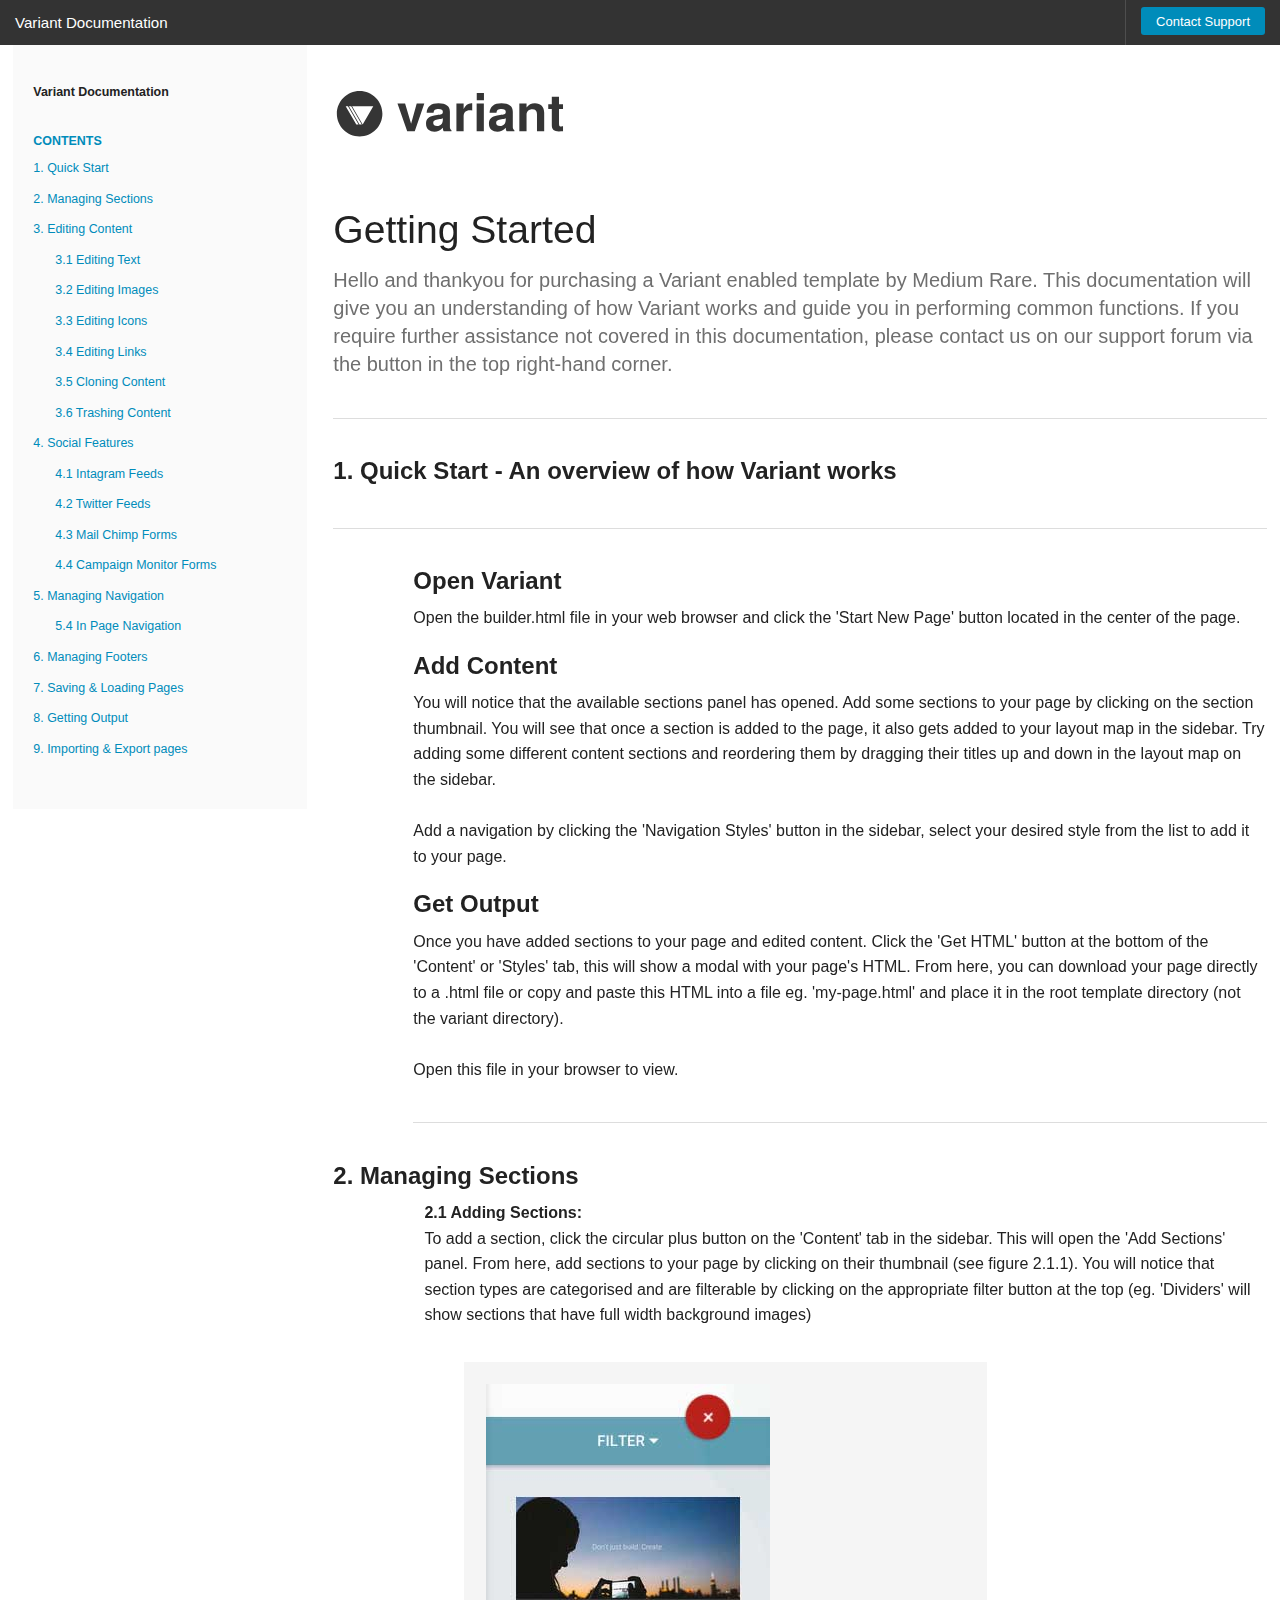
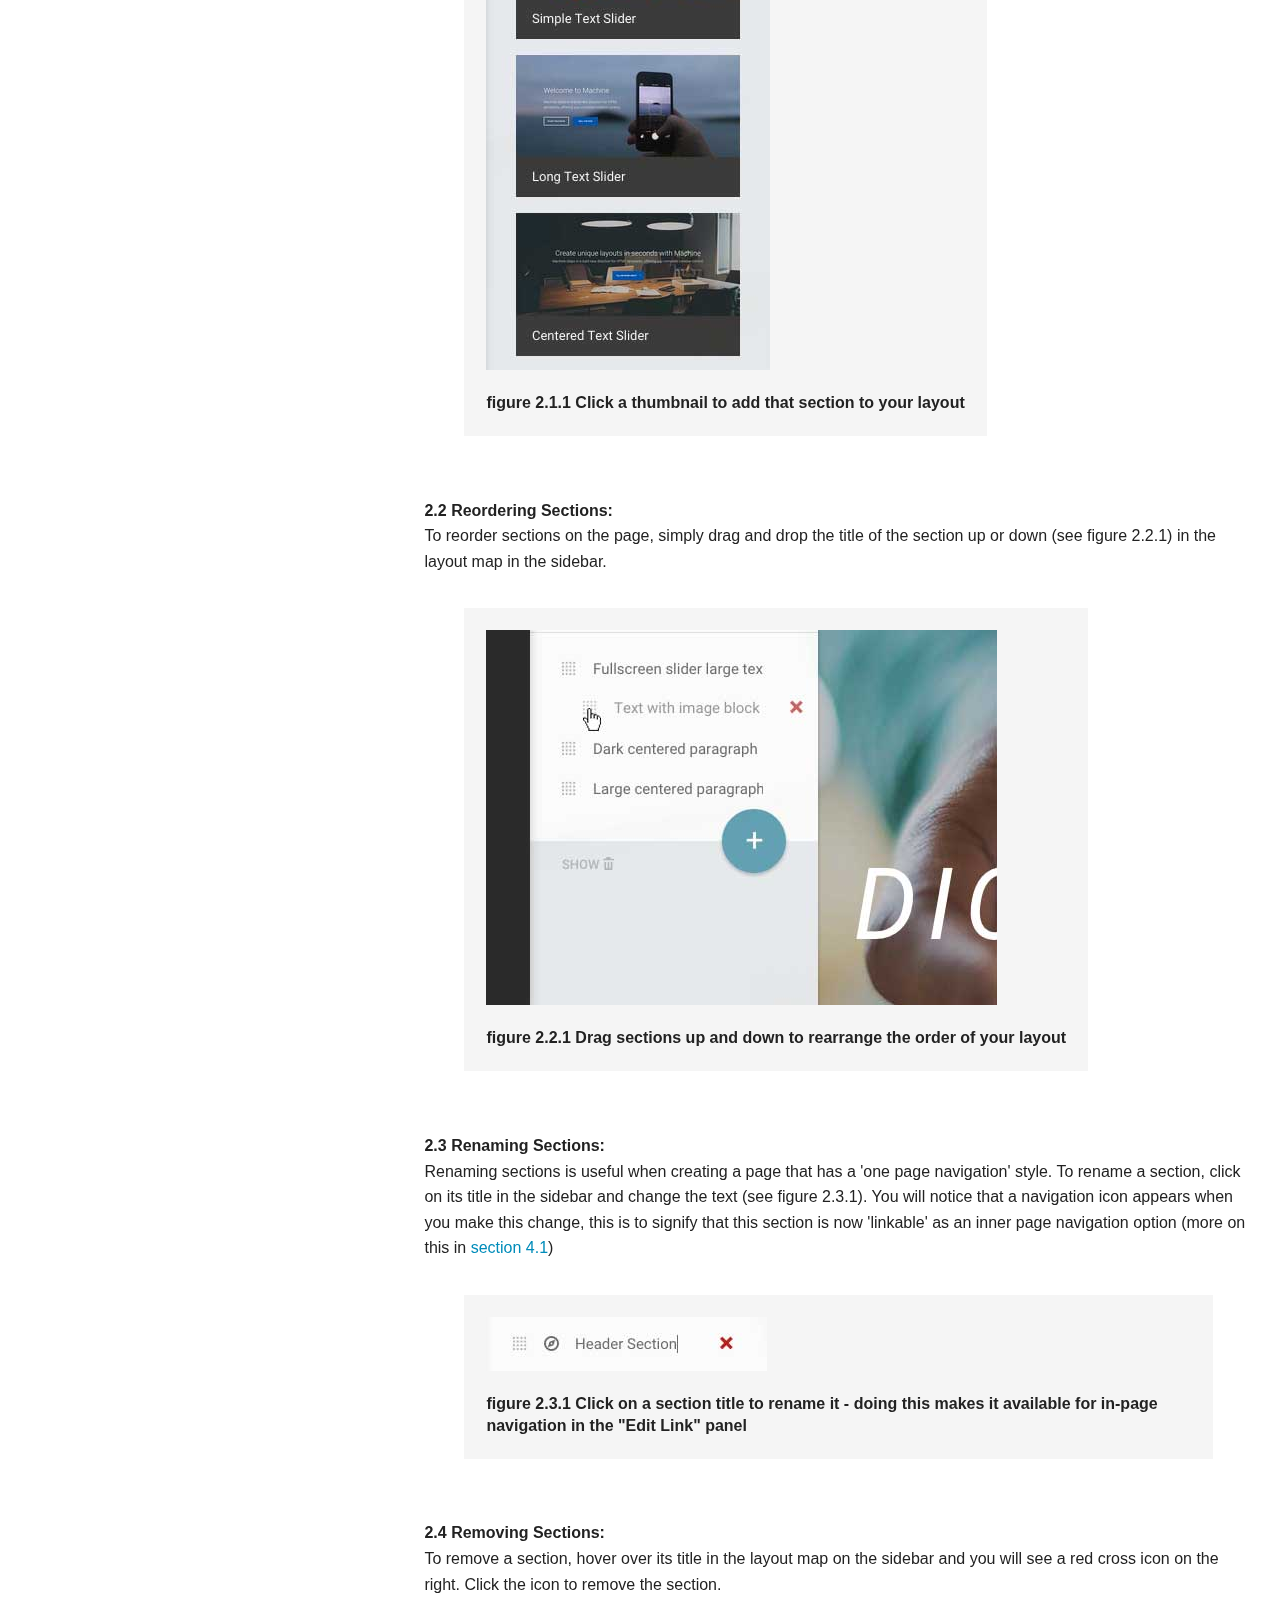
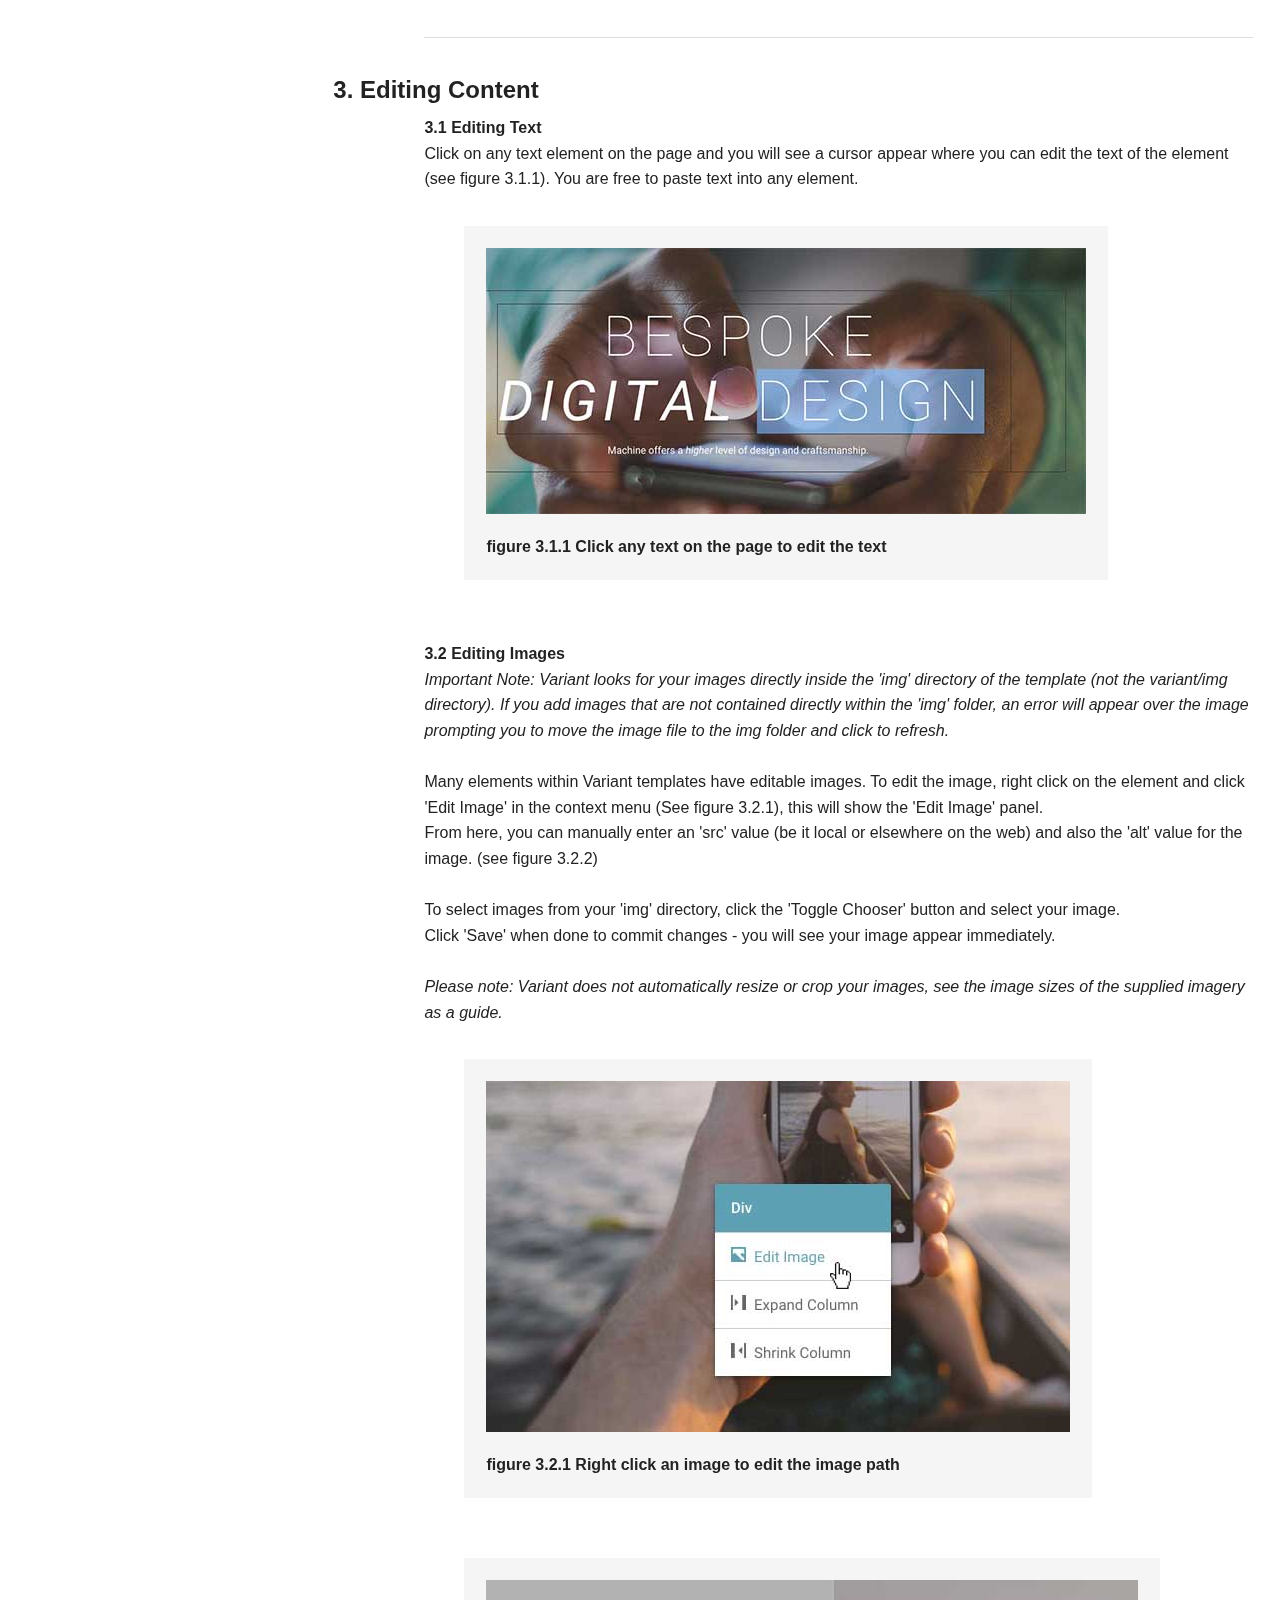
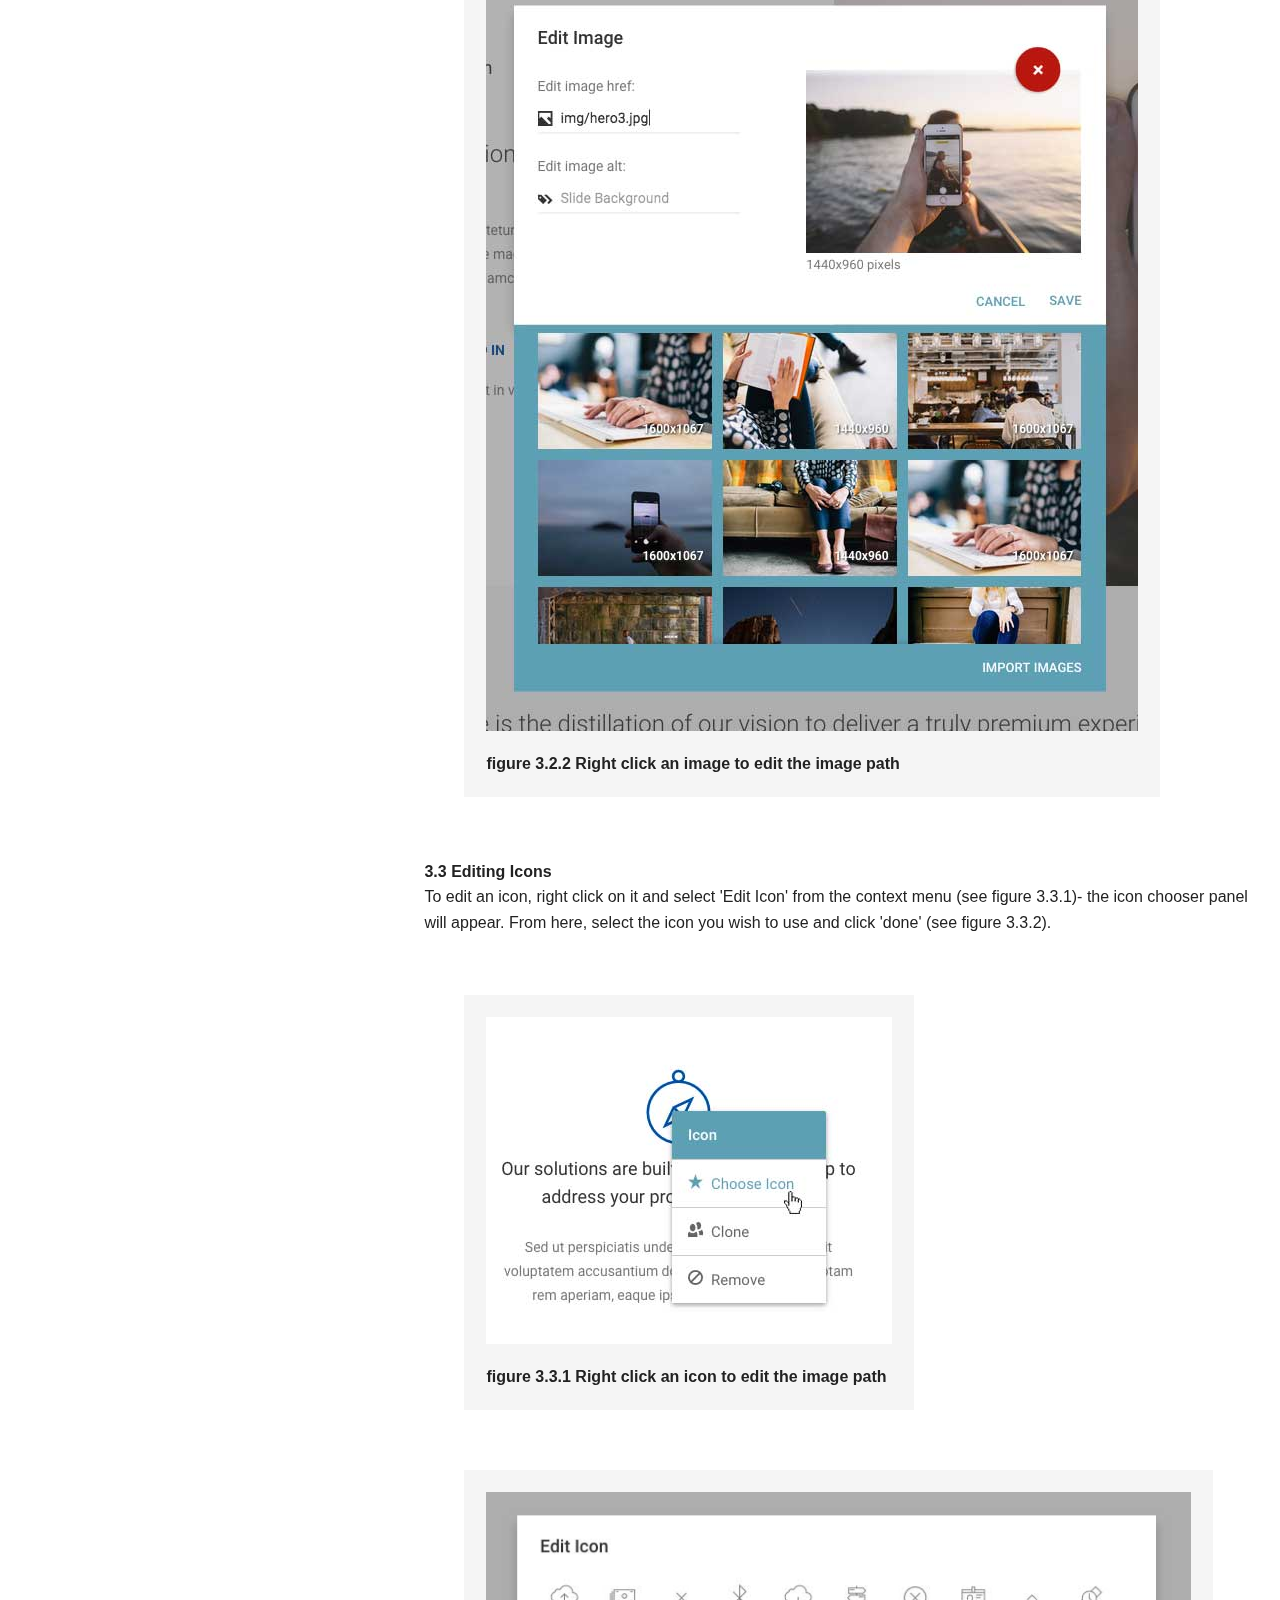
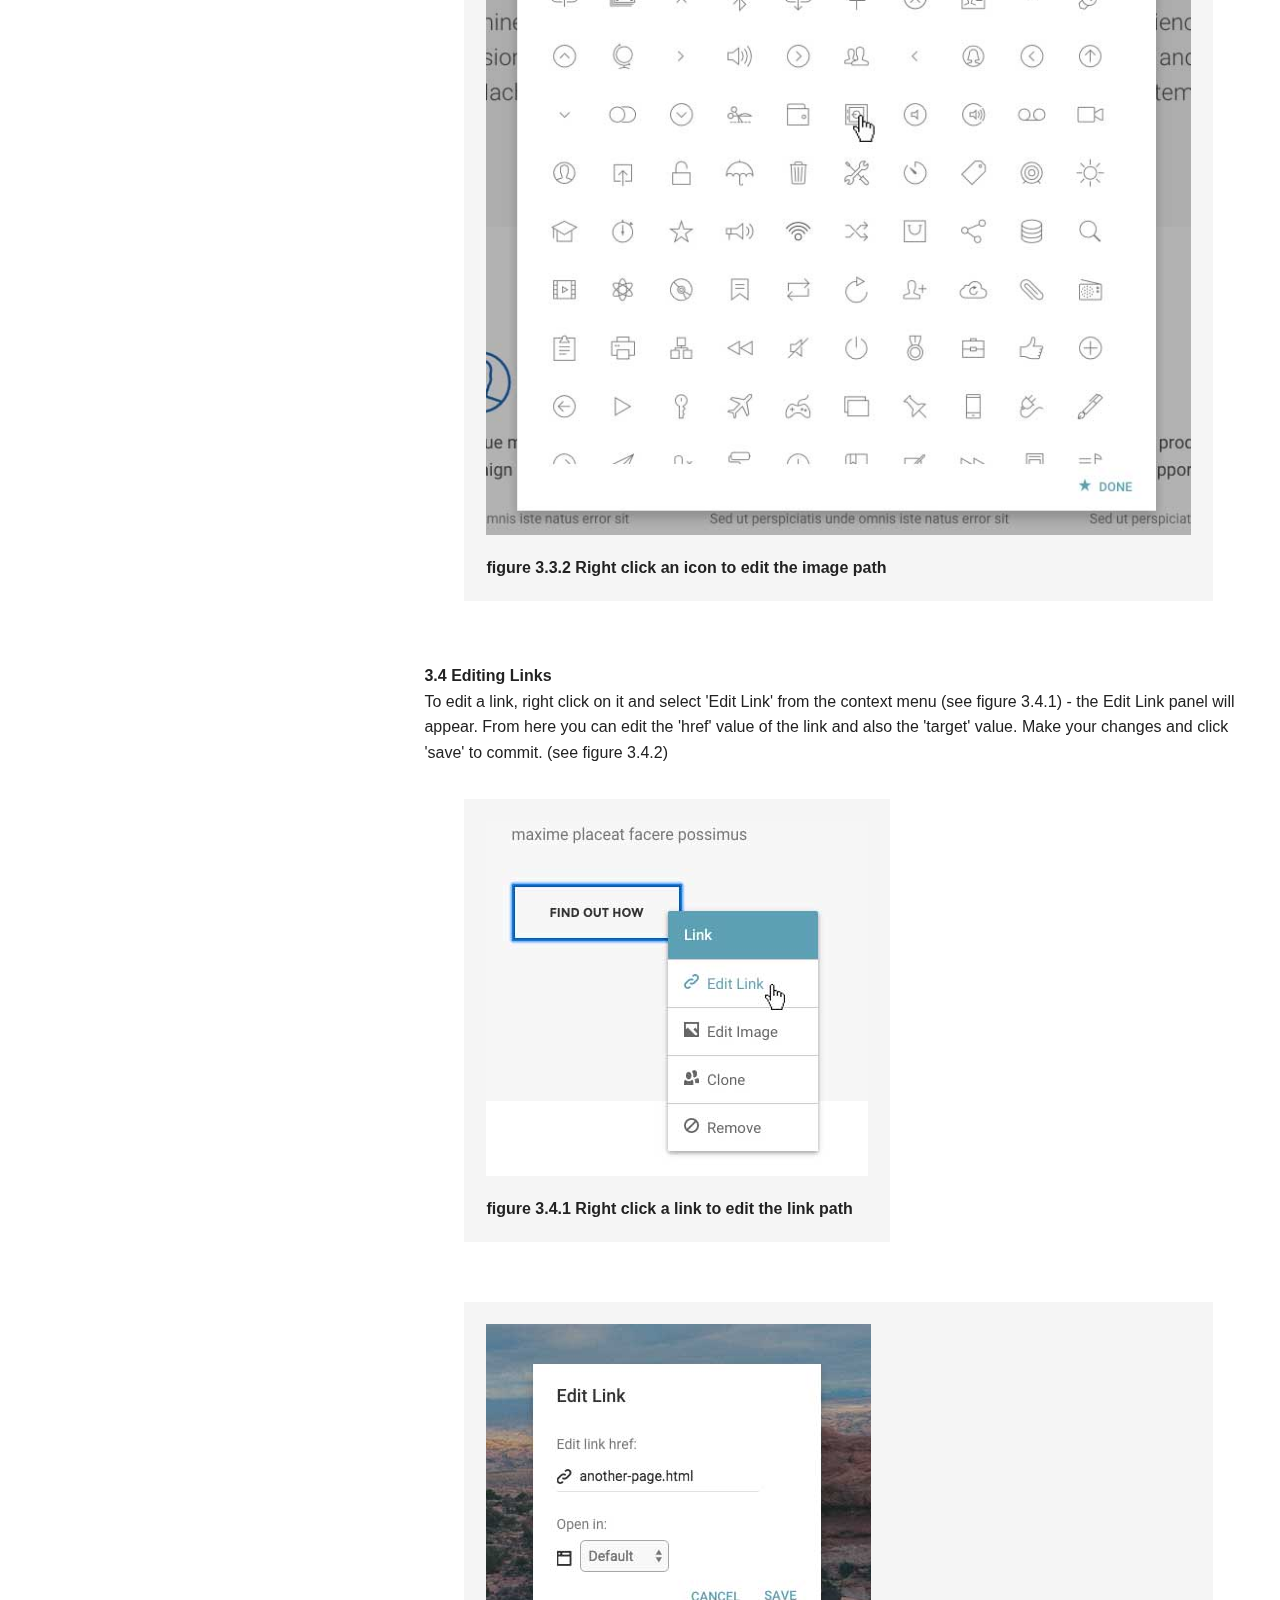
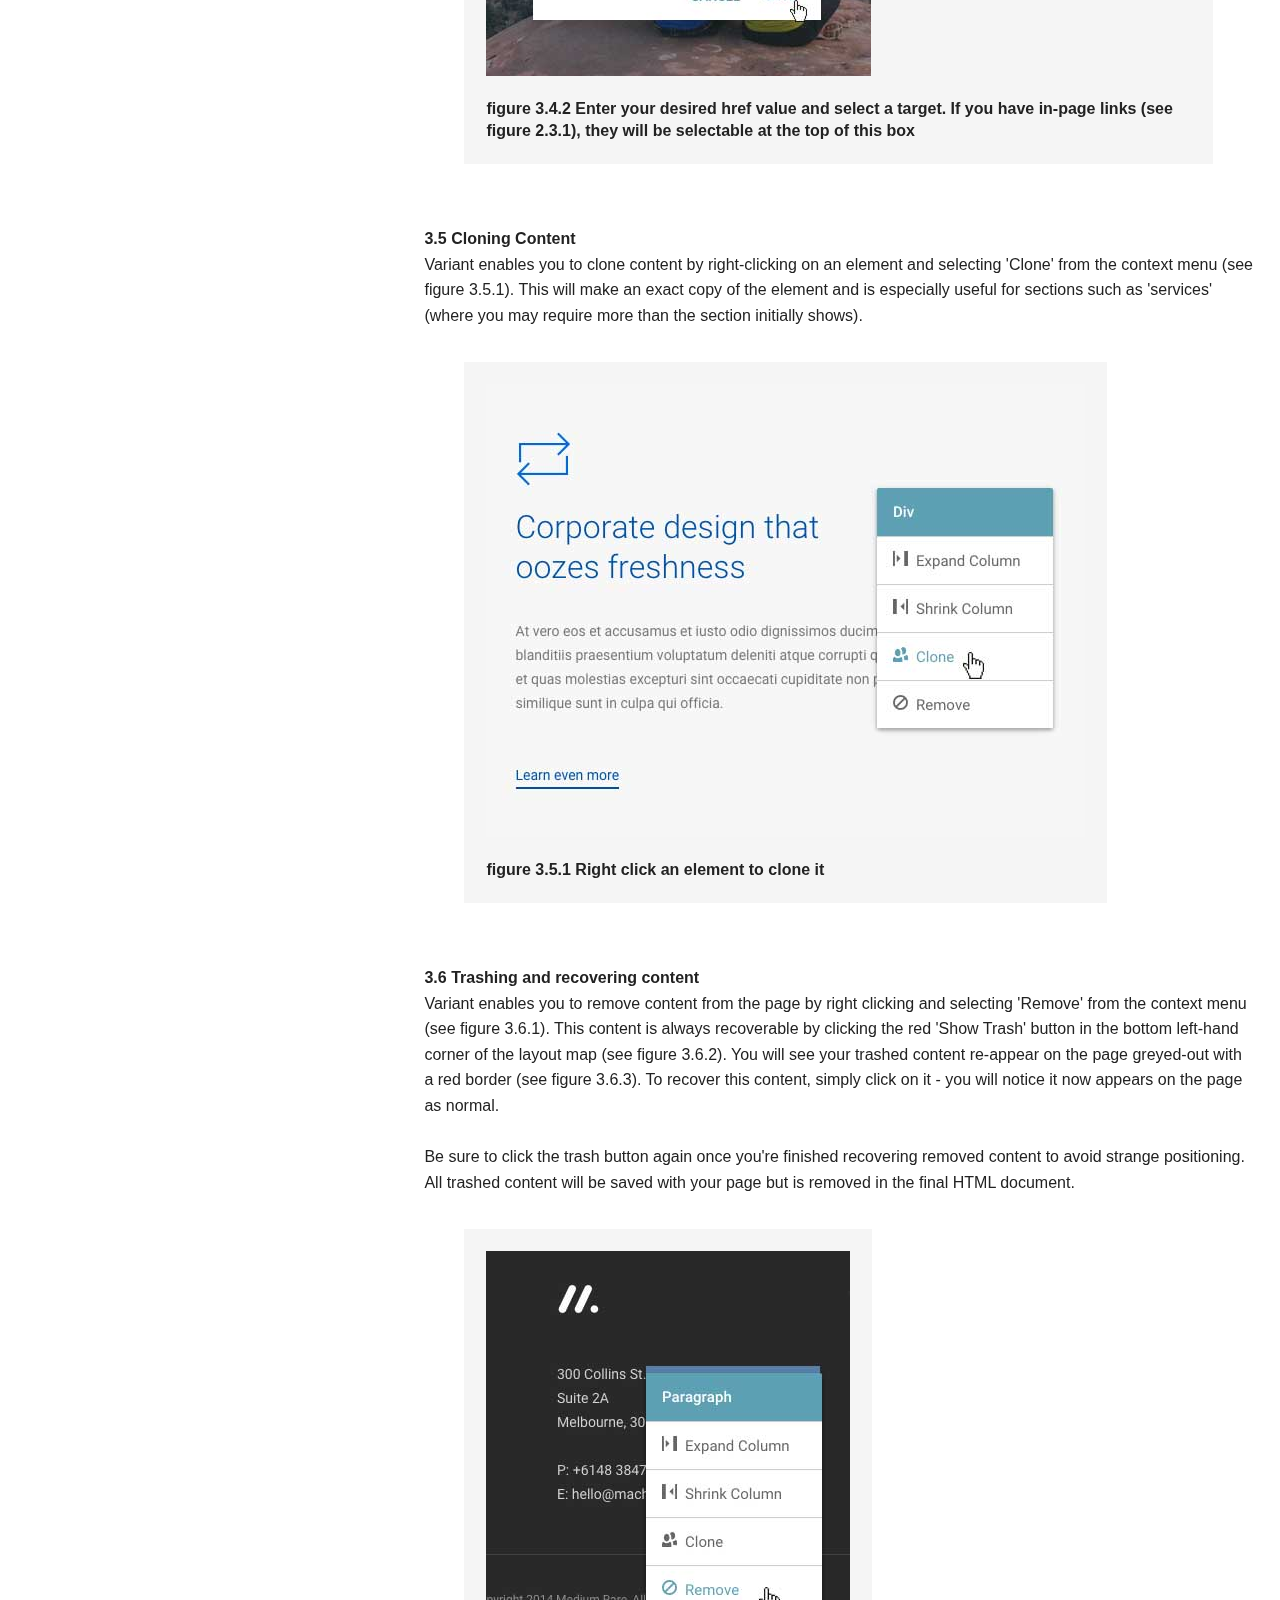
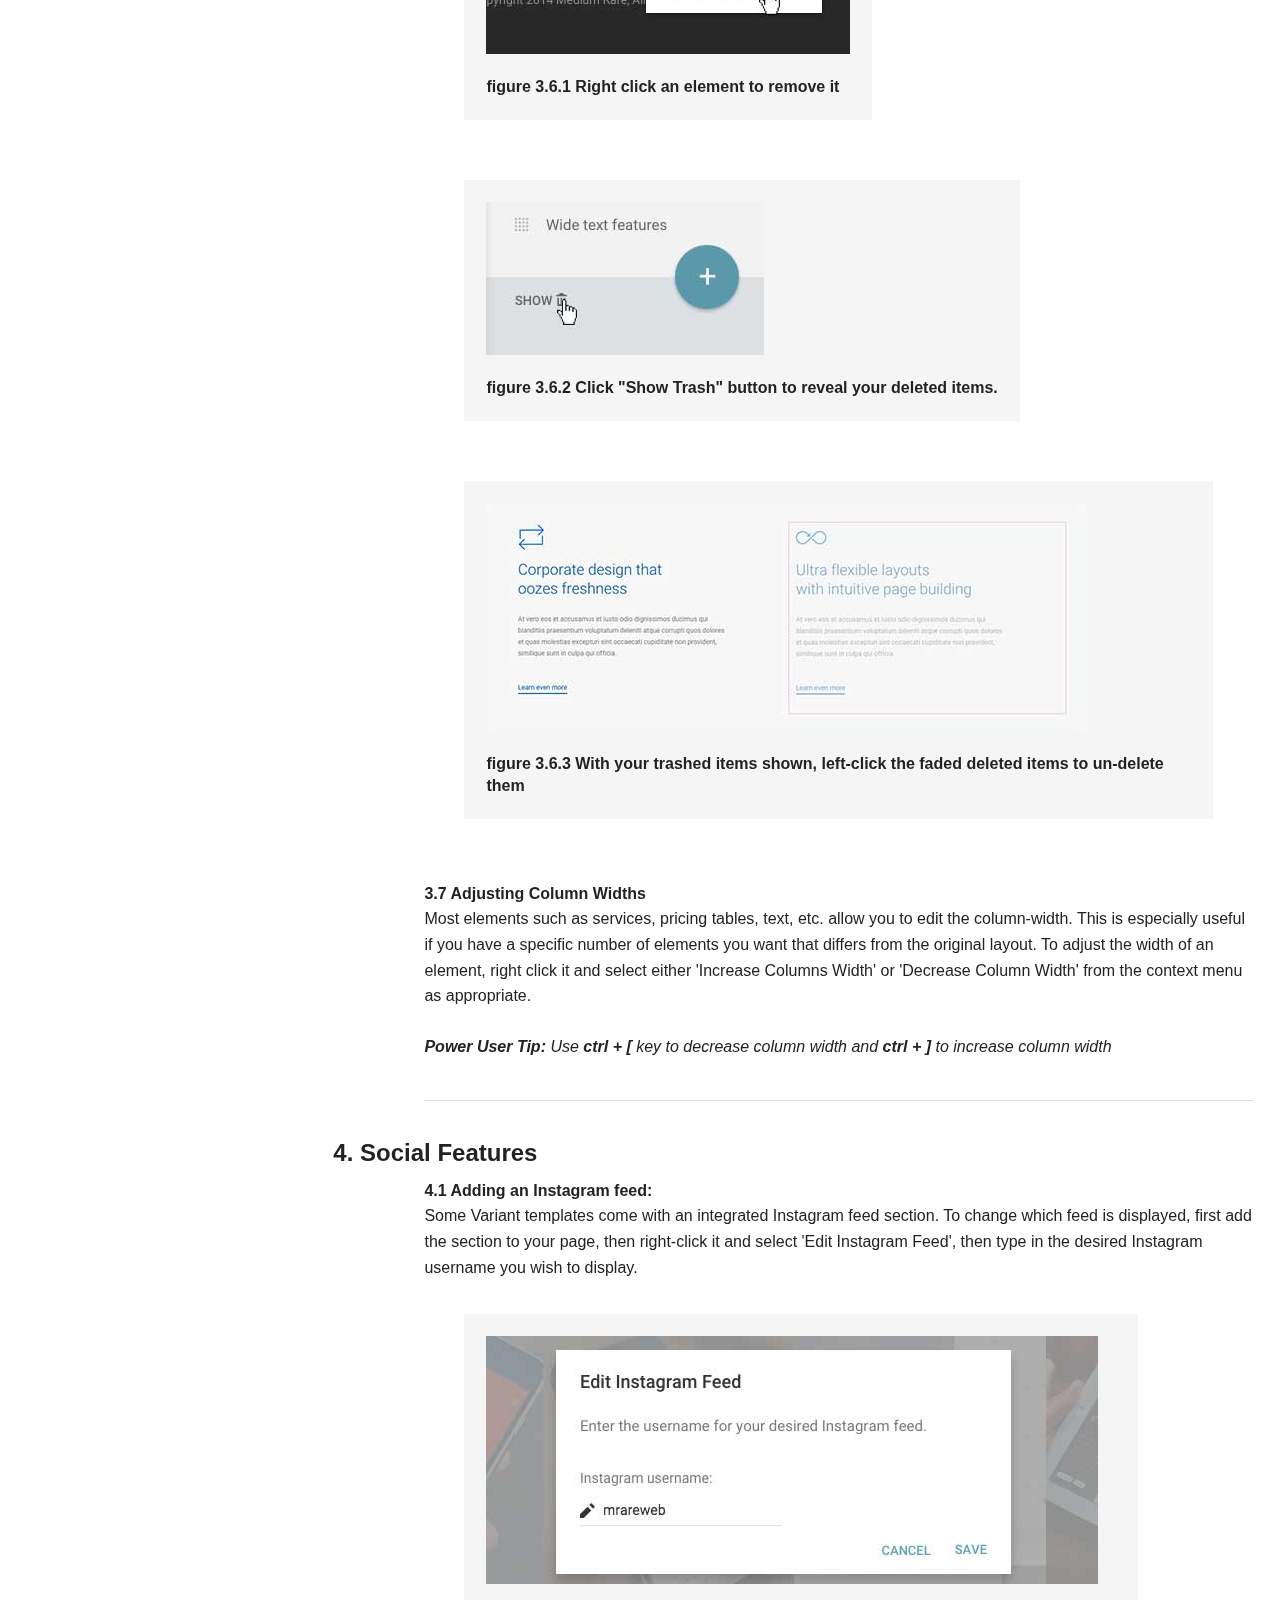
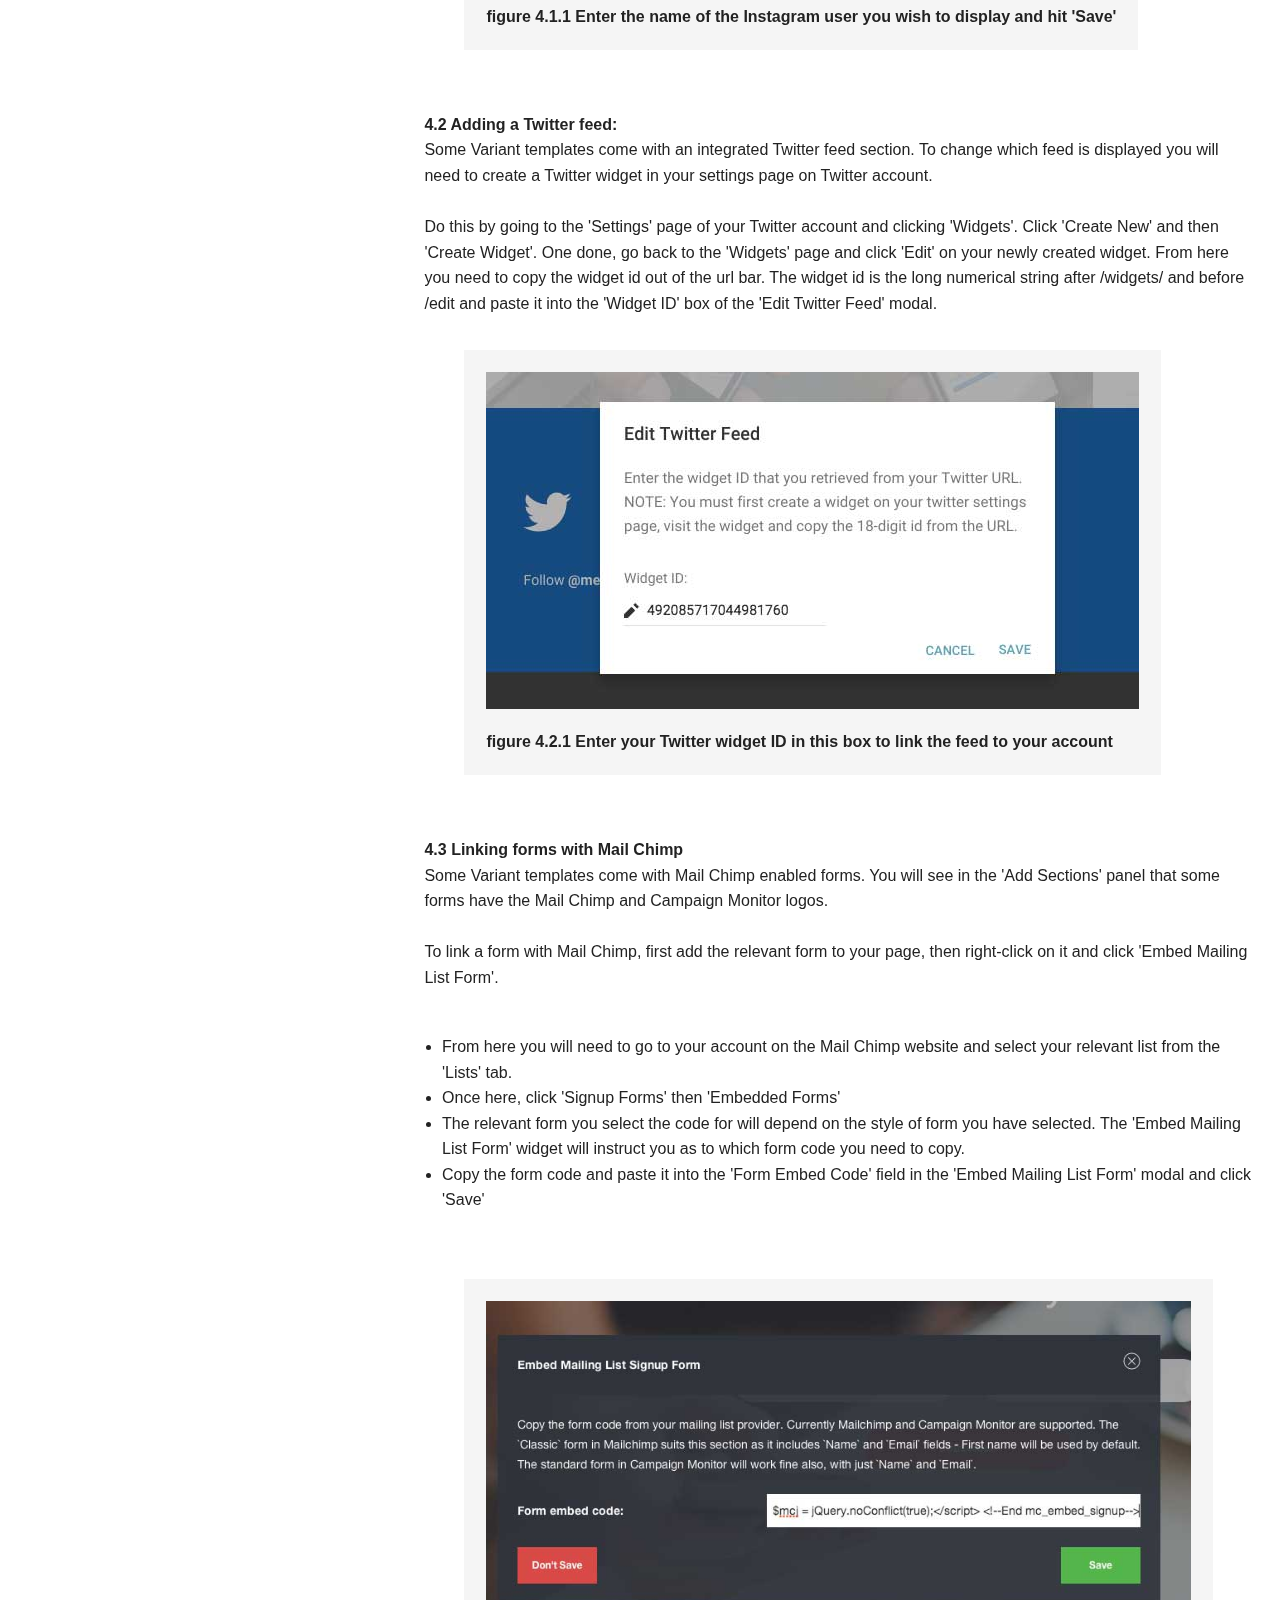
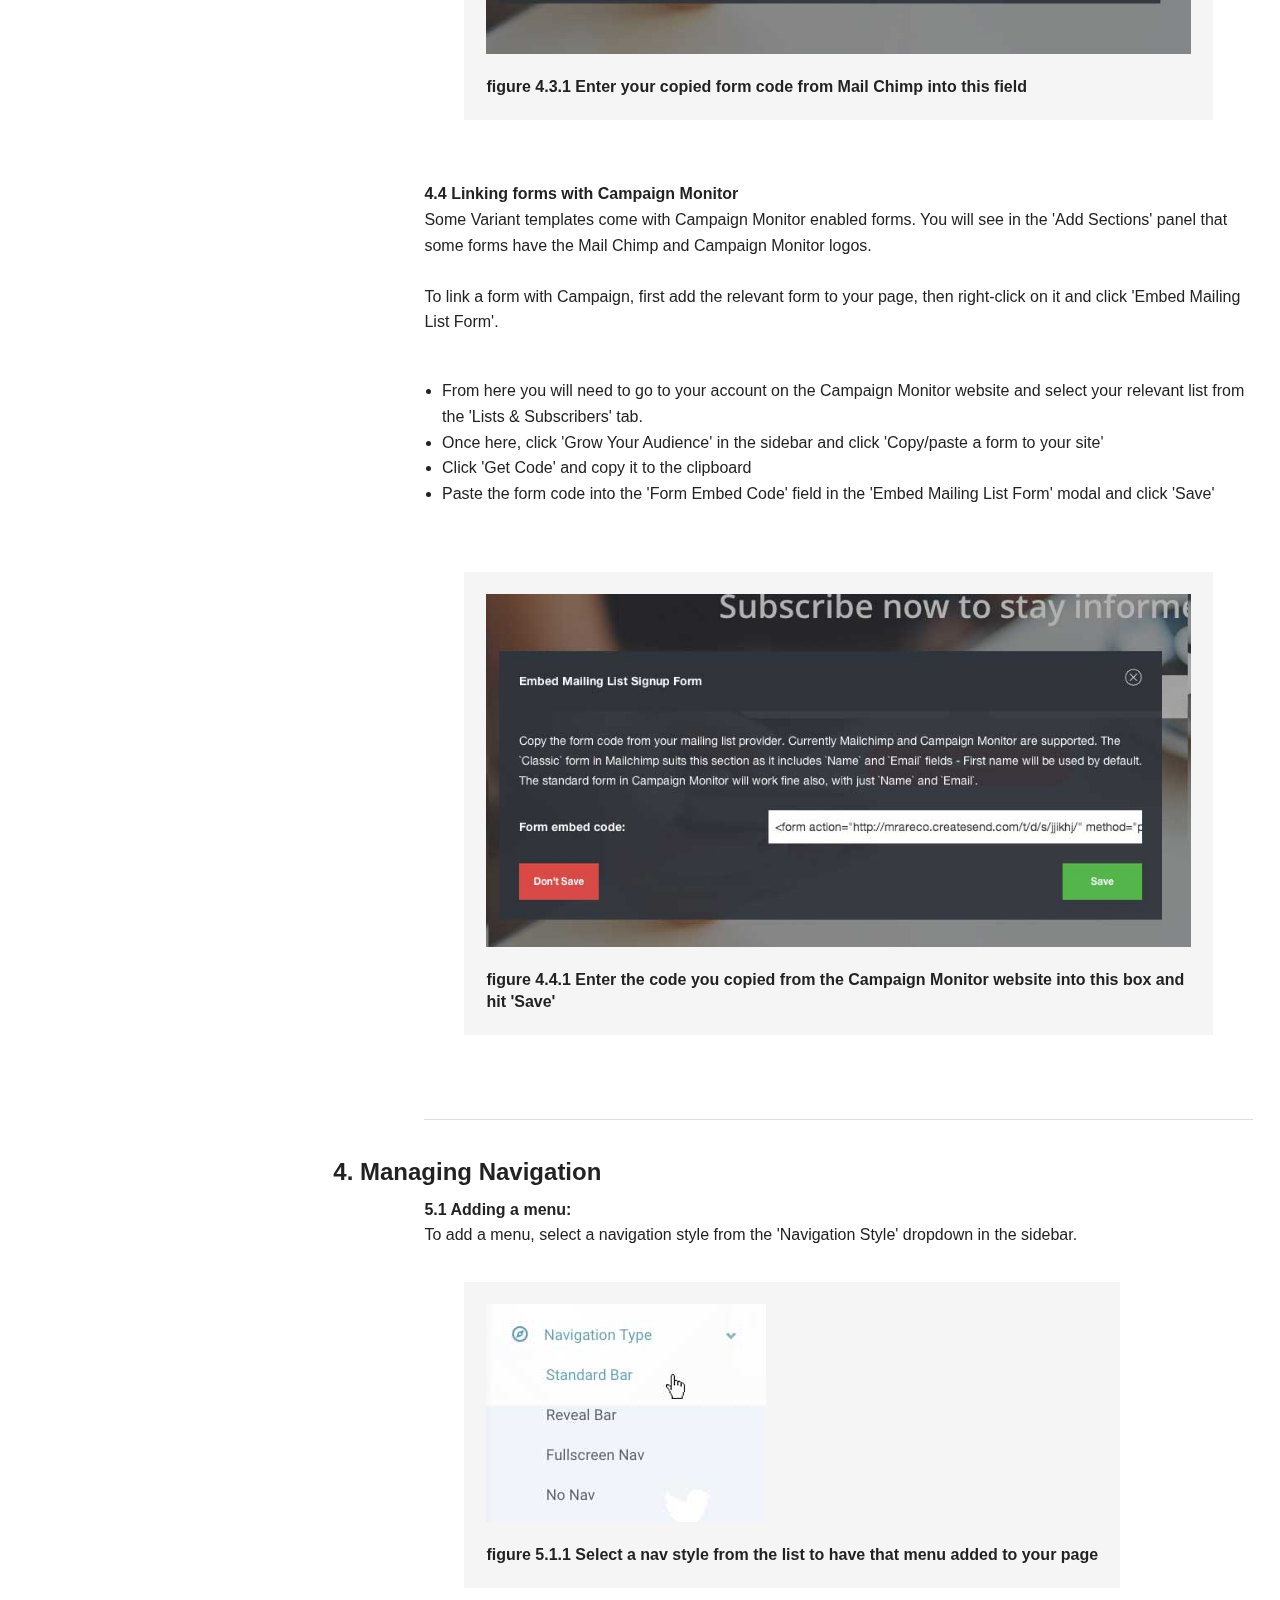
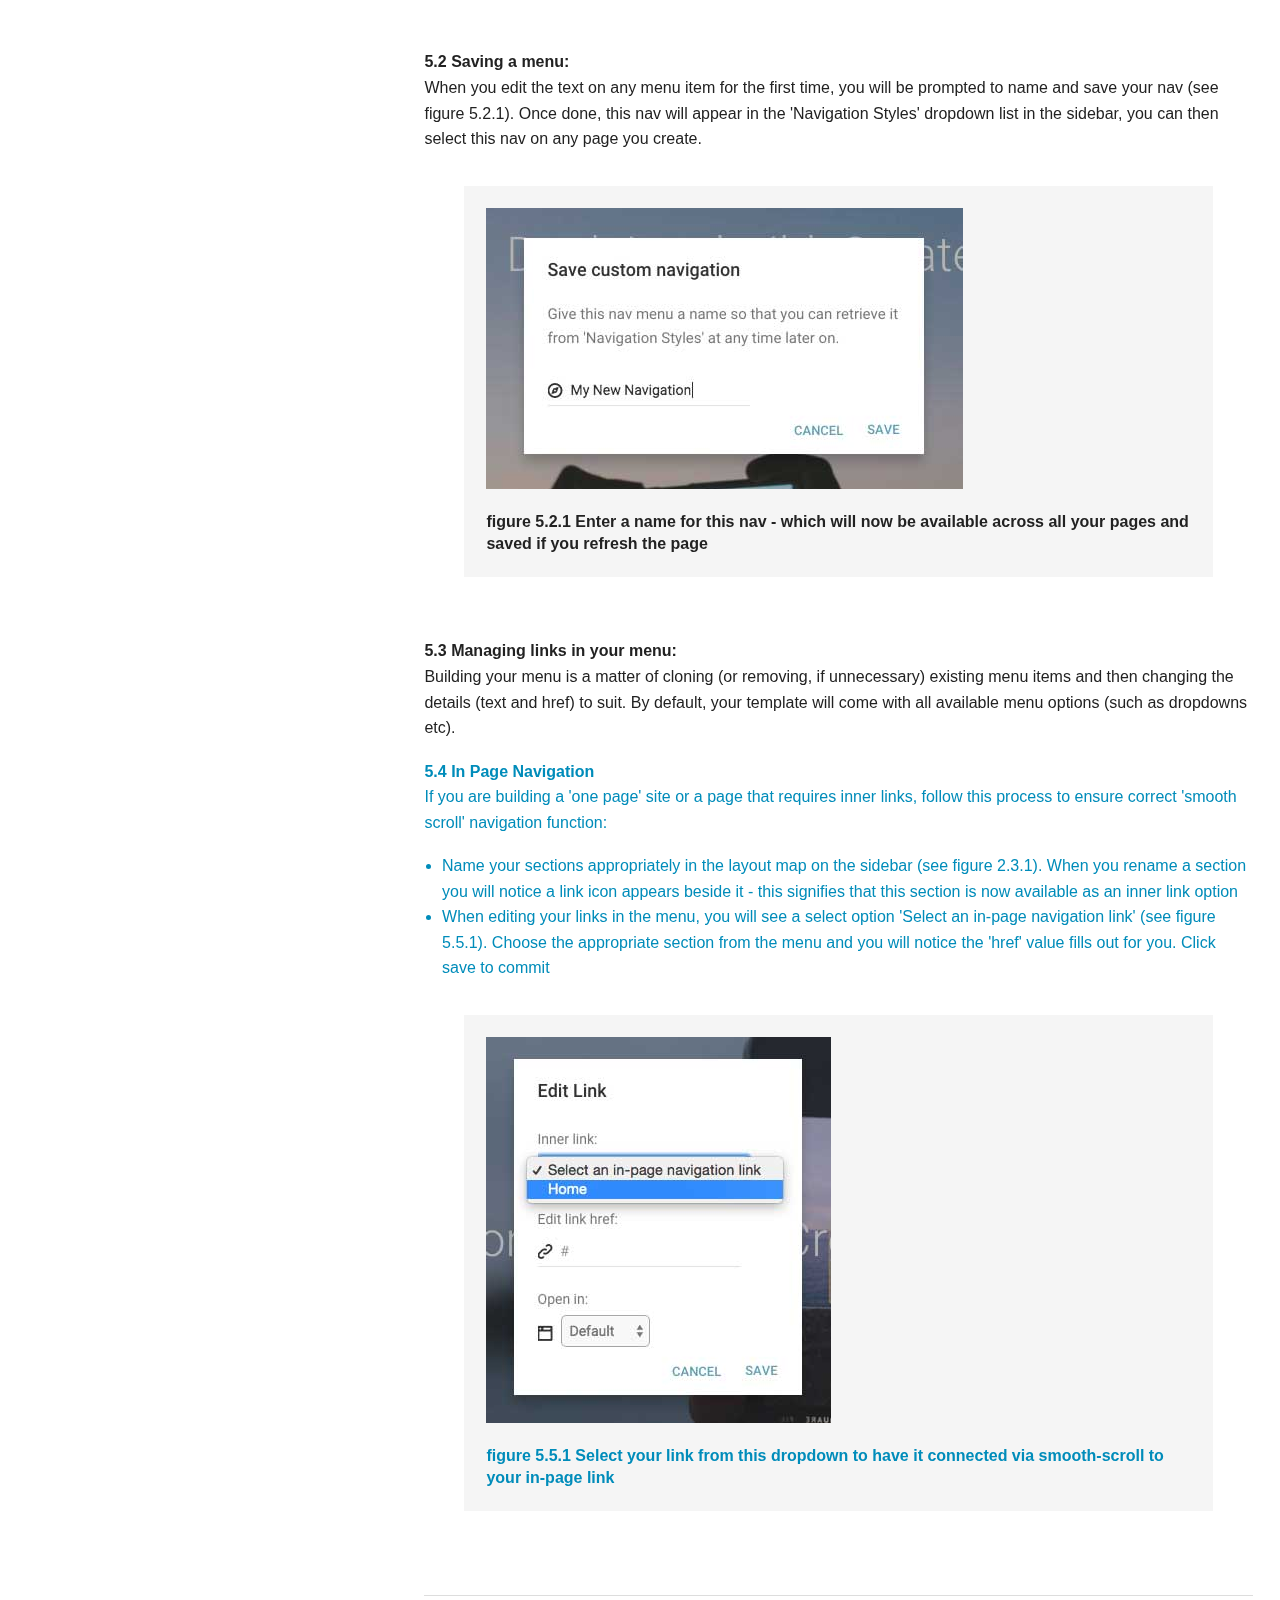
<file: Documentation/Variant Docs/index.html>
<!doctype html>
<!--[if IE 9]><html class="lt-ie10" lang="en" > <![endif]-->
<html class="no-js" lang="en">
  <head>
    <meta charset="utf-8">
    <meta name="viewport" content="width=device-width, initial-scale=1.0">

    <title>Getting Started | Variant Docs</title>

    <meta name="description" content="Documentation and reference library for Medium Rare Variant. JavaScript, CSS, components, grid and more.">
    <meta name="author" content="Medium Rare, inc. Medium Rare network also includes mediumra.re">
    <meta name="copyright" content="Medium Rare Copyright (c) 2014">

    <link href='assets/css/docs.css' rel='stylesheet' />
    <script src="assets/js/modernizr.js"></script>
  </head>
  <body class="antialiased hide-extras">
    <div class="marketing off-canvas-wrap" data-offcanvas>
      <div class="inner-wrap">

         <title>Variant Documentation</title><meta name="description" content="Variant from Medium Rare is the most advanced responsive front-end framework in the world." />
 

<!-- <nav class="tab-bar show-for-small">
  <a class="off-canvas-left-toggle menu-icon ">
    <span></span>
  </a>  
</nav> -->


<nav class="top-bar docs-bar hide-for-small" data-topbar>
  <ul class="title-area">
    <li class="name">
      <h1><a href="index.html">Variant Documentation</a></h1>
    </li>
  </ul>

  <section class="top-bar-section">
    <ul class="right">
      <li class="divider"></li>
      <li class="has-form">
        <a href="http://www.mediumra.re/support" class="small button">Contact Support</a>
    </ul>
  </section>
</nav>
        <nav class="tab-bar show-for-small">
  <a class="left-off-canvas-toggle menu-icon">
    <span>Variant Documentation</span>
  </a>
</nav>

<aside class="marketing-left-off-canvas-menu">

  <ul class="off-canvas-list">
    <li><label class="first">Variant</label></li>
  </ul>

  <hr>

  <ul class="off-canvas-list">
	<label>Contents</label>

      <li><a href="#1" data-search="">1. Quick Start</a></li>
      <li><a href="#2" data-search="Styles">2. Managing Sections</a></li>
      <li><a href="#3" data-search="SCSS">3. Editing Content</a></li>
      <li class="sub"><a href="#3.1" data-search="SCSS">3.1 Editing Text</a></li>
      <li class="sub"><a href="#3.2" data-search="SCSS">3.2 Editing Images</a></li>
      <li class="sub"><a href="#3.3" data-search="SCSS">3.3 Editing Icons</a></li>
      <li class="sub"><a href="#3.4" data-search="SCSS">3.4 Editing Links</a></li>
      <li class="sub"><a href="#3.5" data-search="SCSS">3.5 Cloning Content</a></li>
      <li class="sub"><a href="#3.6" data-search="SCSS">3.6 Trashing Content</a></li>
      <li><a href="#4" data-search="Rails,Gem">4. Social Features</a></li>
      <li class="sub"><a href="#4.1" data-search="Rails,Gem">4.1 Intagram Feeds</a></li>
      <li class="sub"><a href="#4.2" data-search="Rails,Gem">4.2 Twitter Feeds</a></li>
      <li class="sub"><a href="#4.3" data-search="Rails,Gem">4.3 Mail Chimp Forms</a></li>
      <li class="sub"><a href="#4.4" data-search="Rails,Gem">4.4 Campaign Monitor Forms</a></li>
      <li><a href="#5" data-search="Rails,Gem">5. Managing Navigation</a></li>
      <li class="sub"><a href="#5.4" data-search="Rails,Gem">5.4 In Page Navigation</a></li>
      <li><a href="#6" data-search="">6. Managing Footers</a></li>
      <li><a href="#7" data-search="Classes">7. Saving & Loading Pages</a></li>
      <li><a href="#8" data-search="">8. Getting Output</a></li>
      <li><a href="#9" data-search="">9. Importing & Export pages</a></li>

    </ul>

    <hr>

  </ul>
</aside>

<a class="exit-off-canvas" href="index.html#"></a>


        <section role="main" class="scroll-container">

          <div class="row">
            <div class="large-3 medium-4 columns">
              <div class="hide-for-small">
                <div class="sidebar">
  <h5>Variant Documentation</h5>
  <form>
    <!--  <label>Search Documentation</label> -->
  </form>

  <nav>
    <ul class="side-nav">
      <li class="heading">Contents</li>

   <li><a href="#1" data-search="">1. Quick Start</a></li>
      <li><a href="#2" data-search="Styles">2. Managing Sections</a></li>
      <li><a href="#3" data-search="SCSS">3. Editing Content</a></li>
      <li class="sub"><a href="#3.1" data-search="SCSS">3.1 Editing Text</a></li>
      <li class="sub"><a href="#3.2" data-search="SCSS">3.2 Editing Images</a></li>
      <li class="sub"><a href="#3.3" data-search="SCSS">3.3 Editing Icons</a></li>
      <li class="sub"><a href="#3.4" data-search="SCSS">3.4 Editing Links</a></li>
      <li class="sub"><a href="#3.5" data-search="SCSS">3.5 Cloning Content</a></li>
      <li class="sub"><a href="#3.6" data-search="SCSS">3.6 Trashing Content</a></li>
      <li><a href="#4" data-search="Rails,Gem">4. Social Features</a></li>
      <li class="sub"><a href="#4.1" data-search="Rails,Gem">4.1 Intagram Feeds</a></li>
      <li class="sub"><a href="#4.2" data-search="Rails,Gem">4.2 Twitter Feeds</a></li>
      <li class="sub"><a href="#4.3" data-search="Rails,Gem">4.3 Mail Chimp Forms</a></li>
      <li class="sub"><a href="#4.4" data-search="Rails,Gem">4.4 Campaign Monitor Forms</a></li>
      <li><a href="#5" data-search="Rails,Gem">5. Managing Navigation</a></li>
      <li class="sub"><a href="#5.4" data-search="Rails,Gem">5.4 In Page Navigation</a></li>
      <li><a href="#6" data-search="">6. Managing Footers</a></li>
      <li><a href="#7" data-search="Classes">7. Saving & Loading Pages</a></li>
      <li><a href="#8" data-search="">8. Getting Output</a></li>
      <li><a href="#9" data-search="">9. Importing & Export pages</a></li>

    </ul>
  </nav>



</div>
              </div>
            </div>
            <div class="large-9 medium-8 columns">
              <img alt="Variant" src="assets/img/variant.svg" class="medium-3 logo" />
              <h1 id="getting-started">Getting Started</h1>
              <h3 class="subheader">Hello and thankyou for purchasing a Variant enabled template by Medium Rare. This documentation will give you an understanding of how Variant works and guide you in performing common functions. If you require further assistance not covered in this documentation, please contact us on our support forum via the button in the top right-hand corner.</h3>

<hr>
<a id="1"></a>
<div class="row">
  <div class="medium-12 columns">
    <h3><strong>1. Quick Start - An overview of how Variant works</strong></h3>
	<hr>
  </div>


	<div class="medium-11 columns right">
		<h3><strong>Open Variant</strong></h3>
		<p>Open the builder.html file in your web browser and click the 'Start New Page' button located in the center of the page.</p>
		<h3><strong>Add Content</strong></h3>
		<p>You will notice that the available sections panel has opened. Add some sections to your page by clicking on the section thumbnail. You will see that once a section is added to the page, it also gets added to your layout map in the sidebar. Try adding some different content sections and reordering them by dragging their titles up and down in the layout map on the sidebar.<br /><br />Add a navigation by clicking the 'Navigation Styles' button in the sidebar, select your desired style from the list to add it to your page.</p>
		<h3><strong>Get Output</strong></h3>
		<p>Once you have added sections to your page and edited content. Click the 'Get HTML' button at the bottom of the 'Content' or 'Styles' tab, this will show a modal with your page's HTML. From here, you can download your page directly to a .html file or copy and paste this HTML into a file eg. 'my-page.html' and place it in the root template directory (not the variant directory).<br /><br />Open this file in your browser to view.</p>
		<hr>
	</div>
	
	<a id="2"></a>
	<div class="medium-12 columns">
		<h3><strong>2. Managing Sections</strong></h3>
			<div class="medium-11 columns right">
				<p><strong>2.1 Adding Sections:</strong>
					<br />
					To add a section, click the circular plus button on the 'Content' tab in the sidebar. This will open the 'Add Sections' panel. From here, add sections to your page by clicking on their thumbnail (see figure 2.1.1). You will notice that section types are categorised and are filterable by clicking on the appropriate filter button at the top (eg. 'Dividers' will show sections that have full width background images) 
				
				<figure> 
						<img src="assets/img/add-content.jpg" />
						<span>figure 2.1.1 Click a thumbnail to add that section to your layout</span>
					</figure>
				</p>
				<p><strong>2.2 Reordering Sections:</strong>
					<br />
					To reorder sections on the page, simply drag and drop the title of the section up or down (see figure 2.2.1) in the layout map in the sidebar.
				
					<figure> 
						<img src="assets/img/reorder-sections.jpg" />
						<span>figure 2.2.1 Drag sections up and down to rearrange the order of your layout </span>
					</figure>
				</p>
				<p><strong>2.3 Renaming Sections:</strong>
					<br />
					Renaming sections is useful when creating a page that has a 'one page navigation' style. To rename a section, click on its title in the sidebar and change the text (see figure 2.3.1). You will notice that a navigation icon appears when you make this change, this is to signify that this section is now 'linkable' as an inner page navigation option (more on this in <a href="#4.1">section 4.1</a>)
				
					<figure> 
						<img src="assets/img/rename-section.jpg" />
						<span>figure 2.3.1 Click on a section title to rename it - doing this makes it available for in-page navigation in the "Edit Link" panel</span>
					</figure>
				
				</p>
				<p><strong>2.4 Removing Sections:</strong>
					<br />
					To remove a section, hover over its title in the layout map on the sidebar and you will see a red cross icon on the right. Click the icon to remove the section.
				</p>
				<hr>
			</div>
	</div>
	
	<a id="3"></a>
	<div class="medium-12 columns">
		<h3><strong>3. Editing Content</strong></h3>
			<div class="medium-11 columns right">
				<a id="3.1"></a>
				<p><strong>3.1 Editing Text</strong>
					<br />
					Click on any text element on the page and you will see a cursor appear where you can edit the text of the element (see figure 3.1.1). You are free to paste text into any element.
				
					<figure> 
						<img src="assets/img/edit-text.jpg" />
						<span>figure 3.1.1 Click any text on the page to edit the text</span>
					</figure>
				</p>
				<a id="3.2"></a>
				<p><strong>3.2 Editing Images</strong>
					<br />
					<em>Important Note: Variant looks for your images directly inside the 'img' directory of the template (not the variant/img directory). If you add images that are not contained directly within the 'img' folder, an error will appear over the image prompting you to move the image file to the img folder and click to refresh.</em><br /><br />
					Many elements within Variant templates have editable images. To edit the image, right click on the element and click 'Edit Image' in the context menu (See figure 3.2.1), this will show the 'Edit Image' panel.<br />
					From here, you can manually enter an 'src' value (be it local or elsewhere on the web) and also the 'alt' value for the image. (see figure 3.2.2)<br /><br />
					To select images from your 'img' directory, click the 'Toggle Chooser' button and select your image.<br />
					Click 'Save' when done to commit changes - you will see your image appear immediately.<br /><br />
					<em>Please note: Variant does not automatically resize or crop your images, see the image sizes of the supplied imagery as a guide.</em>
					
					<figure>
						<img src="assets/img/right-click-image.jpg" />
						<span>figure 3.2.1 Right click an image to edit the image path</span>
					</figure>
					
					<figure><img src="assets/img/image-chooser-modal.jpg"/>
					<span>figure 3.2.2 Right click an image to edit the image path</span>
					</figure>
				</p>
				<a id="3.3"></a>
				<p><strong>3.3 Editing Icons</strong>
					<br />
					To edit an icon, right click on it and select 'Edit Icon' from the context menu (see figure 3.3.1)- the icon chooser panel will appear. From here, select the icon you wish to use and click 'done' (see figure 3.3.2). <br/ ><br />
					
					<figure> 
						<img src="assets/img/right-click-icon.jpg" />
						<span>figure 3.3.1 Right click an icon to edit the image path</span>
					</figure>
					
					<figure><img src="assets/img/icon-chooser-modal.jpg"/>
					<span>figure 3.3.2 Right click an icon to edit the image path</span>
					</figure>
				</p>
				<a id="3.4"></a>
				<p><strong>3.4 Editing Links</strong>
					<br />
					To edit a link, right click on it and select 'Edit Link' from the context menu (see figure 3.4.1) - the Edit Link panel will appear. From here you can edit the 'href' value of the link and also the 'target' value. Make your changes and click 'save' to commit. (see figure 3.4.2)
				
					<figure> 
						<img src="assets/img/right-click-link.jpg" />
						<span>figure 3.4.1 Right click a link to edit the link path</span>
					</figure>
					
					<figure>
						<img src="assets/img/edit-link-modal.jpg"/>
						<span>figure 3.4.2 Enter your desired href value and select a target.  If you have in-page links (see figure 2.3.1), they will be selectable at the top of this box</span>
					</figure>
				</p>
				
				<a id="3.5"></a>
				<p><strong>3.5 Cloning Content</strong>
					<br />
					Variant enables you to clone content by right-clicking on an element and selecting 'Clone' from the context menu (see figure 3.5.1). This will make an exact copy of the element and is especially useful for sections such as 'services' (where you may require more than the section initially shows).
				
					<figure> 
						<img src="assets/img/clone-item.jpg" />
						<span>figure 3.5.1 Right click an element to clone it</span>
					</figure>
					
				
				</p>
				<a id="3.6"></a>
				<p><strong>3.6 Trashing and recovering content</strong>
					<br />
					Variant enables you to remove content from the page by right clicking and selecting 'Remove' from the context menu (see figure 3.6.1). This content is always recoverable by clicking the red 'Show Trash' button in the bottom left-hand corner of the layout map (see figure 3.6.2). You will see your trashed content re-appear on the page greyed-out with a red border (see figure 3.6.3). To recover this content, simply click on it - you will notice it now appears on the page as normal.<br /><br />
					Be sure to click the trash button again once you're finished recovering removed content to avoid strange positioning. All trashed content will be saved with your page but is removed in the final HTML document.
				
					
					<figure> 
						<img src="assets/img/remove-content.jpg" />
						<span>figure 3.6.1 Right click an element to remove it</span>
					</figure>
				
					<figure>
						<img src="assets/img/show-trash-button.jpg"/>
						<span>figure 3.6.2 Click "Show Trash" button to reveal your deleted items.</span>
					</figure>
				
					<figure> 
						<img src="assets/img/show-trash.jpg" />
						<span>figure 3.6.3 With your trashed items shown, left-click the faded deleted items to un-delete them</span>
					</figure>
				
				</p>
				<a id="3.7"></a>
				<p><strong>3.7 Adjusting Column Widths</strong>
					<br />
					Most elements such as services, pricing tables, text, etc. allow you to edit the column-width. This is especially useful if you have a specific number of elements you want that differs from the original layout. To adjust the width of an element, right click it and select either 'Increase Columns Width' or 'Decrease Column Width' from the context menu as appropriate.
					<br /><br />
					<em><strong>Power User Tip:</strong> Use  <strong>ctrl + [</strong> key to decrease column width and <strong>ctrl + ]</strong> to increase column width</em>
				</p>
				
				<hr>
			</div>
	</div>
	
	<a id="4"></a>
	<div class="medium-12 columns">
		<h3><strong>4. Social Features</strong></h3>
			<div class="medium-11 columns right">
				<a id="4.1"></a>
				<p><strong>4.1 Adding an Instagram feed:</strong>
					<br />
					Some Variant templates come with an integrated Instagram feed section. To change which feed is displayed, first add the section to your page, then right-click it and select 'Edit Instagram Feed', then type in the desired Instagram username you wish to display.
			
					<figure> 
							<img src="assets/img/instagram.jpg" />
							<span>figure 4.1.1 Enter the name of the Instagram user you wish to display and hit 'Save'</span>
					</figure>
			</p>
				<p><a id="4.2"></a>
					<strong>4.2 Adding a Twitter feed:</strong>
					<br />
					Some Variant templates come with an integrated Twitter feed section. To change which feed is displayed you will need to create a Twitter widget in your settings page on Twitter account.
					<br /><br />Do this by going to the 'Settings' page of your Twitter account and clicking 'Widgets'. Click 'Create New' and then 'Create Widget'. One done, go back to the 'Widgets' page and click 'Edit' on your newly created widget. From here you need to copy the widget id out of the url bar. The widget id is the long numerical string after /widgets/ and before /edit and paste it into the 'Widget ID' box of the 'Edit Twitter Feed' modal.				
					
					<figure> 
							<img src="assets/img/twitter.jpg" />
							<span>figure 4.2.1 Enter your Twitter widget ID in this box to link the feed to your account</span>
					</figure>
				</p><a id="4.3"></a>
				<p><strong>4.3 Linking forms with Mail Chimp</strong>
					<br />
					Some Variant templates come with Mail Chimp enabled forms. You will see in the 'Add Sections' panel that some forms have the Mail Chimp and Campaign Monitor logos.<br /><br />
					To link a form with Mail Chimp, first add the relevant form to your page, then right-click on it and click 'Embed Mailing List Form'.
					<br />
					<br />
					<ul>
					<li>From here you will need to go to your account on the Mail Chimp website and select your relevant list from the 'Lists' tab.</li>
					<li>Once here, click 'Signup Forms' then 'Embedded Forms'</li>
					<li>The relevant form you select the code for will depend on the style of form you have selected. The 'Embed Mailing List Form' widget will instruct you as to which form code you need to copy.</li>
					<li>Copy the form code and paste it into the 'Form Embed Code' field in the 'Embed Mailing List Form' modal and click 'Save'</li>
					</ul><br /><br />
					<figure> 
							<img src="assets/img/mail-chimp.jpg" />
							<span>figure 4.3.1 Enter your copied form code from Mail Chimp into this field</span>
					</figure>
				</p>
				<a id="4.4"></a>
				<p><strong>4.4 Linking forms with Campaign Monitor</strong>
					<br />
					Some Variant templates come with Campaign Monitor enabled forms. You will see in the 'Add Sections' panel that some forms have the Mail Chimp and Campaign Monitor logos.<br /><br />
					To link a form with Campaign, first add the relevant form to your page, then right-click on it and click 'Embed Mailing List Form'.
					<br />
					<br />
					<ul>
					<li>From here you will need to go to your account on the Campaign Monitor website and select your relevant list from the 'Lists & Subscribers' tab.</li>
					<li>Once here, click 'Grow Your Audience' in the sidebar and click 'Copy/paste a form to your site'</li>
					<li>Click 'Get Code' and copy it to the clipboard</li>
					<li>Paste the form code into the 'Form Embed Code' field in the 'Embed Mailing List Form' modal and click 'Save'</li>
					</ul><br /><br />
				
					<figure> 
							<img src="assets/img/campaign-monitor.jpg" />
							<span>figure 4.4.1 Enter the code you copied from the Campaign Monitor website into this box and hit 'Save'</span>
					</figure>
				
				
				</p>
				
				<hr>
			</div>
	</div>
	
	<a id="5"></a>
	<div class="medium-12 columns">
		<h3><strong>4. Managing Navigation</strong></h3>
			<div class="medium-11 columns right">
				<p><strong>5.1 Adding a menu:</strong>
					<br />
					To add a menu, select a navigation style from the 'Navigation Style' dropdown in the sidebar.
			
					<figure> 
							<img src="assets/img/custom-nav-dropdown.jpg" />
							<span>figure 5.1.1 Select a nav style from the list to have that menu added to your page</span>
					</figure>
			</p>
				<p><strong>5.2 Saving a menu:</strong>
					<br />
					When you edit the text on any menu item for the first time, you will be prompted to name and save your nav (see figure 5.2.1). Once done, this nav will appear in the 'Navigation Styles' dropdown list in the sidebar, you can then select this nav on any page you create.
				
					
					<figure> 
							<img src="assets/img/save-nav.jpg" />
							<span>figure 5.2.1 Enter a name for this nav - which will now be available across all your pages and saved if you refresh the page</span>
					</figure>
				</p>
				<p><strong>5.3 Managing links in your menu:</strong>
					<br />
					Building your menu is a matter of cloning (or removing, if unnecessary) existing menu items and then changing the details (text and href) to suit. By default, your template will come with all available menu options (such as dropdowns etc). 
				</p>
				<a id="5.4">
				<p><strong>5.4 In Page Navigation</strong>
					<br />
					If you are building a 'one page' site or a page that requires inner links, follow this process to ensure correct 'smooth scroll' navigation function:
					<ul>
						<li>Name your sections appropriately in the layout map on the sidebar (see figure 2.3.1). When you rename a section you will notice a link icon appears beside it - this signifies that this section is now available as an inner link option</li>
						<li>When editing your links in the menu, you will see a select option 'Select an in-page navigation link' (see figure 5.5.1). Choose the appropriate section from the menu and you will notice the 'href' value fills out for you. Click save to commit</li>
					</ul>
				
					<figure> 
							<img src="assets/img/inner-link-save.jpg" />
							<span>figure 5.5.1 Select your link from this dropdown to have it connected via smooth-scroll to your in-page link</span>
					</figure>
				
				
				</p>
				
				<hr>
			</div>
	</div>

	<a id="6"></a>
	<div class="medium-12 columns">
		<h3><strong>6. Managing Footers</strong></h3>
		<div class="medium-11 columns right">
			<p>
				Managing footers works in a similar way to navigation. Add a footer to your page by selecting an option from the 'Footer Styles' dropdown in the sidebar (see figure 5.1.1).<br /><br />
				The first time you change text on the footer, you will be prompted to name and save the footer (see figure 5.1.2).  Once done - your saved footer will appear in the 'Footer Styles' dropdown. This makes it easy to use the same footer across multiple pages.
			
					<figure> 
							<img src="assets/img/footer-dropdown.jpg" />
							<span>figure 5.1.1 Select a footer style to have it added to the foot of your page</span>
					</figure>
					
					<figure> 
							<img src="assets/img/save-footer.jpg" />
							<span>figure 5.1.2 Give your footer a name, then you can use it across any page you make</span>
					</figure>
					
				
			
			
			
			</p>
			<hr />
		</div>
	</div>
	
	<a id="7"></a>
	<div class="medium-12 columns">
		<h3><strong>7. Saving & Loading Pages</strong></h3>
		<div class="medium-11 columns right">
			<p><strong>7.1 Saving Pages</strong>
					<br />
					To save a page for later use, open the options panel by clicking the page icon in the top left corner of the sidebar and click 'Save Page As' (see figure 7.1.1). Name your page and click 'save'  (see figure 7.1.2). You will now see your page appear inside the pages tab - return to this page at any time by clicking on the page icon.
					<br /><br />
					<em>Note: All content changes such as text, image, icon, page title, section title etc. are always saved to your current page name.</em>
				
						<figure> 
							<img src="assets/img/save-page-button.jpg" />
							<span>figure 7.1.1 Save your page for later use</span>
					</figure>
					
					<figure> 
							<img src="assets/img/save-page-modal.jpg" />
							<span>figure 7.1.2 Add a name for your page and click "Save"</span>
					</figure>
					
					
				</p>
			<p><strong>7.2 Loading Pages</strong>
					<br />
					When loading Variant, you will be prompted to either start a new page or load the previous page (if one exists). Clicking 'Load PAGE-TITLE' will load a previously saved page. To select a different saved page, open the pages tab by clicking on the page icon in the top left corner of the sidebar and select the appropriate page (see figure 7.2.1).
					<figure> 
							<img src="assets/img/saved-pages-panel.jpg" />
							<span>figure 7.2.1 Click your desired page to load it</span>
					</figure>
	
			</p>
				
			<p><strong>7.3 Deleting Pages</strong>
					To delete a page, open the options panel, hover on the appropriate page, you will see a cross icon appear in right corner. Click this to remove the page.
				</p>
			<hr />
		</div>
	</div>
	
	<a id="8"></a>
	<div class="medium-12 columns">
		<h3><strong>8. Getting Output</strong></h3>
		<div class="medium-11 columns right">
			<p><strong>Getting HTML</strong>
					Variant builds your HTML on the fly so you can click the 'Get HTML' button at any time to retrieve a complete and functional HTML document (see figure 8.1.1).<br /><br />
					Click the 'Get HTML' button at the bottom of the 'Content' or 'Style' tab on the sidebar and the 'Your Code' panel will appear (see figure 8.1.2). From here you can copy your pages HTML.
				
				<figure> 
							<img src="assets/img/get-output.jpg" />
							<span>figure 8.1.1 Click the 'Get HTML' button to get code for your current page</span>
					</figure>
					<figure> 
							<img src="assets/img/output-modal.jpg" />
							<span>figure 8.1.2 Copy your code to a text editor and save it as an .html file and view it in your web browser</span>
					</figure>
				</p>
			<p><strong>Saving HTML</strong>
					Use a text editor to paste your page's code in and save it as an HTML file (eg. my-new-page.html). Place this file inside the template root directory (NOT the variant directory)
				</p>
				
			<p><strong>Viewing your page</strong>
					Open your HTML in a web browser to view, voila! :)
				</p>
			<hr />
		</div>
	</div>
	
	<a id="9"></a>
	<div class="medium-12 columns">
		<h3><strong>9. Exporting / Importing .variant pages</strong></h3>
		<div class="medium-11 columns right">
			<p><strong>Exporting Pages</strong><br /><br />
					As of Variant 2.0, you can now export pages so they can be imported into Variant later and revised / updated. This feature is especially useful if multiple people want to work on the file, someone can export the file as .variant, send to their collaborator, who can then import and modify.
					<br />
					<br />
					To export a page, first save it (as described in 7.1), then hover on the page's title in the 'Pages' tab. Click the green download icons to export the page. The page should download as a .variant file immediately from your browser. Alternatively you can export all saved pages to a single .variant file by clicking '.variant' button when hovering on the 'Export' button at the bottom of the pages tab.
				<figure> 
							<img src="assets/img/export-page.jpg" />
							<span>figure 9.1.1 Export a .variant page by clicking on the green download icon</span>
					</figure>
			</p><br /><br />

			<p><strong>Importing Pages</strong><br /><br />
					To import a page, click the 'Import' button on the 'Pages' tab. Browse for your .variant file and click 'Open'. Once imported, a modal will appear with an Import report.<br />
					Note: You can not import pages from different Variant templates. For example, you can't make a page in Pangaea and import it into Pivot.<br /><br />
					Once the page has imported, simply click its title to load it into the main page area and continue editing.
				<figure> 
							<img src="assets/img/import-pages.jpg" />
							<span>figure 9.1.2 Import a .variant page, then click its title to load it</span>
					</figure>
			</p>
		</div>
	</div>
	
	
	
	
	

</div><!--end of row-->

            </div>
          </div>




        </section>

      </div>
    </div>

    <script src="http://foundation.zurb.com/docs/assets/js/templates.js"></script>
    <script src="http://foundation.zurb.com/docs/assets/js/all.js"></script>
    <script>
      var _gaq = _gaq || [];
      _gaq.push(
        ['_setAccount', 'UA-2195009-2'],
        ['_trackPageview'],
        ['b._setAccount', 'UA-2195009-27'],
        ['b._trackPageview']
      );

      (function() {
        var ga = document.createElement('script'); ga.type = 'text/javascript'; ga.async = true;
        ga.src = ('https:' == document.location.protocol ? 'https://ssl' : 'http://www') + '.google-analytics.com/ga.js';
        var s = document.getElementsByTagName('script')[0]; s.parentNode.insertBefore(ga, s);
      })();
    </script>
    <script>
      $(document).foundation().foundation('joyride', 'start');
    </script>
    <script>
    	$(document).ready(function(){
    		$(window).scroll(function(){
    			if(scrollY>80){
    				$('nav').addClass('sticky-nav');
    			}else{
    				$('nav').removeClass('sticky-nav');
    			}
    		});
    	});
    </script>
  <script type="text/javascript">
/* <![CDATA[ */
(function(){try{var s,a,i,j,r,c,l=document.getElementsByTagName("a"),t=document.createElement("textarea");for(i=0;l.length-i;i++){try{a=l[i].getAttribute("href");if(a&&"www.cloudflare.com/email-protection"==a.substr(7 ,35)){s='';j=43;r=parseInt(a.substr(j,2),16);for(j+=2;a.length-j&&a.substr(j,1)!='X';j+=2){c=parseInt(a.substr(j,2),16)^r;s+=String.fromCharCode(c);}j+=1;s+=a.substr(j,a.length-j);t.innerHTML=s.replace(/</g,"&lt;").replace(/>/g,"&gt;");l[i].setAttribute("href","mailto:"+t.value);}}catch(e){}}}catch(e){}})();
/* ]]> */
</script>
</body>
</html>
</file>
<file: Documentation/Variant Docs/assets/css/docs.css>
figure{ margin-bottom: 44px; background: #f5f5f5; padding: 22px; display: inline-block; }
figure span{ display: block; margin-top: 22px; font-weight: bold; line-height: 22px; }
.medium-3.logo{ margin: 44px 0px; }
.sticky-nav{ position: fixed; top: 10px; }

meta.foundation-version {
  font-family: "/5.2.3/"; }

meta.foundation-mq-small {
  font-family: "/only screen/";
  width: 0em; }

meta.foundation-mq-medium {
  font-family: "/only screen and (min-width:40.063em)/";
  width: 40.063em; }

meta.foundation-mq-large {
  font-family: "/only screen and (min-width:64.063em)/";
  width: 64.063em; }

meta.foundation-mq-xlarge {
  font-family: "/only screen and (min-width:90.063em)/";
  width: 90.063em; }

meta.foundation-mq-xxlarge {
  font-family: "/only screen and (min-width:120.063em)/";
  width: 120.063em; }

meta.foundation-data-attribute-namespace {
  font-family: false; }

html, body {
  height: 100%; }

*, *:before, *:after {
  -webkit-box-sizing: border-box;
  -moz-box-sizing: border-box;
  box-sizing: border-box; }

html, body {
  font-size: 100%; }

body {
  background: #fff;
  color: #222;
  padding: 0;
  margin: 0;
  font-family: "Helvetica Neue", "Helvetica", Helvetica, Arial, sans-serif !important;
  font-weight: normal;
  font-style: normal;
  line-height: 1;
  position: relative;
  cursor: default; }

a:hover {
  cursor: pointer; }

img {
  max-width: 100%;
  height: auto; }

img {
  -ms-interpolation-mode: bicubic; }

#map_canvas img, #map_canvas embed, #map_canvas object, .map_canvas img, .map_canvas embed, .map_canvas object {
  max-width: none !important; }

.left {
  float: left !important; }

.right {
  float: right !important; }

.clearfix:before, .clearfix:after {
  content: " ";
  display: table; }
.clearfix:after {
  clear: both; }

.hide {
  display: none; }

.antialiased {
  -webkit-font-smoothing: antialiased;
  -moz-osx-font-smoothing: grayscale; }

img {
  display: inline-block;
  vertical-align: middle; }

textarea {
  height: auto;
  min-height: 50px; }

select {
  width: 100%; }

.row {
  width: 100%;
  margin-left: auto;
  margin-right: auto;
  margin-top: 0;
  margin-bottom: 0;
  max-width: 55.55556rem; }
  .row:before, .row:after {
    content: " ";
    display: table; }
  .row:after {
    clear: both; }
  .row.collapse > .column, .row.collapse > .columns {
    padding-left: 0;
    padding-right: 0; }
  .row.collapse .row {
    margin-left: 0;
    margin-right: 0; }
  .row .row {
    width: auto;
    margin-left: -0.83333rem;
    margin-right: -0.83333rem;
    margin-top: 0;
    margin-bottom: 0;
    max-width: none; }
    .row .row:before, .row .row:after {
      content: " ";
      display: table; }
    .row .row:after {
      clear: both; }
    .row .row.collapse {
      width: auto;
      margin: 0;
      max-width: none; }
      .row .row.collapse:before, .row .row.collapse:after {
        content: " ";
        display: table; }
      .row .row.collapse:after {
        clear: both; }

.column, .columns {
  padding-left: 0.83333rem;
  padding-right: 0.83333rem;
  width: 100%;
  float: left; }

@media only screen {
  .small-push-0 {
    position: relative;
    left: 0%;
    right: auto; }
  .small-pull-0 {
    position: relative;
    right: 0%;
    left: auto; }
  .small-push-1 {
    position: relative;
    left: 8.33333%;
    right: auto; }
  .small-pull-1 {
    position: relative;
    right: 8.33333%;
    left: auto; }
  .small-push-2 {
    position: relative;
    left: 16.66667%;
    right: auto; }
  .small-pull-2 {
    position: relative;
    right: 16.66667%;
    left: auto; }
  .small-push-3 {
    position: relative;
    left: 25%;
    right: auto; }
  .small-pull-3 {
    position: relative;
    right: 25%;
    left: auto; }
  .small-push-4 {
    position: relative;
    left: 33.33333%;
    right: auto; }
  .small-pull-4 {
    position: relative;
    right: 33.33333%;
    left: auto; }
  .small-push-5 {
    position: relative;
    left: 41.66667%;
    right: auto; }
  .small-pull-5 {
    position: relative;
    right: 41.66667%;
    left: auto; }
  .small-push-6 {
    position: relative;
    left: 50%;
    right: auto; }
  .small-pull-6 {
    position: relative;
    right: 50%;
    left: auto; }
  .small-push-7 {
    position: relative;
    left: 58.33333%;
    right: auto; }
  .small-pull-7 {
    position: relative;
    right: 58.33333%;
    left: auto; }
  .small-push-8 {
    position: relative;
    left: 66.66667%;
    right: auto; }
  .small-pull-8 {
    position: relative;
    right: 66.66667%;
    left: auto; }
  .small-push-9 {
    position: relative;
    left: 75%;
    right: auto; }
  .small-pull-9 {
    position: relative;
    right: 75%;
    left: auto; }
  .small-push-10 {
    position: relative;
    left: 83.33333%;
    right: auto; }
  .small-pull-10 {
    position: relative;
    right: 83.33333%;
    left: auto; }
  .small-push-11 {
    position: relative;
    left: 91.66667%;
    right: auto; }
  .small-pull-11 {
    position: relative;
    right: 91.66667%;
    left: auto; }
  .column, .columns {
    position: relative;
    padding-left: 0.83333rem;
    padding-right: 0.83333rem;
    float: left; }
  .small-1 {
    width: 8.33333%; }
  .small-2 {
    width: 16.66667%; }
  .small-3 {
    width: 25%; }
  .small-4 {
    width: 33.33333%; }
  .small-5 {
    width: 41.66667%; }
  .small-6 {
    width: 50%; }
  .small-7 {
    width: 58.33333%; }
  .small-8 {
    width: 66.66667%; }
  .small-9 {
    width: 75%; }
  .small-10 {
    width: 83.33333%; }
  .small-11 {
    width: 91.66667%; }
  .small-12 {
    width: 100%; }
  [class*="column"] + [class*="column"]:last-child {
    float: right; }
  [class*="column"] + [class*="column"].end {
    float: left; }
  .small-offset-0 {
    margin-left: 0% !important; }
  .small-offset-1 {
    margin-left: 8.33333% !important; }
  .small-offset-2 {
    margin-left: 16.66667% !important; }
  .small-offset-3 {
    margin-left: 25% !important; }
  .small-offset-4 {
    margin-left: 33.33333% !important; }
  .small-offset-5 {
    margin-left: 41.66667% !important; }
  .small-offset-6 {
    margin-left: 50% !important; }
  .small-offset-7 {
    margin-left: 58.33333% !important; }
  .small-offset-8 {
    margin-left: 66.66667% !important; }
  .small-offset-9 {
    margin-left: 75% !important; }
  .small-offset-10 {
    margin-left: 83.33333% !important; }
  .small-offset-11 {
    margin-left: 91.66667% !important; }
  .small-reset-order {
    margin-left: 0;
    margin-right: 0;
    left: auto;
    right: auto;
    float: left; }
  .column.small-centered, .columns.small-centered {
    margin-left: auto;
    margin-right: auto;
    float: none !important; }
  .column.small-uncentered, .columns.small-uncentered {
    margin-left: 0;
    margin-right: 0;
    float: left !important; }
  .column.small-uncentered.opposite, .columns.small-uncentered.opposite {
    float: right; } }

@media only screen and (min-width:40.063em) {
  .medium-push-0 {
    position: relative;
    left: 0%;
    right: auto; }
  .medium-pull-0 {
    position: relative;
    right: 0%;
    left: auto; }
  .medium-push-1 {
    position: relative;
    left: 8.33333%;
    right: auto; }
  .medium-pull-1 {
    position: relative;
    right: 8.33333%;
    left: auto; }
  .medium-push-2 {
    position: relative;
    left: 16.66667%;
    right: auto; }
  .medium-pull-2 {
    position: relative;
    right: 16.66667%;
    left: auto; }
  .medium-push-3 {
    position: relative;
    left: 25%;
    right: auto; }
  .medium-pull-3 {
    position: relative;
    right: 25%;
    left: auto; }
  .medium-push-4 {
    position: relative;
    left: 33.33333%;
    right: auto; }
  .medium-pull-4 {
    position: relative;
    right: 33.33333%;
    left: auto; }
  .medium-push-5 {
    position: relative;
    left: 41.66667%;
    right: auto; }
  .medium-pull-5 {
    position: relative;
    right: 41.66667%;
    left: auto; }
  .medium-push-6 {
    position: relative;
    left: 50%;
    right: auto; }
  .medium-pull-6 {
    position: relative;
    right: 50%;
    left: auto; }
  .medium-push-7 {
    position: relative;
    left: 58.33333%;
    right: auto; }
  .medium-pull-7 {
    position: relative;
    right: 58.33333%;
    left: auto; }
  .medium-push-8 {
    position: relative;
    left: 66.66667%;
    right: auto; }
  .medium-pull-8 {
    position: relative;
    right: 66.66667%;
    left: auto; }
  .medium-push-9 {
    position: relative;
    left: 75%;
    right: auto; }
  .medium-pull-9 {
    position: relative;
    right: 75%;
    left: auto; }
  .medium-push-10 {
    position: relative;
    left: 83.33333%;
    right: auto; }
  .medium-pull-10 {
    position: relative;
    right: 83.33333%;
    left: auto; }
  .medium-push-11 {
    position: relative;
    left: 91.66667%;
    right: auto; }
  .medium-pull-11 {
    position: relative;
    right: 91.66667%;
    left: auto; }
  .column, .columns {
    position: relative;
    padding-left: 0.83333rem;
    padding-right: 0.83333rem;
    float: left; }
  .medium-1 {
    width: 8.33333%; }
  .medium-2 {
    width: 16.66667%; }
  .medium-3 {
    width: 25%; }
  .medium-4 {
    width: 33.33333%; }
  .medium-5 {
    width: 41.66667%; }
  .medium-6 {
    width: 50%; }
  .medium-7 {
    width: 58.33333%; }
  .medium-8 {
    width: 66.66667%; }
  .medium-9 {
    width: 75%; }
  .medium-10 {
    width: 83.33333%; }
  .medium-11 {
    width: 91.66667%; }
  .medium-12 {
    width: 100%; }
  [class*="column"] + [class*="column"]:last-child {
    float: right; }
  [class*="column"] + [class*="column"].end {
    float: left; }
  .medium-offset-0 {
    margin-left: 0% !important; }
  .medium-offset-1 {
    margin-left: 8.33333% !important; }
  .medium-offset-2 {
    margin-left: 16.66667% !important; }
  .medium-offset-3 {
    margin-left: 25% !important; }
  .medium-offset-4 {
    margin-left: 33.33333% !important; }
  .medium-offset-5 {
    margin-left: 41.66667% !important; }
  .medium-offset-6 {
    margin-left: 50% !important; }
  .medium-offset-7 {
    margin-left: 58.33333% !important; }
  .medium-offset-8 {
    margin-left: 66.66667% !important; }
  .medium-offset-9 {
    margin-left: 75% !important; }
  .medium-offset-10 {
    margin-left: 83.33333% !important; }
  .medium-offset-11 {
    margin-left: 91.66667% !important; }
  .medium-reset-order {
    margin-left: 0;
    margin-right: 0;
    left: auto;
    right: auto;
    float: left; }
  .column.medium-centered, .columns.medium-centered {
    margin-left: auto;
    margin-right: auto;
    float: none !important; }
  .column.medium-uncentered, .columns.medium-uncentered {
    margin-left: 0;
    margin-right: 0;
    float: left !important; }
  .column.medium-uncentered.opposite, .columns.medium-uncentered.opposite {
    float: right; }
  .push-0 {
    position: relative;
    left: 0%;
    right: auto; }
  .pull-0 {
    position: relative;
    right: 0%;
    left: auto; }
  .push-1 {
    position: relative;
    left: 8.33333%;
    right: auto; }
  .pull-1 {
    position: relative;
    right: 8.33333%;
    left: auto; }
  .push-2 {
    position: relative;
    left: 16.66667%;
    right: auto; }
  .pull-2 {
    position: relative;
    right: 16.66667%;
    left: auto; }
  .push-3 {
    position: relative;
    left: 25%;
    right: auto; }
  .pull-3 {
    position: relative;
    right: 25%;
    left: auto; }
  .push-4 {
    position: relative;
    left: 33.33333%;
    right: auto; }
  .pull-4 {
    position: relative;
    right: 33.33333%;
    left: auto; }
  .push-5 {
    position: relative;
    left: 41.66667%;
    right: auto; }
  .pull-5 {
    position: relative;
    right: 41.66667%;
    left: auto; }
  .push-6 {
    position: relative;
    left: 50%;
    right: auto; }
  .pull-6 {
    position: relative;
    right: 50%;
    left: auto; }
  .push-7 {
    position: relative;
    left: 58.33333%;
    right: auto; }
  .pull-7 {
    position: relative;
    right: 58.33333%;
    left: auto; }
  .push-8 {
    position: relative;
    left: 66.66667%;
    right: auto; }
  .pull-8 {
    position: relative;
    right: 66.66667%;
    left: auto; }
  .push-9 {
    position: relative;
    left: 75%;
    right: auto; }
  .pull-9 {
    position: relative;
    right: 75%;
    left: auto; }
  .push-10 {
    position: relative;
    left: 83.33333%;
    right: auto; }
  .pull-10 {
    position: relative;
    right: 83.33333%;
    left: auto; }
  .push-11 {
    position: relative;
    left: 91.66667%;
    right: auto; }
  .pull-11 {
    position: relative;
    right: 91.66667%;
    left: auto; } }

@media only screen and (min-width:64.063em) {
  .large-push-0 {
    position: relative;
    left: 0%;
    right: auto; }
  .large-pull-0 {
    position: relative;
    right: 0%;
    left: auto; }
  .large-push-1 {
    position: relative;
    left: 8.33333%;
    right: auto; }
  .large-pull-1 {
    position: relative;
    right: 8.33333%;
    left: auto; }
  .large-push-2 {
    position: relative;
    left: 16.66667%;
    right: auto; }
  .large-pull-2 {
    position: relative;
    right: 16.66667%;
    left: auto; }
  .large-push-3 {
    position: relative;
    left: 25%;
    right: auto; }
  .large-pull-3 {
    position: relative;
    right: 25%;
    left: auto; }
  .large-push-4 {
    position: relative;
    left: 33.33333%;
    right: auto; }
  .large-pull-4 {
    position: relative;
    right: 33.33333%;
    left: auto; }
  .large-push-5 {
    position: relative;
    left: 41.66667%;
    right: auto; }
  .large-pull-5 {
    position: relative;
    right: 41.66667%;
    left: auto; }
  .large-push-6 {
    position: relative;
    left: 50%;
    right: auto; }
  .large-pull-6 {
    position: relative;
    right: 50%;
    left: auto; }
  .large-push-7 {
    position: relative;
    left: 58.33333%;
    right: auto; }
  .large-pull-7 {
    position: relative;
    right: 58.33333%;
    left: auto; }
  .large-push-8 {
    position: relative;
    left: 66.66667%;
    right: auto; }
  .large-pull-8 {
    position: relative;
    right: 66.66667%;
    left: auto; }
  .large-push-9 {
    position: relative;
    left: 75%;
    right: auto; }
  .large-pull-9 {
    position: relative;
    right: 75%;
    left: auto; }
  .large-push-10 {
    position: relative;
    left: 83.33333%;
    right: auto; }
  .large-pull-10 {
    position: relative;
    right: 83.33333%;
    left: auto; }
  .large-push-11 {
    position: relative;
    left: 91.66667%;
    right: auto; }
  .large-pull-11 {
    position: relative;
    right: 91.66667%;
    left: auto; }
  .column, .columns {
    position: relative;
    padding-left: 0.83333rem;
    padding-right: 0.83333rem;
    float: left; }
  .large-1 {
    width: 8.33333%; }
  .large-2 {
    width: 16.66667%; }
  .large-3 {
    width: 25%; }
  .large-4 {
    width: 33.33333%; }
  .large-5 {
    width: 41.66667%; }
  .large-6 {
    width: 50%; }
  .large-7 {
    width: 58.33333%; }
  .large-8 {
    width: 66.66667%; }
  .large-9 {
    width: 75%; }
  .large-10 {
    width: 83.33333%; }
  .large-11 {
    width: 91.66667%; }
  .large-12 {
    width: 100%; }
  [class*="column"] + [class*="column"]:last-child {
    float: right; }
  [class*="column"] + [class*="column"].end {
    float: left; }
  .large-offset-0 {
    margin-left: 0% !important; }
  .large-offset-1 {
    margin-left: 8.33333% !important; }
  .large-offset-2 {
    margin-left: 16.66667% !important; }
  .large-offset-3 {
    margin-left: 25% !important; }
  .large-offset-4 {
    margin-left: 33.33333% !important; }
  .large-offset-5 {
    margin-left: 41.66667% !important; }
  .large-offset-6 {
    margin-left: 50% !important; }
  .large-offset-7 {
    margin-left: 58.33333% !important; }
  .large-offset-8 {
    margin-left: 66.66667% !important; }
  .large-offset-9 {
    margin-left: 75% !important; }
  .large-offset-10 {
    margin-left: 83.33333% !important; }
  .large-offset-11 {
    margin-left: 91.66667% !important; }
  .large-reset-order {
    margin-left: 0;
    margin-right: 0;
    left: auto;
    right: auto;
    float: left; }
  .column.large-centered, .columns.large-centered {
    margin-left: auto;
    margin-right: auto;
    float: none !important; }
  .column.large-uncentered, .columns.large-uncentered {
    margin-left: 0;
    margin-right: 0;
    float: left !important; }
  .column.large-uncentered.opposite, .columns.large-uncentered.opposite {
    float: right; }
  .push-0 {
    position: relative;
    left: 0%;
    right: auto; }
  .pull-0 {
    position: relative;
    right: 0%;
    left: auto; }
  .push-1 {
    position: relative;
    left: 8.33333%;
    right: auto; }
  .pull-1 {
    position: relative;
    right: 8.33333%;
    left: auto; }
  .push-2 {
    position: relative;
    left: 16.66667%;
    right: auto; }
  .pull-2 {
    position: relative;
    right: 16.66667%;
    left: auto; }
  .push-3 {
    position: relative;
    left: 25%;
    right: auto; }
  .pull-3 {
    position: relative;
    right: 25%;
    left: auto; }
  .push-4 {
    position: relative;
    left: 33.33333%;
    right: auto; }
  .pull-4 {
    position: relative;
    right: 33.33333%;
    left: auto; }
  .push-5 {
    position: relative;
    left: 41.66667%;
    right: auto; }
  .pull-5 {
    position: relative;
    right: 41.66667%;
    left: auto; }
  .push-6 {
    position: relative;
    left: 50%;
    right: auto; }
  .pull-6 {
    position: relative;
    right: 50%;
    left: auto; }
  .push-7 {
    position: relative;
    left: 58.33333%;
    right: auto; }
  .pull-7 {
    position: relative;
    right: 58.33333%;
    left: auto; }
  .push-8 {
    position: relative;
    left: 66.66667%;
    right: auto; }
  .pull-8 {
    position: relative;
    right: 66.66667%;
    left: auto; }
  .push-9 {
    position: relative;
    left: 75%;
    right: auto; }
  .pull-9 {
    position: relative;
    right: 75%;
    left: auto; }
  .push-10 {
    position: relative;
    left: 83.33333%;
    right: auto; }
  .pull-10 {
    position: relative;
    right: 83.33333%;
    left: auto; }
  .push-11 {
    position: relative;
    left: 91.66667%;
    right: auto; }
  .pull-11 {
    position: relative;
    right: 91.66667%;
    left: auto; } }

.accordion {
  margin-bottom: 0; }
  .accordion:before, .accordion:after {
    content: " ";
    display: table; }
  .accordion:after {
    clear: both; }
  .accordion dd {
    display: block;
    margin-bottom: 0 !important; }
    .accordion dd.active > a {
      background: #e8e8e8; }
    .accordion dd > a {
      background: #efefef;
      color: #222;
      padding: 0.88889rem;
      display: block;
      font-family: "Helvetica Neue", "Helvetica", Helvetica, Arial, sans-serif !important;
      font-size: 0.88889rem; }
      .accordion dd > a:hover {
        background: #e3e3e3; }
    .accordion dd > .content {
      display: none;
      padding: 0.83333rem; }
      .accordion dd > .content.active {
        display: block;
        background: #fff; }

.alert-box {
  border-style: solid;
  border-width: 1px;
  display: block;
  font-weight: normal;
  margin-bottom: 1.11111rem;
  position: relative;
  padding: 0.77778rem 1.33333rem 0.77778rem 0.77778rem;
  font-size: 0.72222rem;
  transition: opacity 300ms ease-out;
  background-color: #008CBA;
  border-color: #007ba0;
  color: #fff; }
  .alert-box .close {
    font-size: 1.22222rem;
    padding: 9px 6px 4px;
    line-height: 0;
    position: absolute;
    top: 50%;
    margin-top: -0.61111rem;
    right: 0.22222rem;
    color: #333;
    opacity: 0.3; }
    .alert-box .close:hover, .alert-box .close:focus {
      opacity: 0.5; }
  .alert-box.radius {
    border-radius: 3px; }
  .alert-box.round {
    border-radius: 1000px; }
  .alert-box.success {
    background-color: #43AC6A;
    border-color: #3a945b;
    color: #fff; }
  .alert-box.alert {
    background-color: #f04124;
    border-color: #de2b0f;
    color: #fff; }
  .alert-box.secondary {
    background-color: #e7e7e7;
    border-color: #c7c7c7;
    color: #4f4f4f; }
  .alert-box.warning {
    background-color: #f08a24;
    border-color: #de770f;
    color: #fff; }
  .alert-box.info {
    background-color: #a0d3e8;
    border-color: #74bfdd;
    color: #4f4f4f; }
  .alert-box.alert-close {
    opacity: 0; }

[class*="block-grid-"] {
  display: block;
  padding: 0;
  margin: 0 -0.55556rem; }
  [class*="block-grid-"]:before, [class*="block-grid-"]:after {
    content: " ";
    display: table; }
  [class*="block-grid-"]:after {
    clear: both; }
  [class*="block-grid-"] > li {
    display: block;
    height: auto;
    float: left;
    padding: 0 0.55556rem 1.11111rem; }

@media only screen {
  .small-block-grid-1 > li {
    width: 100%;
    list-style: none; }
    .small-block-grid-1 > li:nth-of-type(1n) {
      clear: none; }
    .small-block-grid-1 > li:nth-of-type(1n+1) {
      clear: both; }
  .small-block-grid-2 > li {
    width: 50%;
    list-style: none; }
    .small-block-grid-2 > li:nth-of-type(1n) {
      clear: none; }
    .small-block-grid-2 > li:nth-of-type(2n+1) {
      clear: both; }
  .small-block-grid-3 > li {
    width: 33.33333%;
    list-style: none; }
    .small-block-grid-3 > li:nth-of-type(1n) {
      clear: none; }
    .small-block-grid-3 > li:nth-of-type(3n+1) {
      clear: both; }
  .small-block-grid-4 > li {
    width: 25%;
    list-style: none; }
    .small-block-grid-4 > li:nth-of-type(1n) {
      clear: none; }
    .small-block-grid-4 > li:nth-of-type(4n+1) {
      clear: both; }
  .small-block-grid-5 > li {
    width: 20%;
    list-style: none; }
    .small-block-grid-5 > li:nth-of-type(1n) {
      clear: none; }
    .small-block-grid-5 > li:nth-of-type(5n+1) {
      clear: both; }
  .small-block-grid-6 > li {
    width: 16.66667%;
    list-style: none; }
    .small-block-grid-6 > li:nth-of-type(1n) {
      clear: none; }
    .small-block-grid-6 > li:nth-of-type(6n+1) {
      clear: both; }
  .small-block-grid-7 > li {
    width: 14.28571%;
    list-style: none; }
    .small-block-grid-7 > li:nth-of-type(1n) {
      clear: none; }
    .small-block-grid-7 > li:nth-of-type(7n+1) {
      clear: both; }
  .small-block-grid-8 > li {
    width: 12.5%;
    list-style: none; }
    .small-block-grid-8 > li:nth-of-type(1n) {
      clear: none; }
    .small-block-grid-8 > li:nth-of-type(8n+1) {
      clear: both; }
  .small-block-grid-9 > li {
    width: 11.11111%;
    list-style: none; }
    .small-block-grid-9 > li:nth-of-type(1n) {
      clear: none; }
    .small-block-grid-9 > li:nth-of-type(9n+1) {
      clear: both; }
  .small-block-grid-10 > li {
    width: 10%;
    list-style: none; }
    .small-block-grid-10 > li:nth-of-type(1n) {
      clear: none; }
    .small-block-grid-10 > li:nth-of-type(10n+1) {
      clear: both; }
  .small-block-grid-11 > li {
    width: 9.09091%;
    list-style: none; }
    .small-block-grid-11 > li:nth-of-type(1n) {
      clear: none; }
    .small-block-grid-11 > li:nth-of-type(11n+1) {
      clear: both; }
  .small-block-grid-12 > li {
    width: 8.33333%;
    list-style: none; }
    .small-block-grid-12 > li:nth-of-type(1n) {
      clear: none; }
    .small-block-grid-12 > li:nth-of-type(12n+1) {
      clear: both; } }

@media only screen and (min-width:40.063em) {
  .medium-block-grid-1 > li {
    width: 100%;
    list-style: none; }
    .medium-block-grid-1 > li:nth-of-type(1n) {
      clear: none; }
    .medium-block-grid-1 > li:nth-of-type(1n+1) {
      clear: both; }
  .medium-block-grid-2 > li {
    width: 50%;
    list-style: none; }
    .medium-block-grid-2 > li:nth-of-type(1n) {
      clear: none; }
    .medium-block-grid-2 > li:nth-of-type(2n+1) {
      clear: both; }
  .medium-block-grid-3 > li {
    width: 33.33333%;
    list-style: none; }
    .medium-block-grid-3 > li:nth-of-type(1n) {
      clear: none; }
    .medium-block-grid-3 > li:nth-of-type(3n+1) {
      clear: both; }
  .medium-block-grid-4 > li {
    width: 25%;
    list-style: none; }
    .medium-block-grid-4 > li:nth-of-type(1n) {
      clear: none; }
    .medium-block-grid-4 > li:nth-of-type(4n+1) {
      clear: both; }
  .medium-block-grid-5 > li {
    width: 20%;
    list-style: none; }
    .medium-block-grid-5 > li:nth-of-type(1n) {
      clear: none; }
    .medium-block-grid-5 > li:nth-of-type(5n+1) {
      clear: both; }
  .medium-block-grid-6 > li {
    width: 16.66667%;
    list-style: none; }
    .medium-block-grid-6 > li:nth-of-type(1n) {
      clear: none; }
    .medium-block-grid-6 > li:nth-of-type(6n+1) {
      clear: both; }
  .medium-block-grid-7 > li {
    width: 14.28571%;
    list-style: none; }
    .medium-block-grid-7 > li:nth-of-type(1n) {
      clear: none; }
    .medium-block-grid-7 > li:nth-of-type(7n+1) {
      clear: both; }
  .medium-block-grid-8 > li {
    width: 12.5%;
    list-style: none; }
    .medium-block-grid-8 > li:nth-of-type(1n) {
      clear: none; }
    .medium-block-grid-8 > li:nth-of-type(8n+1) {
      clear: both; }
  .medium-block-grid-9 > li {
    width: 11.11111%;
    list-style: none; }
    .medium-block-grid-9 > li:nth-of-type(1n) {
      clear: none; }
    .medium-block-grid-9 > li:nth-of-type(9n+1) {
      clear: both; }
  .medium-block-grid-10 > li {
    width: 10%;
    list-style: none; }
    .medium-block-grid-10 > li:nth-of-type(1n) {
      clear: none; }
    .medium-block-grid-10 > li:nth-of-type(10n+1) {
      clear: both; }
  .medium-block-grid-11 > li {
    width: 9.09091%;
    list-style: none; }
    .medium-block-grid-11 > li:nth-of-type(1n) {
      clear: none; }
    .medium-block-grid-11 > li:nth-of-type(11n+1) {
      clear: both; }
  .medium-block-grid-12 > li {
    width: 8.33333%;
    list-style: none; }
    .medium-block-grid-12 > li:nth-of-type(1n) {
      clear: none; }
    .medium-block-grid-12 > li:nth-of-type(12n+1) {
      clear: both; } }

@media only screen and (min-width:64.063em) {
  .large-block-grid-1 > li {
    width: 100%;
    list-style: none; }
    .large-block-grid-1 > li:nth-of-type(1n) {
      clear: none; }
    .large-block-grid-1 > li:nth-of-type(1n+1) {
      clear: both; }
  .large-block-grid-2 > li {
    width: 50%;
    list-style: none; }
    .large-block-grid-2 > li:nth-of-type(1n) {
      clear: none; }
    .large-block-grid-2 > li:nth-of-type(2n+1) {
      clear: both; }
  .large-block-grid-3 > li {
    width: 33.33333%;
    list-style: none; }
    .large-block-grid-3 > li:nth-of-type(1n) {
      clear: none; }
    .large-block-grid-3 > li:nth-of-type(3n+1) {
      clear: both; }
  .large-block-grid-4 > li {
    width: 25%;
    list-style: none; }
    .large-block-grid-4 > li:nth-of-type(1n) {
      clear: none; }
    .large-block-grid-4 > li:nth-of-type(4n+1) {
      clear: both; }
  .large-block-grid-5 > li {
    width: 20%;
    list-style: none; }
    .large-block-grid-5 > li:nth-of-type(1n) {
      clear: none; }
    .large-block-grid-5 > li:nth-of-type(5n+1) {
      clear: both; }
  .large-block-grid-6 > li {
    width: 16.66667%;
    list-style: none; }
    .large-block-grid-6 > li:nth-of-type(1n) {
      clear: none; }
    .large-block-grid-6 > li:nth-of-type(6n+1) {
      clear: both; }
  .large-block-grid-7 > li {
    width: 14.28571%;
    list-style: none; }
    .large-block-grid-7 > li:nth-of-type(1n) {
      clear: none; }
    .large-block-grid-7 > li:nth-of-type(7n+1) {
      clear: both; }
  .large-block-grid-8 > li {
    width: 12.5%;
    list-style: none; }
    .large-block-grid-8 > li:nth-of-type(1n) {
      clear: none; }
    .large-block-grid-8 > li:nth-of-type(8n+1) {
      clear: both; }
  .large-block-grid-9 > li {
    width: 11.11111%;
    list-style: none; }
    .large-block-grid-9 > li:nth-of-type(1n) {
      clear: none; }
    .large-block-grid-9 > li:nth-of-type(9n+1) {
      clear: both; }
  .large-block-grid-10 > li {
    width: 10%;
    list-style: none; }
    .large-block-grid-10 > li:nth-of-type(1n) {
      clear: none; }
    .large-block-grid-10 > li:nth-of-type(10n+1) {
      clear: both; }
  .large-block-grid-11 > li {
    width: 9.09091%;
    list-style: none; }
    .large-block-grid-11 > li:nth-of-type(1n) {
      clear: none; }
    .large-block-grid-11 > li:nth-of-type(11n+1) {
      clear: both; }
  .large-block-grid-12 > li {
    width: 8.33333%;
    list-style: none; }
    .large-block-grid-12 > li:nth-of-type(1n) {
      clear: none; }
    .large-block-grid-12 > li:nth-of-type(12n+1) {
      clear: both; } }

.breadcrumbs {
  display: block;
  padding: 0.5rem 0.77778rem 0.5rem;
  overflow: hidden;
  margin-left: 0;
  list-style: none;
  border-style: solid;
  border-width: 1px;
  background-color: #f4f4f4;
  border-color: #dcdcdc;
  border-radius: 3px; }
  .breadcrumbs > * {
    margin: 0;
    float: left;
    font-size: 0.61111rem;
    line-height: 0.61111rem;
    text-transform: uppercase;
    color: #008CBA; }
    .breadcrumbs > *:hover a, .breadcrumbs > *:focus a {
      text-decoration: underline; }
    .breadcrumbs > * a {
      color: #008CBA; }
    .breadcrumbs > *.current {
      cursor: default;
      color: #333; }
      .breadcrumbs > *.current a {
        cursor: default;
        color: #333; }
      .breadcrumbs > *.current:hover, .breadcrumbs > *.current:hover a, .breadcrumbs > *.current:focus, .breadcrumbs > *.current:focus a {
        text-decoration: none; }
    .breadcrumbs > *.unavailable {
      color: #999; }
      .breadcrumbs > *.unavailable a {
        color: #999; }
      .breadcrumbs > *.unavailable:hover, .breadcrumbs > *.unavailable:hover a, .breadcrumbs > *.unavailable:focus, .breadcrumbs > *.unavailable a:focus {
        text-decoration: none;
        color: #999;
        cursor: default; }
    .breadcrumbs > *:before {
      content: "/";
      color: #aaa;
      margin: 0 0.66667rem;
      position: relative;
      top: 1px; }
    .breadcrumbs > *:first-child:before {
      content: " ";
      margin: 0; }

button, .button {
  border-style: solid;
  border-width: 0px;
  cursor: pointer;
  font-family: "Helvetica Neue", "Helvetica", Helvetica, Arial, sans-serif !important;
  font-weight: normal;
  line-height: normal;
  margin: 0 0 1.11111rem;
  position: relative;
  text-decoration: none;
  text-align: center;
  -webkit-appearance: none;
  -webkit-border-radius: 0;
  display: inline-block;
  padding-top: 0.88889rem;
  padding-right: 1.77778rem;
  padding-bottom: 0.94444rem;
  padding-left: 1.77778rem;
  font-size: 0.88889rem;
  background-color: #008CBA;
  border-color: #007295;
  color: #fff;
  border-radius: 3px;
  transition: background-color 300ms ease-out; }
  button:hover, button:focus, .button:hover, .button:focus {
    background-color: #007295; }
  button:hover, button:focus, .button:hover, .button:focus {
    color: #fff; }
  button.secondary, .button.secondary {
    background-color: #e7e7e7;
    border-color: #b9b9b9;
    color: #333;
    border-radius: 3px; }
    button.secondary:hover, button.secondary:focus, .button.secondary:hover, .button.secondary:focus {
      background-color: #b9b9b9; }
    button.secondary:hover, button.secondary:focus, .button.secondary:hover, .button.secondary:focus {
      color: #333; }
  button.success, .button.success {
    background-color: #43AC6A;
    border-color: #368a54;
    color: #fff;
    border-radius: 3px; }
    button.success:hover, button.success:focus, .button.success:hover, .button.success:focus {
      background-color: #368a54; }
    button.success:hover, button.success:focus, .button.success:hover, .button.success:focus {
      color: #fff; }
  button.alert, .button.alert {
    background-color: #f04124;
    border-color: #cf280e;
    color: #fff;
    border-radius: 3px; }
    button.alert:hover, button.alert:focus, .button.alert:hover, .button.alert:focus {
      background-color: #cf280e; }
    button.alert:hover, button.alert:focus, .button.alert:hover, .button.alert:focus {
      color: #fff; }
  button.large, .button.large {
    padding-top: 1rem;
    padding-right: 2rem;
    padding-bottom: 1.05556rem;
    padding-left: 2rem;
    font-size: 1.11111rem; }
  button.small, .button.small {
    padding-top: 0.77778rem;
    padding-right: 1.55556rem;
    padding-bottom: 0.83333rem;
    padding-left: 1.55556rem;
    font-size: 0.72222rem; }
  button.tiny, .button.tiny {
    padding-top: 0.55556rem;
    padding-right: 1.11111rem;
    padding-bottom: 0.61111rem;
    padding-left: 1.11111rem;
    font-size: 0.61111rem; }
  button.expand, .button.expand {
    padding-right: 0;
    padding-left: 0;
    width: 100%; }
  button.left-align, .button.left-align {
    text-align: left;
    text-indent: 0.66667rem; }
  button.right-align, .button.right-align {
    text-align: right;
    padding-right: 0.66667rem; }
  button.radius, .button.radius {
    border-radius: 3px; }
  button.round, .button.round {
    border-radius: 1000px; }
  button.disabled, button[disabled], .button.disabled, .button[disabled] {
    background-color: #008CBA;
    border-color: #007295;
    color: #fff;
    cursor: default;
    opacity: 0.7;
    box-shadow: none;
    border-radius: 3px; }
    button.disabled:hover, button.disabled:focus, button[disabled]:hover, button[disabled]:focus, .button.disabled:hover, .button.disabled:focus, .button[disabled]:hover, .button[disabled]:focus {
      background-color: #007295; }
    button.disabled:hover, button.disabled:focus, button[disabled]:hover, button[disabled]:focus, .button.disabled:hover, .button.disabled:focus, .button[disabled]:hover, .button[disabled]:focus {
      color: #fff; }
    button.disabled:hover, button.disabled:focus, button[disabled]:hover, button[disabled]:focus, .button.disabled:hover, .button.disabled:focus, .button[disabled]:hover, .button[disabled]:focus {
      background-color: #008CBA; }
    button.disabled.secondary, button[disabled].secondary, .button.disabled.secondary, .button[disabled].secondary {
      background-color: #e7e7e7;
      border-color: #b9b9b9;
      color: #333;
      cursor: default;
      opacity: 0.7;
      box-shadow: none;
      border-radius: 3px; }
      button.disabled.secondary:hover, button.disabled.secondary:focus, button[disabled].secondary:hover, button[disabled].secondary:focus, .button.disabled.secondary:hover, .button.disabled.secondary:focus, .button[disabled].secondary:hover, .button[disabled].secondary:focus {
        background-color: #b9b9b9; }
      button.disabled.secondary:hover, button.disabled.secondary:focus, button[disabled].secondary:hover, button[disabled].secondary:focus, .button.disabled.secondary:hover, .button.disabled.secondary:focus, .button[disabled].secondary:hover, .button[disabled].secondary:focus {
        color: #333; }
      button.disabled.secondary:hover, button.disabled.secondary:focus, button[disabled].secondary:hover, button[disabled].secondary:focus, .button.disabled.secondary:hover, .button.disabled.secondary:focus, .button[disabled].secondary:hover, .button[disabled].secondary:focus {
        background-color: #e7e7e7; }
    button.disabled.success, button[disabled].success, .button.disabled.success, .button[disabled].success {
      background-color: #43AC6A;
      border-color: #368a54;
      color: #fff;
      cursor: default;
      opacity: 0.7;
      box-shadow: none;
      border-radius: 3px; }
      button.disabled.success:hover, button.disabled.success:focus, button[disabled].success:hover, button[disabled].success:focus, .button.disabled.success:hover, .button.disabled.success:focus, .button[disabled].success:hover, .button[disabled].success:focus {
        background-color: #368a54; }
      button.disabled.success:hover, button.disabled.success:focus, button[disabled].success:hover, button[disabled].success:focus, .button.disabled.success:hover, .button.disabled.success:focus, .button[disabled].success:hover, .button[disabled].success:focus {
        color: #fff; }
      button.disabled.success:hover, button.disabled.success:focus, button[disabled].success:hover, button[disabled].success:focus, .button.disabled.success:hover, .button.disabled.success:focus, .button[disabled].success:hover, .button[disabled].success:focus {
        background-color: #43AC6A; }
    button.disabled.alert, button[disabled].alert, .button.disabled.alert, .button[disabled].alert {
      background-color: #f04124;
      border-color: #cf280e;
      color: #fff;
      cursor: default;
      opacity: 0.7;
      box-shadow: none;
      border-radius: 3px; }
      button.disabled.alert:hover, button.disabled.alert:focus, button[disabled].alert:hover, button[disabled].alert:focus, .button.disabled.alert:hover, .button.disabled.alert:focus, .button[disabled].alert:hover, .button[disabled].alert:focus {
        background-color: #cf280e; }
      button.disabled.alert:hover, button.disabled.alert:focus, button[disabled].alert:hover, button[disabled].alert:focus, .button.disabled.alert:hover, .button.disabled.alert:focus, .button[disabled].alert:hover, .button[disabled].alert:focus {
        color: #fff; }
      button.disabled.alert:hover, button.disabled.alert:focus, button[disabled].alert:hover, button[disabled].alert:focus, .button.disabled.alert:hover, .button.disabled.alert:focus, .button[disabled].alert:hover, .button[disabled].alert:focus {
        background-color: #f04124; }

@media only screen and (min-width:40.063em) {
  button, .button {
    display: inline-block; } }

.button-group {
  list-style: none;
  margin: 0;
  left: 0; }
  .button-group:before, .button-group:after {
    content: " ";
    display: table; }
  .button-group:after {
    clear: both; }
  .button-group > li {
    margin: 0;
    float: left; }
    .button-group > li > button, .button-group > li .button {
      border-left: 1px solid;
      border-color: rgba(255, 255, 255, 0.5); }
    .button-group > li:first-child button, .button-group > li:first-child .button {
      border-left: 0; }
    .button-group > li:first-child {
      margin-left: 0; }
  .button-group.radius > * > button, .button-group.radius > * .button {
    border-left: 1px solid;
    border-color: rgba(255, 255, 255, 0.5); }
  .button-group.radius > *:first-child button, .button-group.radius > *:first-child .button {
    border-left: 0; }
  .button-group.radius > *:first-child, .button-group.radius > *:first-child > a, .button-group.radius > *:first-child > button, .button-group.radius > *:first-child > .button {
    border-bottom-left-radius: 3px;
    border-top-left-radius: 3px; }
  .button-group.radius > *:last-child, .button-group.radius > *:last-child > a, .button-group.radius > *:last-child > button, .button-group.radius > *:last-child > .button {
    border-bottom-right-radius: 3px;
    border-top-right-radius: 3px; }
  .button-group.round > * > button, .button-group.round > * .button {
    border-left: 1px solid;
    border-color: rgba(255, 255, 255, 0.5); }
  .button-group.round > *:first-child button, .button-group.round > *:first-child .button {
    border-left: 0; }
  .button-group.round > *:first-child, .button-group.round > *:first-child > a, .button-group.round > *:first-child > button, .button-group.round > *:first-child > .button {
    border-bottom-left-radius: 1000px;
    border-top-left-radius: 1000px; }
  .button-group.round > *:last-child, .button-group.round > *:last-child > a, .button-group.round > *:last-child > button, .button-group.round > *:last-child > .button {
    border-bottom-right-radius: 1000px;
    border-top-right-radius: 1000px; }
  .button-group.even-2 li {
    width: 50%; }
    .button-group.even-2 li > button, .button-group.even-2 li .button {
      border-left: 1px solid;
      border-color: rgba(255, 255, 255, 0.5); }
    .button-group.even-2 li:first-child button, .button-group.even-2 li:first-child .button {
      border-left: 0; }
    .button-group.even-2 li button, .button-group.even-2 li .button {
      width: 100%; }
  .button-group.even-3 li {
    width: 33.33333%; }
    .button-group.even-3 li > button, .button-group.even-3 li .button {
      border-left: 1px solid;
      border-color: rgba(255, 255, 255, 0.5); }
    .button-group.even-3 li:first-child button, .button-group.even-3 li:first-child .button {
      border-left: 0; }
    .button-group.even-3 li button, .button-group.even-3 li .button {
      width: 100%; }
  .button-group.even-4 li {
    width: 25%; }
    .button-group.even-4 li > button, .button-group.even-4 li .button {
      border-left: 1px solid;
      border-color: rgba(255, 255, 255, 0.5); }
    .button-group.even-4 li:first-child button, .button-group.even-4 li:first-child .button {
      border-left: 0; }
    .button-group.even-4 li button, .button-group.even-4 li .button {
      width: 100%; }
  .button-group.even-5 li {
    width: 20%; }
    .button-group.even-5 li > button, .button-group.even-5 li .button {
      border-left: 1px solid;
      border-color: rgba(255, 255, 255, 0.5); }
    .button-group.even-5 li:first-child button, .button-group.even-5 li:first-child .button {
      border-left: 0; }
    .button-group.even-5 li button, .button-group.even-5 li .button {
      width: 100%; }
  .button-group.even-6 li {
    width: 16.66667%; }
    .button-group.even-6 li > button, .button-group.even-6 li .button {
      border-left: 1px solid;
      border-color: rgba(255, 255, 255, 0.5); }
    .button-group.even-6 li:first-child button, .button-group.even-6 li:first-child .button {
      border-left: 0; }
    .button-group.even-6 li button, .button-group.even-6 li .button {
      width: 100%; }
  .button-group.even-7 li {
    width: 14.28571%; }
    .button-group.even-7 li > button, .button-group.even-7 li .button {
      border-left: 1px solid;
      border-color: rgba(255, 255, 255, 0.5); }
    .button-group.even-7 li:first-child button, .button-group.even-7 li:first-child .button {
      border-left: 0; }
    .button-group.even-7 li button, .button-group.even-7 li .button {
      width: 100%; }
  .button-group.even-8 li {
    width: 12.5%; }
    .button-group.even-8 li > button, .button-group.even-8 li .button {
      border-left: 1px solid;
      border-color: rgba(255, 255, 255, 0.5); }
    .button-group.even-8 li:first-child button, .button-group.even-8 li:first-child .button {
      border-left: 0; }
    .button-group.even-8 li button, .button-group.even-8 li .button {
      width: 100%; }

.button-bar:before, .button-bar:after {
  content: " ";
  display: table; }
.button-bar:after {
  clear: both; }
.button-bar .button-group {
  float: left;
  margin-right: 0.55556rem; }
  .button-bar .button-group div {
    overflow: hidden; }

/* Clearing Styles */
.clearing-thumbs, [data-clearing] {
  margin-bottom: 0;
  margin-left: 0;
  list-style: none; }
  .clearing-thumbs:before, .clearing-thumbs:after, [data-clearing]:before, [data-clearing]:after {
    content: " ";
    display: table; }
  .clearing-thumbs:after, [data-clearing]:after {
    clear: both; }
  .clearing-thumbs li, [data-clearing] li {
    float: left;
    margin-right: 10px; }
  .clearing-thumbs[class*="block-grid-"] li, [data-clearing][class*="block-grid-"] li {
    margin-right: 0; }

.clearing-blackout {
  background: #333;
  position: fixed;
  width: 100%;
  height: 100%;
  top: 0;
  left: 0;
  z-index: 998; }
  .clearing-blackout .clearing-close {
    display: block; }

.clearing-container {
  position: relative;
  z-index: 998;
  height: 100%;
  overflow: hidden;
  margin: 0; }

.clearing-touch-label {
  position: absolute;
  top: 50%;
  left: 50%;
  color: #aaa;
  font-size: 0.6em; }

.visible-img {
  height: 95%;
  position: relative; }
  .visible-img img {
    position: absolute;
    left: 50%;
    top: 50%;
    margin-left: -50%;
    max-height: 100%;
    max-width: 100%; }

.clearing-caption {
  color: #ccc;
  font-size: 0.875em;
  line-height: 1.3;
  margin-bottom: 0;
  text-align: center;
  bottom: 0;
  background: #333;
  width: 100%;
  padding: 10px 30px 20px;
  position: absolute;
  left: 0; }

.clearing-close {
  z-index: 999;
  padding-left: 20px;
  padding-top: 10px;
  font-size: 30px;
  line-height: 1;
  color: #ccc;
  display: none; }
  .clearing-close:hover, .clearing-close:focus {
    color: #ccc; }

.clearing-assembled .clearing-container {
  height: 100%; }
  .clearing-assembled .clearing-container .carousel > ul {
    display: none; }

.clearing-feature li {
  display: none; }
  .clearing-feature li.clearing-featured-img {
    display: block; }

@media only screen and (min-width:40.063em) {
  .clearing-main-prev, .clearing-main-next {
    position: absolute;
    height: 100%;
    width: 40px;
    top: 0; }
    .clearing-main-prev > span, .clearing-main-next > span {
      position: absolute;
      top: 50%;
      display: block;
      width: 0;
      height: 0;
      border: solid 12px; }
      .clearing-main-prev > span:hover, .clearing-main-next > span:hover {
        opacity: 0.8; }
  .clearing-main-prev {
    left: 0; }
    .clearing-main-prev > span {
      left: 5px;
      border-color: transparent;
      border-right-color: #ccc; }
  .clearing-main-next {
    right: 0; }
    .clearing-main-next > span {
      border-color: transparent;
      border-left-color: #ccc; }
  .clearing-main-prev.disabled, .clearing-main-next.disabled {
    opacity: 0.3; }
  .clearing-assembled .clearing-container .carousel {
    background: rgba(51, 51, 51, 0.8);
    height: 120px;
    margin-top: 10px;
    text-align: center; }
    .clearing-assembled .clearing-container .carousel > ul {
      display: inline-block;
      z-index: 999;
      height: 100%;
      position: relative;
      float: none; }
      .clearing-assembled .clearing-container .carousel > ul li {
        display: block;
        width: 120px;
        min-height: inherit;
        float: left;
        overflow: hidden;
        margin-right: 0;
        padding: 0;
        position: relative;
        cursor: pointer;
        opacity: 0.4;
        clear: none; }
        .clearing-assembled .clearing-container .carousel > ul li.fix-height img {
          height: 100%;
          max-width: none; }
        .clearing-assembled .clearing-container .carousel > ul li a.th {
          border: none;
          box-shadow: none;
          display: block; }
        .clearing-assembled .clearing-container .carousel > ul li img {
          cursor: pointer !important;
          width: 100% !important; }
        .clearing-assembled .clearing-container .carousel > ul li.visible {
          opacity: 1; }
        .clearing-assembled .clearing-container .carousel > ul li:hover {
          opacity: 0.8; }
  .clearing-assembled .clearing-container .visible-img {
    background: #333;
    overflow: hidden;
    height: 85%; }
  .clearing-close {
    position: absolute;
    top: 10px;
    right: 20px;
    padding-left: 0;
    padding-top: 0; } }

/* Foundation Dropdowns */
.f-dropdown {
  position: absolute;
  left: -9999px;
  list-style: none;
  margin-left: 0;
  width: 100%;
  max-height: none;
  height: auto;
  background: #fff;
  border: solid 1px #cccccc;
  font-size: 0.77778rem;
  z-index: 99;
  margin-top: 2px;
  max-width: 200px; }
  .f-dropdown > *:first-child {
    margin-top: 0; }
  .f-dropdown > *:last-child {
    margin-bottom: 0; }
  .f-dropdown:before {
    content: "";
    display: block;
    width: 0;
    height: 0;
    border: inset 6px;
    border-color: transparent transparent #fff transparent;
    border-bottom-style: solid;
    position: absolute;
    top: -12px;
    left: 10px;
    z-index: 99; }
  .f-dropdown:after {
    content: "";
    display: block;
    width: 0;
    height: 0;
    border: inset 7px;
    border-color: transparent transparent #cccccc transparent;
    border-bottom-style: solid;
    position: absolute;
    top: -14px;
    left: 9px;
    z-index: 98; }
  .f-dropdown.right:before {
    left: auto;
    right: 10px; }
  .f-dropdown.right:after {
    left: auto;
    right: 9px; }
  .f-dropdown.drop-right {
    position: absolute;
    left: -9999px;
    list-style: none;
    margin-left: 0;
    width: 100%;
    max-height: none;
    height: auto;
    background: #fff;
    border: solid 1px #cccccc;
    font-size: 0.77778rem;
    z-index: 99;
    margin-top: 0;
    margin-left: 2px;
    max-width: 200px; }
    .f-dropdown.drop-right > *:first-child {
      margin-top: 0; }
    .f-dropdown.drop-right > *:last-child {
      margin-bottom: 0; }
    .f-dropdown.drop-right:before {
      content: "";
      display: block;
      width: 0;
      height: 0;
      border: inset 6px;
      border-color: transparent #fff transparent transparent;
      border-right-style: solid;
      position: absolute;
      top: 10px;
      left: -12px;
      z-index: 99; }
    .f-dropdown.drop-right:after {
      content: "";
      display: block;
      width: 0;
      height: 0;
      border: inset 7px;
      border-color: transparent #cccccc transparent transparent;
      border-right-style: solid;
      position: absolute;
      top: 9px;
      left: -14px;
      z-index: 98; }
  .f-dropdown.drop-left {
    position: absolute;
    left: -9999px;
    list-style: none;
    margin-left: 0;
    width: 100%;
    max-height: none;
    height: auto;
    background: #fff;
    border: solid 1px #cccccc;
    font-size: 0.77778rem;
    z-index: 99;
    margin-top: 0;
    margin-left: -2px;
    max-width: 200px; }
    .f-dropdown.drop-left > *:first-child {
      margin-top: 0; }
    .f-dropdown.drop-left > *:last-child {
      margin-bottom: 0; }
    .f-dropdown.drop-left:before {
      content: "";
      display: block;
      width: 0;
      height: 0;
      border: inset 6px;
      border-color: transparent transparent transparent #fff;
      border-left-style: solid;
      position: absolute;
      top: 10px;
      right: -12px;
      left: auto;
      z-index: 99; }
    .f-dropdown.drop-left:after {
      content: "";
      display: block;
      width: 0;
      height: 0;
      border: inset 7px;
      border-color: transparent transparent transparent #cccccc;
      border-left-style: solid;
      position: absolute;
      top: 9px;
      right: -14px;
      left: auto;
      z-index: 98; }
  .f-dropdown.drop-top {
    position: absolute;
    left: -9999px;
    list-style: none;
    margin-left: 0;
    width: 100%;
    max-height: none;
    height: auto;
    background: #fff;
    border: solid 1px #cccccc;
    font-size: 0.77778rem;
    z-index: 99;
    margin-top: -2px;
    margin-left: 0;
    max-width: 200px; }
    .f-dropdown.drop-top > *:first-child {
      margin-top: 0; }
    .f-dropdown.drop-top > *:last-child {
      margin-bottom: 0; }
    .f-dropdown.drop-top:before {
      content: "";
      display: block;
      width: 0;
      height: 0;
      border: inset 6px;
      border-color: #fff transparent transparent transparent;
      border-top-style: solid;
      position: absolute;
      top: auto;
      bottom: -12px;
      left: 10px;
      right: auto;
      z-index: 99; }
    .f-dropdown.drop-top:after {
      content: "";
      display: block;
      width: 0;
      height: 0;
      border: inset 7px;
      border-color: #cccccc transparent transparent transparent;
      border-top-style: solid;
      position: absolute;
      top: auto;
      bottom: -14px;
      left: 9px;
      right: auto;
      z-index: 98; }
  .f-dropdown li {
    font-size: 0.77778rem;
    cursor: pointer;
    line-height: 1rem;
    margin: 0; }
    .f-dropdown li:hover, .f-dropdown li:focus {
      background: #eeeeee; }
    .f-dropdown li a {
      display: block;
      padding: 0.5rem;
      color: #555; }
  .f-dropdown.content {
    position: absolute;
    left: -9999px;
    list-style: none;
    margin-left: 0;
    padding: 1.11111rem;
    width: 100%;
    height: auto;
    max-height: none;
    background: #fff;
    border: solid 1px #cccccc;
    font-size: 0.77778rem;
    z-index: 99;
    max-width: 200px; }
    .f-dropdown.content > *:first-child {
      margin-top: 0; }
    .f-dropdown.content > *:last-child {
      margin-bottom: 0; }
  .f-dropdown.tiny {
    max-width: 200px; }
  .f-dropdown.small {
    max-width: 300px; }
  .f-dropdown.medium {
    max-width: 500px; }
  .f-dropdown.large {
    max-width: 800px; }

.dropdown.button, button.dropdown {
  position: relative;
  padding-right: 3.16667rem; }
  .dropdown.button:after, button.dropdown:after {
    position: absolute;
    content: "";
    width: 0;
    height: 0;
    display: block;
    border-style: solid;
    border-color: #fff transparent transparent transparent;
    top: 50%; }
  .dropdown.button:after, button.dropdown:after {
    border-width: 0.33333rem;
    right: 1.25rem;
    margin-top: -0.13889rem; }
  .dropdown.button:after, button.dropdown:after {
    border-color: #fff transparent transparent transparent; }
  .dropdown.button.tiny, button.dropdown.tiny {
    padding-right: 2.33333rem; }
    .dropdown.button.tiny:before, button.dropdown.tiny:before {
      border-width: 0.33333rem;
      right: 1rem;
      margin-top: -0.11111rem; }
    .dropdown.button.tiny:after, button.dropdown.tiny:after {
      border-color: #fff transparent transparent transparent; }
  .dropdown.button.small, button.dropdown.small {
    padding-right: 2.72222rem; }
    .dropdown.button.small:after, button.dropdown.small:after {
      border-width: 0.38889rem;
      right: 1.16667rem;
      margin-top: -0.13889rem; }
    .dropdown.button.small:after, button.dropdown.small:after {
      border-color: #fff transparent transparent transparent; }
  .dropdown.button.large, button.dropdown.large {
    padding-right: 3.22222rem; }
    .dropdown.button.large:after, button.dropdown.large:after {
      border-width: 0.27778rem;
      right: 1.52778rem;
      margin-top: -0.13889rem; }
    .dropdown.button.large:after, button.dropdown.large:after {
      border-color: #fff transparent transparent transparent; }
  .dropdown.button.secondary:after, button.dropdown.secondary:after {
    border-color: #333 transparent transparent transparent; }

.flex-video {
  position: relative;
  padding-top: 1.38889rem;
  padding-bottom: 67.5%;
  height: 0;
  margin-bottom: 0.88889rem;
  overflow: hidden; }
  .flex-video.widescreen {
    padding-bottom: 56.34%; }
  .flex-video.vimeo {
    padding-top: 0; }
  .flex-video iframe, .flex-video object, .flex-video embed, .flex-video video {
    position: absolute;
    top: 0;
    left: 0;
    width: 100%;
    height: 100%; }

/* Standard Forms */
form {
  margin: 0 0 0.88889rem; }

/* Using forms within rows, we need to set some defaults */
form .row .row {
  margin: 0 -0.44444rem; }
  form .row .row .column, form .row .row .columns {
    padding: 0 0.44444rem; }
  form .row .row.collapse {
    margin: 0; }
    form .row .row.collapse .column, form .row .row.collapse .columns {
      padding: 0; }
    form .row .row.collapse input {
      border-bottom-right-radius: 0;
      border-top-right-radius: 0; }
form .row input.column, form .row input.columns, form .row textarea.column, form .row textarea.columns {
  padding-left: 0.44444rem; }

/* Label Styles */
label {
  font-size: 0.77778rem;
  color: #4d4d4d;
  cursor: pointer;
  display: block;
  font-weight: normal;
  line-height: 1.5;
  margin-bottom: 0;
  /* Styles for required inputs */ }
  label.right {
    float: none !important;
    text-align: right; }
  label.inline {
    margin: 0 0 0.88889rem 0;
    padding: 0.5rem 0; }
  label small {
    text-transform: capitalize;
    color: #676767; }

select::-ms-expand {
  display: none; }

@-moz-document url-prefix() {
  select {
    background: #fafafa; }

  select:hover {
    background: #f3f3f3; } }

/* Attach elements to the beginning or end of an input */
.prefix, .postfix {
  display: block;
  position: relative;
  z-index: 2;
  text-align: center;
  width: 100%;
  padding-top: 0;
  padding-bottom: 0;
  border-style: solid;
  border-width: 1px;
  overflow: hidden;
  font-size: 0.77778rem;
  height: 2.05556rem;
  line-height: 2.05556rem; }

/* Adjust padding, alignment and radius if pre/post element is a button */
.postfix.button {
  padding-left: 0;
  padding-right: 0;
  padding-top: 0;
  padding-bottom: 0;
  text-align: center;
  line-height: 1.88889rem;
  border: none; }

.prefix.button {
  padding-left: 0;
  padding-right: 0;
  padding-top: 0;
  padding-bottom: 0;
  text-align: center;
  line-height: 1.88889rem;
  border: none; }

.prefix.button.radius {
  border-radius: 0;
  border-bottom-left-radius: 3px;
  border-top-left-radius: 3px; }

.postfix.button.radius {
  border-radius: 0;
  border-bottom-right-radius: 3px;
  border-top-right-radius: 3px; }

.prefix.button.round {
  border-radius: 0;
  border-bottom-left-radius: 1000px;
  border-top-left-radius: 1000px; }

.postfix.button.round {
  border-radius: 0;
  border-bottom-right-radius: 1000px;
  border-top-right-radius: 1000px; }

/* Separate prefix and postfix styles when on span or label so buttons keep their own */
span.prefix, label.prefix {
  background: #f2f2f2;
  border-right: none;
  color: #333;
  border-color: #cccccc; }
  span.prefix.radius, label.prefix.radius {
    border-radius: 0;
    border-bottom-left-radius: 3px;
    border-top-left-radius: 3px; }

span.postfix, label.postfix {
  background: #f2f2f2;
  border-left: none;
  color: #333;
  border-color: #cccccc; }
  span.postfix.radius, label.postfix.radius {
    border-radius: 0;
    border-bottom-right-radius: 3px;
    border-top-right-radius: 3px; }

/* We use this to get basic styling on all basic form elements */
input[type="text"], input[type="password"], input[type="date"], input[type="datetime"], input[type="datetime-local"], input[type="month"], input[type="week"], input[type="email"], input[type="number"], input[type="search"], input[type="tel"], input[type="time"], input[type="url"], textarea {
  -webkit-appearance: none;
  background-color: #fff;
  font-family: inherit;
  border: 1px solid #cccccc;
  box-shadow: inset 0 1px 2px rgba(0, 0, 0, 0.1);
  color: rgba(0, 0, 0, 0.75);
  display: block;
  font-size: 0.77778rem;
  margin: 0 0 0.88889rem 0;
  padding: 0.44444rem;
  height: 2.05556rem;
  width: 100%;
  -webkit-box-sizing: border-box;
  -moz-box-sizing: border-box;
  box-sizing: border-box;
  transition: box-shadow 0.45s, border-color 0.45s ease-in-out; }
  input[type="text"]:focus, input[type="password"]:focus, input[type="date"]:focus, input[type="datetime"]:focus, input[type="datetime-local"]:focus, input[type="month"]:focus, input[type="week"]:focus, input[type="email"]:focus, input[type="number"]:focus, input[type="search"]:focus, input[type="tel"]:focus, input[type="time"]:focus, input[type="url"]:focus, textarea:focus {
    box-shadow: 0 0 5px #999999;
    border-color: #999999; }
  input[type="text"]:focus, input[type="password"]:focus, input[type="date"]:focus, input[type="datetime"]:focus, input[type="datetime-local"]:focus, input[type="month"]:focus, input[type="week"]:focus, input[type="email"]:focus, input[type="number"]:focus, input[type="search"]:focus, input[type="tel"]:focus, input[type="time"]:focus, input[type="url"]:focus, textarea:focus {
    background: #fafafa;
    border-color: #999999;
    outline: none; }
  input[type="text"][disabled], fieldset[disabled] input[type="text"], input[type="password"][disabled], fieldset[disabled] input[type="password"], input[type="date"][disabled], fieldset[disabled] input[type="date"], input[type="datetime"][disabled], fieldset[disabled] input[type="datetime"], input[type="datetime-local"][disabled], fieldset[disabled] input[type="datetime-local"], input[type="month"][disabled], fieldset[disabled] input[type="month"], input[type="week"][disabled], fieldset[disabled] input[type="week"], input[type="email"][disabled], fieldset[disabled] input[type="email"], input[type="number"][disabled], fieldset[disabled] input[type="number"], input[type="search"][disabled], fieldset[disabled] input[type="search"], input[type="tel"][disabled], fieldset[disabled] input[type="tel"], input[type="time"][disabled], fieldset[disabled] input[type="time"], input[type="url"][disabled], fieldset[disabled] input[type="url"], textarea[disabled], fieldset[disabled] textarea {
    background-color: #ddd; }
  input[type="text"].radius, input[type="password"].radius, input[type="date"].radius, input[type="datetime"].radius, input[type="datetime-local"].radius, input[type="month"].radius, input[type="week"].radius, input[type="email"].radius, input[type="number"].radius, input[type="search"].radius, input[type="tel"].radius, input[type="time"].radius, input[type="url"].radius, textarea.radius {
    border-radius: 3px; }

input[type="submit"] {
  -webkit-appearance: none; }

/* Respect enforced amount of rows for textarea */
textarea[rows] {
  height: auto; }

/* Add height value for select elements to match text input height */
select {
  -webkit-appearance: none !important;
  background-color: #fafafa;
  background-image: url('[data-uri]');
  background-repeat: no-repeat;
  background-position: 97% center;
  border: 1px solid #cccccc;
  padding: 0.44444rem;
  font-size: 0.77778rem;
  color: rgba(0, 0, 0, 0.75);
  line-height: normal;
  border-radius: 0;
  height: 2.05556rem; }
  select.radius {
    border-radius: 3px; }
  select:hover {
    background-color: #f3f3f3;
    border-color: #999999; }

/* Adjust margin for form elements below */
input[type="file"], input[type="checkbox"], input[type="radio"], select {
  margin: 0 0 0.88889rem 0; }

input[type="checkbox"] + label, input[type="radio"] + label {
  display: inline-block;
  margin-left: 0.44444rem;
  margin-right: 0.88889rem;
  margin-bottom: 0;
  vertical-align: baseline; }

/* Normalize file input width */
input[type="file"] {
  width: 100%; }

/* We add basic fieldset styling */
fieldset {
  border: 1px solid #ddd;
  padding: 1.11111rem;
  margin: 1rem 0; }
  fieldset legend {
    font-weight: bold;
    background: #fff;
    padding: 0 0.16667rem;
    margin: 0;
    margin-left: -0.16667rem; }

/* Error Handling */
[data-abide] .error small.error, [data-abide] span.error, [data-abide] small.error {
  display: block;
  padding: 0.33333rem 0.5rem 0.5rem;
  margin-top: -1px;
  margin-bottom: 0.88889rem;
  font-size: 0.66667rem;
  font-weight: normal;
  font-style: italic;
  background: #f04124;
  color: #fff; }
[data-abide] span.error, [data-abide] small.error {
  display: none; }

span.error, small.error {
  display: block;
  padding: 0.33333rem 0.5rem 0.5rem;
  margin-top: -1px;
  margin-bottom: 0.88889rem;
  font-size: 0.66667rem;
  font-weight: normal;
  font-style: italic;
  background: #f04124;
  color: #fff; }

.error input, .error textarea, .error select {
  margin-bottom: 0; }
.error input[type="checkbox"], .error input[type="radio"] {
  margin-bottom: 0.88889rem; }
.error label, .error label.error {
  color: #f04124; }
.error small.error {
  display: block;
  padding: 0.33333rem 0.5rem 0.5rem;
  margin-top: -1px;
  margin-bottom: 0.88889rem;
  font-size: 0.66667rem;
  font-weight: normal;
  font-style: italic;
  background: #f04124;
  color: #fff; }
.error > label > small {
  color: #676767;
  background: transparent;
  padding: 0;
  text-transform: capitalize;
  font-style: normal;
  font-size: 60%;
  margin: 0;
  display: inline; }
.error span.error-message {
  display: block; }

input.error, textarea.error {
  margin-bottom: 0; }

label.error {
  color: #f04124; }

.inline-list {
  margin: 0 auto 0.94444rem auto;
  margin-left: -1.22222rem;
  margin-right: 0;
  padding: 0;
  list-style: none;
  overflow: hidden; }
  .inline-list > li {
    list-style: none;
    float: left;
    margin-left: 1.22222rem;
    display: block; }
    .inline-list > li > * {
      display: block; }

/* Foundation Joyride */
.joyride-list {
  display: none; }

/* Default styles for the container */
.joyride-tip-guide {
  display: none;
  position: absolute;
  background: #333;
  color: #fff;
  z-index: 101;
  top: 0;
  left: 2.5%;
  font-family: inherit;
  font-weight: normal;
  width: 95%; }

.lt-ie9 .joyride-tip-guide {
  max-width: 800px;
  left: 50%;
  margin-left: -400px; }

.joyride-content-wrapper {
  width: 100%;
  padding: 1rem 1.11111rem 1.33333rem; }
  .joyride-content-wrapper .button {
    margin-bottom: 0 !important; }

/* Add a little css triangle pip, older browser just miss out on the fanciness of it */
.joyride-tip-guide .joyride-nub {
  display: block;
  position: absolute;
  left: 22px;
  width: 0;
  height: 0;
  border: 10px solid #333; }
  .joyride-tip-guide .joyride-nub.top {
    border-top-style: solid;
    border-color: #333;
    border-top-color: transparent !important;
    border-left-color: transparent !important;
    border-right-color: transparent !important;
    top: -20px; }
  .joyride-tip-guide .joyride-nub.bottom {
    border-bottom-style: solid;
    border-color: #333 !important;
    border-bottom-color: transparent !important;
    border-left-color: transparent !important;
    border-right-color: transparent !important;
    bottom: -20px; }
  .joyride-tip-guide .joyride-nub.right {
    right: -20px; }
  .joyride-tip-guide .joyride-nub.left {
    left: -20px; }

/* Typography */
.joyride-tip-guide h1, .joyride-tip-guide h2, .joyride-tip-guide h3, .joyride-tip-guide h4, .joyride-tip-guide h5, .joyride-tip-guide h6 {
  line-height: 1.25;
  margin: 0;
  font-weight: bold;
  color: #fff; }

.joyride-tip-guide p {
  margin: 0 0 1rem 0;
  font-size: 0.77778rem;
  line-height: 1.3; }

.joyride-timer-indicator-wrap {
  width: 50px;
  height: 3px;
  border: solid 1px #555;
  position: absolute;
  right: 0.94444rem;
  bottom: 0.88889rem; }

.joyride-timer-indicator {
  display: block;
  width: 0;
  height: inherit;
  background: #666; }

.joyride-close-tip {
  position: absolute;
  right: 12px;
  top: 10px;
  color: #777 !important;
  text-decoration: none;
  font-size: 24px;
  font-weight: normal;
  line-height: 0.5 !important; }
  .joyride-close-tip:hover, .joyride-close-tip:focus {
    color: #eee !important; }

.joyride-modal-bg {
  position: fixed;
  height: 100%;
  width: 100%;
  background: transparent;
  background: rgba(0, 0, 0, 0.5);
  z-index: 100;
  display: none;
  top: 0;
  left: 0;
  cursor: pointer; }

.joyride-expose-wrapper {
  background-color: #ffffff;
  position: absolute;
  border-radius: 3px;
  z-index: 102;
  box-shadow: 0 0 15px #ffffff; }

.joyride-expose-cover {
  background: transparent;
  border-radius: 3px;
  position: absolute;
  z-index: 9999;
  top: 0;
  left: 0; }

/* Styles for screens that are at least 768px; */
@media only screen and (min-width:40.063em) {
  .joyride-tip-guide {
    width: 300px;
    left: inherit; }
    .joyride-tip-guide .joyride-nub.bottom {
      border-color: #333 !important;
      border-bottom-color: transparent !important;
      border-left-color: transparent !important;
      border-right-color: transparent !important;
      bottom: -20px; }
    .joyride-tip-guide .joyride-nub.right {
      border-color: #333 !important;
      border-top-color: transparent !important;
      border-right-color: transparent !important;
      border-bottom-color: transparent !important;
      top: 22px;
      left: auto;
      right: -20px; }
    .joyride-tip-guide .joyride-nub.left {
      border-color: #333 !important;
      border-top-color: transparent !important;
      border-left-color: transparent !important;
      border-bottom-color: transparent !important;
      top: 22px;
      left: -20px;
      right: auto; } }

.keystroke, kbd {
  background-color: #ededed;
  border-color: #dddddd;
  color: #222;
  border-style: solid;
  border-width: 1px;
  margin: 0;
  font-family: "Consolas", "Menlo", "Courier", monospace;
  font-size: inherit;
  padding: 0.11111rem 0.22222rem 0;
  border-radius: 3px; }

.label {
  font-weight: normal;
  font-family: "Helvetica Neue", "Helvetica", Helvetica, Arial, sans-serif !important;
  text-align: center;
  text-decoration: none;
  line-height: 1;
  white-space: nowrap;
  display: inline-block;
  position: relative;
  margin-bottom: inherit;
  padding: 0.22222rem 0.44444rem 0.33333rem;
  font-size: 0.61111rem;
  background-color: #008CBA;
  color: #fff; }
  .label.radius {
    border-radius: 3px; }
  .label.round {
    border-radius: 1000px; }
  .label.alert {
    background-color: #f04124;
    color: #fff; }
  .label.success {
    background-color: #43AC6A;
    color: #fff; }
  .label.secondary {
    background-color: #e7e7e7;
    color: #333; }

[data-magellan-expedition], [data-magellan-expedition-clone] {
  background: #fff;
  z-index: 50;
  min-width: 100%;
  padding: 10px; }
  [data-magellan-expedition] .sub-nav, [data-magellan-expedition-clone] .sub-nav {
    margin-bottom: 0; }
    [data-magellan-expedition] .sub-nav dd, [data-magellan-expedition-clone] .sub-nav dd {
      margin-bottom: 0; }
    [data-magellan-expedition] .sub-nav a, [data-magellan-expedition-clone] .sub-nav a {
      line-height: 1.8em; }

@keyframes rotate {
  from {
    -webkit-transform: rotate(0deg);
    -moz-transform: rotate(0deg);
    -ms-transform: rotate(0deg);
    -o-transform: rotate(0deg);
    transform: rotate(0deg); }

  to {
    -webkit-transform: rotate(360deg);
    -moz-transform: rotate(360deg);
    -ms-transform: rotate(360deg);
    -o-transform: rotate(360deg);
    transform: rotate(360deg); } }

/* Orbit Graceful Loading */
.slideshow-wrapper {
  position: relative; }
  .slideshow-wrapper ul {
    list-style-type: none;
    margin: 0; }
    .slideshow-wrapper ul li, .slideshow-wrapper ul li .orbit-caption {
      display: none; }
    .slideshow-wrapper ul li:first-child {
      display: block; }
  .slideshow-wrapper .orbit-container {
    background-color: transparent; }
    .slideshow-wrapper .orbit-container li {
      display: block; }
      .slideshow-wrapper .orbit-container li .orbit-caption {
        display: block; }
  .slideshow-wrapper .preloader {
    display: block;
    width: 40px;
    height: 40px;
    position: absolute;
    top: 50%;
    left: 50%;
    margin-top: -20px;
    margin-left: -20px;
    border: solid 3px;
    border-color: #555 #fff;
    border-radius: 1000px;
    animation-name: rotate;
    animation-duration: 1.5s;
    animation-iteration-count: infinite;
    animation-timing-function: linear; }

.orbit-container {
  overflow: hidden;
  width: 100%;
  position: relative;
  background: none; }
  .orbit-container .orbit-slides-container {
    list-style: none;
    margin: 0;
    padding: 0;
    position: relative;
    -webkit-transform: translateZ(0); }
    .orbit-container .orbit-slides-container img {
      display: block;
      max-width: 100%; }
    .orbit-container .orbit-slides-container.fade > li {
      opacity: 0;
      transition: opacity 500ms ease-in-out;
      -ms-transform: translate(0, 0);
      -webkit-transform: translate3d(0, 0, 0);
      -moz-transform: translate3d(0, 0, 0);
      -o-transform: translate3d(0, 0, 0);
      transform: translate3d(0, 0, 0); }
      .orbit-container .orbit-slides-container.fade > li.animate-in {
        opacity: 1;
        z-index: 20;
        transition: opacity 500ms ease-in-out; }
      .orbit-container .orbit-slides-container.fade > li.animate-out {
        z-index: 10;
        transition: opacity 500ms ease-in-out; }
    .orbit-container .orbit-slides-container.swipe-next > li {
      -ms-transform: translate(100%, 0);
      -webkit-transform: translate3d(100%, 0, 0);
      -moz-transform: translate3d(100%, 0, 0);
      -o-transform: translate3d(100%, 0, 0);
      transform: translate3d(100%, 0, 0); }
      .orbit-container .orbit-slides-container.swipe-next > li.animate-in {
        -ms-transform: translate(0, 0);
        -webkit-transform: translate3d(0, 0, 0);
        -moz-transform: translate3d(0, 0, 0);
        -o-transform: translate3d(0, 0, 0);
        transform: translate3d(0, 0, 0);
        transition-duration: 500ms; }
      .orbit-container .orbit-slides-container.swipe-next > li.animate-out {
        -ms-transform: translate(-100%, 0);
        -webkit-transform: translate3d(-100%, 0, 0);
        -moz-transform: translate3d(-100%, 0, 0);
        -o-transform: translate3d(-100%, 0, 0);
        transform: translate3d(-100%, 0, 0);
        transition-duration: 500ms; }
    .orbit-container .orbit-slides-container.swipe-prev > li {
      -ms-transform: translate(-100%, 0);
      -webkit-transform: translate3d(-100%, 0, 0);
      -moz-transform: translate3d(-100%, 0, 0);
      -o-transform: translate3d(-100%, 0, 0);
      transform: translate3d(-100%, 0, 0); }
      .orbit-container .orbit-slides-container.swipe-prev > li.animate-in {
        -ms-transform: translate(0, 0);
        -webkit-transform: translate3d(0, 0, 0);
        -moz-transform: translate3d(0, 0, 0);
        -o-transform: translate3d(0, 0, 0);
        transform: translate3d(0, 0, 0);
        transition-duration: 500ms; }
      .orbit-container .orbit-slides-container.swipe-prev > li.animate-out {
        -ms-transform: translate(100%, 0);
        -webkit-transform: translate3d(100%, 0, 0);
        -moz-transform: translate3d(100%, 0, 0);
        -o-transform: translate3d(100%, 0, 0);
        transform: translate3d(100%, 0, 0);
        transition-duration: 500ms; }
    .orbit-container .orbit-slides-container > li {
      position: absolute;
      top: 0;
      left: 0;
      width: 100%;
      -ms-transform: translate(100%, 0);
      -webkit-transform: translate3d(100%, 0, 0);
      -moz-transform: translate3d(100%, 0, 0);
      -o-transform: translate3d(100%, 0, 0);
      transform: translate3d(100%, 0, 0); }
      .orbit-container .orbit-slides-container > li > a {
        display: block; }
      .orbit-container .orbit-slides-container > li.active {
        opacity: 1;
        position: relative;
        top: 0;
        left: 0;
        -ms-transform: translate(0, 0);
        -webkit-transform: translate3d(0, 0, 0);
        -moz-transform: translate3d(0, 0, 0);
        -o-transform: translate3d(0, 0, 0);
        transform: translate3d(0, 0, 0); }
      .orbit-container .orbit-slides-container > li .orbit-caption {
        position: absolute;
        bottom: 0;
        background-color: rgba(51, 51, 51, 0.8);
        color: #fff;
        width: 100%;
        padding: 0.55556rem 0.77778rem;
        font-size: 0.77778rem; }
  .orbit-container .orbit-slide-number {
    position: absolute;
    top: 10px;
    left: 10px;
    font-size: 12px;
    color: #fff;
    background: rgba(0, 0, 0, 0);
    z-index: 10; }
    .orbit-container .orbit-slide-number span {
      font-weight: bold;
      padding: 0.27778rem; }
  .orbit-container .orbit-timer {
    position: absolute;
    top: 12px;
    right: 10px;
    height: 6px;
    width: 100px;
    z-index: 10; }
    .orbit-container .orbit-timer .orbit-progress {
      height: 3px;
      background-color: rgba(255, 255, 255, 0.3);
      display: block;
      width: 0%;
      position: relative;
      right: 20px;
      top: 5px; }
    .orbit-container .orbit-timer > span {
      display: none;
      position: absolute;
      top: 0px;
      right: 0;
      width: 11px;
      height: 14px;
      border: solid 4px #fff;
      border-top: none;
      border-bottom: none; }
    .orbit-container .orbit-timer.paused > span {
      right: -4px;
      top: 0px;
      width: 11px;
      height: 14px;
      border: inset 8px;
      border-left-style: solid;
      -webkit-transform: rotate(180deg);
      -moz-transform: rotate(180deg);
      -ms-transform: rotate(180deg);
      -o-transform: rotate(180deg);
      transform: rotate(180deg);
      border-color: transparent #fff transparent transparent; }
      .orbit-container .orbit-timer.paused > span.dark {
        border-color: transparent #333 transparent transparent; }
  .orbit-container:hover .orbit-timer > span {
    display: block; }
  .orbit-container .orbit-prev, .orbit-container .orbit-next {
    position: absolute;
    top: 45%;
    margin-top: -25px;
    width: 36px;
    height: 60px;
    line-height: 50px;
    color: white;
    background-color: transparent;
    text-indent: -9999px !important;
    z-index: 10; }
    .orbit-container .orbit-prev:hover, .orbit-container .orbit-next:hover {
      background-color: rgba(0, 0, 0, 0.3); }
    .orbit-container .orbit-prev > span, .orbit-container .orbit-next > span {
      position: absolute;
      top: 50%;
      margin-top: -10px;
      display: block;
      width: 0;
      height: 0;
      border: inset 10px; }
  .orbit-container .orbit-prev {
    left: 0; }
    .orbit-container .orbit-prev > span {
      border-right-style: solid;
      border-color: transparent;
      border-right-color: #fff; }
    .orbit-container .orbit-prev:hover > span {
      border-right-color: #fff; }
  .orbit-container .orbit-next {
    right: 0; }
    .orbit-container .orbit-next > span {
      border-color: transparent;
      border-left-style: solid;
      border-left-color: #fff;
      left: 50%;
      margin-left: -4px; }
    .orbit-container .orbit-next:hover > span {
      border-left-color: #fff; }
  .orbit-container .orbit-bullets-container {
    text-align: center; }
  .orbit-container .orbit-bullets {
    margin: 0 auto 30px auto;
    overflow: hidden;
    position: relative;
    top: 10px;
    float: none;
    text-align: center;
    display: block; }
    .orbit-container .orbit-bullets li {
      display: inline-block;
      width: 0.5rem;
      height: 0.5rem;
      background: #ccc;
      float: none;
      margin-right: 6px;
      border-radius: 1000px; }
      .orbit-container .orbit-bullets li.active {
        background: #999; }
      .orbit-container .orbit-bullets li:last-child {
        margin-right: 0; }

.touch .orbit-container .orbit-prev, .touch .orbit-container .orbit-next {
  display: none; }
.touch .orbit-bullets {
  display: none; }

@media only screen and (min-width:40.063em) {
  .touch .orbit-container .orbit-prev, .touch .orbit-container .orbit-next {
    display: inherit; }
  .touch .orbit-bullets {
    display: block; } }

@media only screen and (max-width: 40em) {
  .orbit-stack-on-small .orbit-slides-container {
    height: auto !important; }
  .orbit-stack-on-small .orbit-slides-container > * {
    position: relative !important;
    margin-left: 0% !important;
    opacity: 1 !important;
    -webkit-transform: none !important;
    -moz-transform: none !important;
    -ms-transform: none !important;
    -o-transform: none !important;
    transform: none !important;
    transition: none !important; }
  .orbit-stack-on-small .orbit-timer {
    display: none; }
  .orbit-stack-on-small .orbit-next, .orbit-stack-on-small .orbit-prev {
    display: none; }
  .orbit-stack-on-small .orbit-bullets {
    display: none; }
  .orbit-stack-on-small .orbit-slide-number {
    display: none; } }

ul.pagination {
  display: block;
  min-height: 1.33333rem;
  margin-left: -0.27778rem; }
  ul.pagination li {
    height: 1.33333rem;
    color: #222;
    font-size: 0.77778rem;
    margin-left: 0.27778rem; }
    ul.pagination li a {
      display: block;
      padding: 0.05556rem 0.55556rem 0.05556rem;
      color: #999;
      border-radius: 3px; }
    ul.pagination li:hover a, ul.pagination li a:focus {
      background: #e6e6e6; }
    ul.pagination li.unavailable a {
      cursor: default;
      color: #999; }
    ul.pagination li.unavailable:hover a, ul.pagination li.unavailable a:focus {
      background: transparent; }
    ul.pagination li.current a {
      background: #008CBA;
      color: #fff;
      font-weight: bold;
      cursor: default; }
      ul.pagination li.current a:hover, ul.pagination li.current a:focus {
        background: #008CBA; }
  ul.pagination li {
    float: left;
    display: block; }

/* Pagination centred wrapper */
.pagination-centered {
  text-align: center; }
  .pagination-centered ul.pagination li {
    float: none;
    display: inline-block; }

/* Panels */
.panel {
  border-style: solid;
  border-width: 1px;
  border-color: #d8d8d8;
  margin-bottom: 1.11111rem;
  padding: 1.11111rem;
  background: #f2f2f2; }
  .panel > :first-child {
    margin-top: 0; }
  .panel > :last-child {
    margin-bottom: 0; }
  .panel h1, .panel h2, .panel h3, .panel h4, .panel h5, .panel h6, .panel p, .panel li {
    color: #333; }
  .panel h1, .panel h2, .panel h3, .panel h4, .panel h5, .panel h6 {
    line-height: 1;
    margin-bottom: 0.55556rem; }
    .panel h1.subheader, .panel h2.subheader, .panel h3.subheader, .panel h4.subheader, .panel h5.subheader, .panel h6.subheader {
      line-height: 1.4; }
  .panel.callout {
    border-style: solid;
    border-width: 1px;
    border-color: #b6efff;
    margin-bottom: 1.11111rem;
    padding: 1.11111rem;
    background: #ecfaff; }
    .panel.callout > :first-child {
      margin-top: 0; }
    .panel.callout > :last-child {
      margin-bottom: 0; }
    .panel.callout h1, .panel.callout h2, .panel.callout h3, .panel.callout h4, .panel.callout h5, .panel.callout h6, .panel.callout p, .panel.callout li {
      color: #333; }
    .panel.callout h1, .panel.callout h2, .panel.callout h3, .panel.callout h4, .panel.callout h5, .panel.callout h6 {
      line-height: 1;
      margin-bottom: 0.55556rem; }
      .panel.callout h1.subheader, .panel.callout h2.subheader, .panel.callout h3.subheader, .panel.callout h4.subheader, .panel.callout h5.subheader, .panel.callout h6.subheader {
        line-height: 1.4; }
    .panel.callout a:not(.button) {
      color: #008CBA; }
  .panel.radius {
    border-radius: 3px; }

/* Pricing Tables */
.pricing-table {
  border: solid 1px #ddd;
  margin-left: 0;
  margin-bottom: 1.11111rem; }
  .pricing-table * {
    list-style: none;
    line-height: 1; }
  .pricing-table .title {
    background-color: #333;
    padding: 0.83333rem 1.11111rem;
    text-align: center;
    color: #eee;
    font-weight: normal;
    font-size: 0.88889rem;
    font-family: "Helvetica Neue", "Helvetica", Helvetica, Arial, sans-serif !important; }
  .pricing-table .price {
    background-color: #f6f6f6;
    padding: 0.83333rem 1.11111rem;
    text-align: center;
    color: #333;
    font-weight: normal;
    font-size: 1.77778rem;
    font-family: "Helvetica Neue", "Helvetica", Helvetica, Arial, sans-serif !important; }
  .pricing-table .description {
    background-color: #fff;
    padding: 0.83333rem;
    text-align: center;
    color: #777;
    font-size: 0.66667rem;
    font-weight: normal;
    line-height: 1.4;
    border-bottom: dotted 1px #ddd; }
  .pricing-table .bullet-item {
    background-color: #fff;
    padding: 0.83333rem;
    text-align: center;
    color: #333;
    font-size: 0.77778rem;
    font-weight: normal;
    border-bottom: dotted 1px #ddd; }
  .pricing-table .cta-button {
    background-color: #fff;
    text-align: center;
    padding: 1.11111rem 1.11111rem 0; }

/* Progress Bar */
.progress {
  background-color: #f6f6f6;
  height: 1.38889rem;
  border: 1px solid white;
  padding: 0.11111rem;
  margin-bottom: 0.55556rem; }
  .progress .meter {
    background: #008CBA;
    height: 100%;
    display: block; }
  .progress.secondary .meter {
    background: #e7e7e7;
    height: 100%;
    display: block; }
  .progress.success .meter {
    background: #43AC6A;
    height: 100%;
    display: block; }
  .progress.alert .meter {
    background: #f04124;
    height: 100%;
    display: block; }
  .progress.radius {
    border-radius: 3px; }
    .progress.radius .meter {
      border-radius: 2px; }
  .progress.round {
    border-radius: 1000px; }
    .progress.round .meter {
      border-radius: 999px; }

.range-slider {
  display: block;
  position: relative;
  width: 100%;
  height: 0.88889rem;
  border: 1px solid #ddd;
  margin: 1.11111rem 0;
  -ms-touch-action: none;
  touch-action: none;
  background: #fafafa; }
  .range-slider.vertical-range {
    display: block;
    position: relative;
    width: 100%;
    height: 0.88889rem;
    border: 1px solid #ddd;
    margin: 1.11111rem 0;
    -ms-touch-action: none;
    touch-action: none;
    display: inline-block;
    width: 0.88889rem;
    height: 11.11111rem; }
    .range-slider.vertical-range .range-slider-handle {
      margin-top: 0;
      margin-left: -0.44444rem;
      position: absolute;
      bottom: -9.33333rem; }
    .range-slider.vertical-range .range-slider-active-segment {
      width: 0.77778rem;
      height: auto;
      bottom: 0; }
  .range-slider.radius {
    background: #fafafa;
    border-radius: 3px; }
    .range-slider.radius .range-slider-handle {
      background: #008CBA;
      border-radius: 3px; }
      .range-slider.radius .range-slider-handle:hover {
        background: #007da4; }
  .range-slider.round {
    background: #fafafa;
    border-radius: 1000px; }
    .range-slider.round .range-slider-handle {
      background: #008CBA;
      border-radius: 1000px; }
      .range-slider.round .range-slider-handle:hover {
        background: #007da4; }

.range-slider-active-segment {
  display: inline-block;
  position: absolute;
  height: 0.77778rem;
  background: #e5e5e5; }

.range-slider-handle {
  display: inline-block;
  position: absolute;
  z-index: 1;
  top: -0.27778rem;
  width: 1.77778rem;
  height: 1.22222rem;
  border: 1px solid none;
  cursor: pointer;
  background: #008CBA; }
  .range-slider-handle:hover {
    background: #007da4; }

.reveal-modal-bg {
  position: fixed;
  height: 100%;
  width: 100%;
  background: #000;
  background: rgba(0, 0, 0, 0.45);
  z-index: 99;
  display: none;
  top: 0;
  left: 0; }

dialog, .reveal-modal {
  visibility: hidden;
  display: none;
  position: absolute;
  z-index: 100;
  width: 100vw;
  top: 0;
  left: 0;
  background-color: #fff;
  padding: 1.11111rem;
  border: solid 1px #666;
  box-shadow: 0 0 10px rgba(0, 0, 0, 0.4); }
  @media only screen and (max-width: 40em) {
    dialog, .reveal-modal {
      min-height: 100vh; } }
  @media only screen and (min-width:40.063em) {
    dialog, .reveal-modal {
      left: 50%; } }
  dialog .column, dialog .columns, .reveal-modal .column, .reveal-modal .columns {
    min-width: 0; }
  dialog > :first-child, .reveal-modal > :first-child {
    margin-top: 0; }
  dialog > :last-child, .reveal-modal > :last-child {
    margin-bottom: 0; }
  @media only screen and (min-width:40.063em) {
    dialog, .reveal-modal {
      margin-left: -40%;
      width: 80%; } }
  @media only screen and (min-width:40.063em) {
    dialog, .reveal-modal {
      top: 5.55556rem; } }
  dialog .close-reveal-modal, .reveal-modal .close-reveal-modal {
    font-size: 2.22222rem;
    line-height: 1;
    position: absolute;
    top: 0.44444rem;
    right: 0.61111rem;
    color: #aaa;
    font-weight: bold;
    cursor: pointer; }

dialog[open] {
  display: block;
  visibility: visible; }

@media only screen and (min-width:40.063em) {
  dialog, .reveal-modal {
    padding: 1.66667rem; }
    dialog.radius, .reveal-modal.radius {
      border-radius: 3px; }
    dialog.round, .reveal-modal.round {
      border-radius: 1000px; }
    dialog.collapse, .reveal-modal.collapse {
      padding: 0; }
    @media only screen and (min-width:40.063em) {
      dialog.tiny, .reveal-modal.tiny {
        margin-left: -15%;
        width: 30%; } }
    @media only screen and (min-width:40.063em) {
      dialog.small, .reveal-modal.small {
        margin-left: -20%;
        width: 40%; } }
    @media only screen and (min-width:40.063em) {
      dialog.medium, .reveal-modal.medium {
        margin-left: -30%;
        width: 60%; } }
    @media only screen and (min-width:40.063em) {
      dialog.large, .reveal-modal.large {
        margin-left: -35%;
        width: 70%; } }
    @media only screen and (min-width:40.063em) {
      dialog.xlarge, .reveal-modal.xlarge {
        margin-left: -47.5%;
        width: 95%; } }
  dialog.full, .reveal-modal.full {
    top: 0;
    left: 0;
    height: 100vh;
    min-height: 100vh;
    margin-left: 0 !important; }
    @media only screen and (min-width:40.063em) {
      dialog.full, .reveal-modal.full {
        margin-left: -50vw;
        width: 100vw; } } }

@media print {
  dialog, .reveal-modal {
    background: #fff !important; } }

.side-nav {
  display: block;
  margin: 0;
  padding: 0.77778rem 0;
  list-style-type: none;
  list-style-position: inside;
  font-family: "Helvetica Neue", "Helvetica", Helvetica, Arial, sans-serif !important; }
  .side-nav li {
    margin: 0 0 0.38889rem 0;
    font-size: 0.77778rem; }
    .side-nav li a:not(.button) {
      display: block;
      color: #008CBA;
      margin: 0;
      padding: 0.38889rem 0.77778rem; }
      .side-nav li a:not(.button):hover, .side-nav li a:not(.button):focus {
        background: rgba(0, 0, 0, 0.025);
        color: #1ccaff; }
    .side-nav li.active > a:first-child:not(.button) {
      color: #1ccaff;
      font-weight: normal;
      font-family: "Helvetica Neue", "Helvetica", Helvetica, Arial, sans-serif !important; }
    .side-nav li.divider {
      border-top: 1px solid;
      height: 0;
      padding: 0;
      list-style: none;
      border-top-color: white; }
    .side-nav li.heading {
      color: #008CBA;
      font-size: 0.77778rem;
      font-weight: bold;
      text-transform: uppercase; }

.split.button {
  position: relative;
  padding-right: 4.5rem; }
  .split.button span {
    display: block;
    height: 100%;
    position: absolute;
    right: 0;
    top: 0;
    border-left: solid 1px; }
    .split.button span:after {
      position: absolute;
      content: "";
      width: 0;
      height: 0;
      display: block;
      border-style: inset;
      top: 50%;
      left: 50%; }
    .split.button span:active {
      background-color: rgba(0, 0, 0, 0.1); }
  .split.button span {
    border-left-color: rgba(255, 255, 255, 0.5); }
  .split.button span {
    width: 2.75rem; }
    .split.button span:after {
      border-top-style: solid;
      border-width: 0.33333rem;
      top: 48%;
      margin-left: -0.33333rem; }
  .split.button span:after {
    border-color: #fff transparent transparent transparent; }
  .split.button.secondary span {
    border-left-color: rgba(255, 255, 255, 0.5); }
  .split.button.secondary span:after {
    border-color: #fff transparent transparent transparent; }
  .split.button.alert span {
    border-left-color: rgba(255, 255, 255, 0.5); }
  .split.button.success span {
    border-left-color: rgba(255, 255, 255, 0.5); }
  .split.button.tiny {
    padding-right: 3.33333rem; }
    .split.button.tiny span {
      width: 2rem; }
      .split.button.tiny span:after {
        border-top-style: solid;
        border-width: 0.33333rem;
        top: 48%;
        margin-left: -0.33333rem; }
  .split.button.small {
    padding-right: 3.88889rem; }
    .split.button.small span {
      width: 2.33333rem; }
      .split.button.small span:after {
        border-top-style: solid;
        border-width: 0.38889rem;
        top: 48%;
        margin-left: -0.33333rem; }
  .split.button.large {
    padding-right: 4.88889rem; }
    .split.button.large span {
      width: 3.05556rem; }
      .split.button.large span:after {
        border-top-style: solid;
        border-width: 0.27778rem;
        top: 48%;
        margin-left: -0.33333rem; }
  .split.button.expand {
    padding-left: 2rem; }
  .split.button.secondary span:after {
    border-color: #333 transparent transparent transparent; }
  .split.button.radius span {
    border-bottom-right-radius: 3px;
    border-top-right-radius: 3px; }
  .split.button.round span {
    border-bottom-right-radius: 1000px;
    border-top-right-radius: 1000px; }

.sub-nav {
  display: block;
  width: auto;
  overflow: hidden;
  margin: -0.22222rem 0 1rem;
  padding-top: 0.22222rem;
  margin-right: 0;
  margin-left: -0.66667rem; }
  .sub-nav dt {
    text-transform: uppercase; }
  .sub-nav dt, .sub-nav dd, .sub-nav li {
    float: left;
    display: inline;
    margin-left: 0.88889rem;
    margin-bottom: 0.55556rem;
    font-family: "Helvetica Neue", "Helvetica", Helvetica, Arial, sans-serif !important;
    font-weight: normal;
    font-size: 0.77778rem;
    color: #999; }
    .sub-nav dt a, .sub-nav dd a, .sub-nav li a {
      text-decoration: none;
      color: #999;
      padding: 0.16667rem 0.88889rem; }
      .sub-nav dt a:hover, .sub-nav dd a:hover, .sub-nav li a:hover {
        color: #737373; }
    .sub-nav dt.active a, .sub-nav dd.active a, .sub-nav li.active a {
      border-radius: 3px;
      font-weight: normal;
      background: #008CBA;
      padding: 0.16667rem 0.88889rem;
      cursor: default;
      color: #fff; }
      .sub-nav dt.active a:hover, .sub-nav dd.active a:hover, .sub-nav li.active a:hover {
        background: #007ba0; }

div.switch {
  position: relative;
  padding: 0;
  display: block;
  overflow: hidden;
  border-style: solid;
  border-width: 1px;
  margin-bottom: 1.11111rem;
  height: 2rem;
  background: #fff;
  border-color: #cccccc; }
  div.switch label {
    position: relative;
    left: 0;
    z-index: 2;
    float: left;
    width: 50%;
    height: 100%;
    margin: 0;
    font-weight: bold;
    text-align: left;
    transition: all 0.1s ease-out; }
  div.switch input {
    position: absolute;
    z-index: 3;
    opacity: 0;
    width: 100%;
    height: 100%;
    -moz-appearance: none; }
    div.switch input:hover, div.switch input:focus {
      cursor: pointer; }
  div.switch span:last-child {
    position: absolute;
    top: -1px;
    left: -1px;
    z-index: 1;
    display: block;
    padding: 0;
    border-width: 1px;
    border-style: solid;
    transition: all 0.1s ease-out; }
  div.switch input:not(:checked) + label {
    opacity: 0; }
  div.switch input:checked {
    display: none !important; }
  div.switch input {
    left: 0;
    display: block !important; }
  div.switch input:first-of-type + label, div.switch input:first-of-type + span + label {
    left: -50%; }
  div.switch input:first-of-type:checked + label, div.switch input:first-of-type:checked + span + label {
    left: 0%; }
  div.switch input:last-of-type + label, div.switch input:last-of-type + span + label {
    right: -50%;
    left: auto;
    text-align: right; }
  div.switch input:last-of-type:checked + label, div.switch input:last-of-type:checked + span + label {
    right: 0%;
    left: auto; }
  div.switch span.custom {
    display: none !important; }
  form.custom div.switch .hidden-field {
    margin-left: auto;
    position: absolute;
    visibility: visible; }
  div.switch label {
    padding: 0;
    line-height: 2.3rem;
    font-size: 0.77778rem; }
  div.switch input:first-of-type:checked ~ span:last-child {
    left: 100%;
    margin-left: -1.94444rem; }
  div.switch span:last-child {
    width: 2rem;
    height: 2rem; }
  div.switch span:last-child {
    border-color: #b3b3b3;
    background: #fff;
    background: linear-gradient(to bottom, #fff 0%, #f2f2f2 100%);
    box-shadow: 2px 0 10px 0 rgba(0, 0, 0, 0.07), 1000px 0 0 980px #f3faf6, -2px 0 10px 0 rgba(0, 0, 0, 0.07), -1000px 0 0 1000px #f5f5f5; }
  div.switch:hover span:last-child, div.switch:focus span:last-child {
    background: #fff;
    background: linear-gradient(to bottom, #fff 0%, #e6e6e6 100%); }
  div.switch:active {
    background: transparent; }
  div.switch.large {
    height: 2.44444rem; }
    div.switch.large label {
      padding: 0;
      line-height: 2.3rem;
      font-size: 0.94444rem; }
    div.switch.large input:first-of-type:checked ~ span:last-child {
      left: 100%;
      margin-left: -2.38889rem; }
    div.switch.large span:last-child {
      width: 2.44444rem;
      height: 2.44444rem; }
  div.switch.small {
    height: 1.55556rem; }
    div.switch.small label {
      padding: 0;
      line-height: 2.1rem;
      font-size: 0.66667rem; }
    div.switch.small input:first-of-type:checked ~ span:last-child {
      left: 100%;
      margin-left: -1.5rem; }
    div.switch.small span:last-child {
      width: 1.55556rem;
      height: 1.55556rem; }
  div.switch.tiny {
    height: 1.22222rem; }
    div.switch.tiny label {
      padding: 0;
      line-height: 1.9rem;
      font-size: 0.61111rem; }
    div.switch.tiny input:first-of-type:checked ~ span:last-child {
      left: 100%;
      margin-left: -1.16667rem; }
    div.switch.tiny span:last-child {
      width: 1.22222rem;
      height: 1.22222rem; }
  div.switch.radius {
    border-radius: 4px; }
    div.switch.radius span:last-child {
      border-radius: 3px; }
  div.switch.round {
    border-radius: 1000px; }
    div.switch.round span:last-child {
      border-radius: 999px; }
    div.switch.round label {
      padding: 0 0.5rem; }

table {
  background: #fff;
  margin-bottom: 1.11111rem;
  border: solid 1px #ddd; }
  table caption {
    background: transparent;
    color: #222;
    font-size: 0.88889rem;
    font-weight: bold; }
  table thead {
    background: #f5f5f5; }
    table thead tr th, table thead tr td {
      padding: 0.44444rem 0.55556rem 0.55556rem;
      font-size: 0.77778rem;
      font-weight: bold;
      color: #222; }
  table tfoot {
    background: #f5f5f5; }
    table tfoot tr th, table tfoot tr td {
      padding: 0.44444rem 0.55556rem 0.55556rem;
      font-size: 0.77778rem;
      font-weight: bold;
      color: #222; }
  table tr th, table tr td {
    padding: 0.5rem 0.55556rem;
    font-size: 0.77778rem;
    color: #222;
    text-align: left; }
  table tr.even, table tr.alt, table tr:nth-of-type(even) {
    background: #f9f9f9; }
  table thead tr th, table tfoot tr th, table tfoot tr td, table tbody tr th, table tbody tr td, table tr td {
    display: table-cell;
    line-height: 1rem; }

.text-left {
  text-align: left !important; }

.text-right {
  text-align: right !important; }

.text-center {
  text-align: center !important; }

.text-justify {
  text-align: justify !important; }

@media only screen and (max-width: 40em) {
  .small-only-text-left {
    text-align: left !important; }
  .small-only-text-right {
    text-align: right !important; }
  .small-only-text-center {
    text-align: center !important; }
  .small-only-text-justify {
    text-align: justify !important; } }

@media only screen {
  .small-text-left {
    text-align: left !important; }
  .small-text-right {
    text-align: right !important; }
  .small-text-center {
    text-align: center !important; }
  .small-text-justify {
    text-align: justify !important; } }

@media only screen and (min-width:40.063em) and (max-width:64em) {
  .medium-only-text-left {
    text-align: left !important; }
  .medium-only-text-right {
    text-align: right !important; }
  .medium-only-text-center {
    text-align: center !important; }
  .medium-only-text-justify {
    text-align: justify !important; } }

@media only screen and (min-width:40.063em) {
  .medium-text-left {
    text-align: left !important; }
  .medium-text-right {
    text-align: right !important; }
  .medium-text-center {
    text-align: center !important; }
  .medium-text-justify {
    text-align: justify !important; } }

@media only screen and (min-width:64.063em) and (max-width:90em) {
  .large-only-text-left {
    text-align: left !important; }
  .large-only-text-right {
    text-align: right !important; }
  .large-only-text-center {
    text-align: center !important; }
  .large-only-text-justify {
    text-align: justify !important; } }

@media only screen and (min-width:64.063em) {
  .large-text-left {
    text-align: left !important; }
  .large-text-right {
    text-align: right !important; }
  .large-text-center {
    text-align: center !important; }
  .large-text-justify {
    text-align: justify !important; } }

@media only screen and (min-width:90.063em) and (max-width:120em) {
  .xlarge-only-text-left {
    text-align: left !important; }
  .xlarge-only-text-right {
    text-align: right !important; }
  .xlarge-only-text-center {
    text-align: center !important; }
  .xlarge-only-text-justify {
    text-align: justify !important; } }

@media only screen and (min-width:90.063em) {
  .xlarge-text-left {
    text-align: left !important; }
  .xlarge-text-right {
    text-align: right !important; }
  .xlarge-text-center {
    text-align: center !important; }
  .xlarge-text-justify {
    text-align: justify !important; } }

@media only screen and (min-width:120.063em) and (max-width:99999999em) {
  .xxlarge-only-text-left {
    text-align: left !important; }
  .xxlarge-only-text-right {
    text-align: right !important; }
  .xxlarge-only-text-center {
    text-align: center !important; }
  .xxlarge-only-text-justify {
    text-align: justify !important; } }

@media only screen and (min-width:120.063em) {
  .xxlarge-text-left {
    text-align: left !important; }
  .xxlarge-text-right {
    text-align: right !important; }
  .xxlarge-text-center {
    text-align: center !important; }
  .xxlarge-text-justify {
    text-align: justify !important; } }

/* Typography resets */
div, dl, dt, dd, ul, ol, li, h1, h2, h3, h4, h5, h6, pre, form, p, blockquote, th, td {
  margin: 0;
  padding: 0; }

/* Default Link Styles */
a {
  color: #008CBA;
  text-decoration: none;
  line-height: inherit; }
  a:hover, a:focus {
    color: #007ba0; }
  a img {
    border: none; }

/* Default paragraph styles */
p {
  font-family: inherit;
  font-weight: normal;
  font-size: 1rem;
  line-height: 1.6;
  margin-bottom: 1.11111rem;
  text-rendering: optimizeLegibility; }
  p.lead {
    font-size: 1.19444rem;
    line-height: 1.6; }
  p aside {
    font-size: 0.77778rem;
    line-height: 1.35;
    font-style: italic; }

/* Default header styles */
h1, h2, h3, h4, h5, h6 {
  font-family: "Helvetica Neue", "Helvetica", Helvetica, Arial, sans-serif !important;
  font-weight: normal;
  font-style: normal;
  color: #222;
  text-rendering: optimizeLegibility;
  margin-top: 0.2rem;
  margin-bottom: 0.5rem;
  line-height: 1.4; }
  h1 small, h2 small, h3 small, h4 small, h5 small, h6 small {
    font-size: 60%;
    color: #6f6f6f;
    line-height: 0; }

h1 {
  font-size: 1.88889rem; }

h2 {
  font-size: 1.5rem; }

h3 {
  font-size: 1.22222rem; }

h4 {
  font-size: 1rem; }

h5 {
  font-size: 1rem; }

h6 {
  font-size: 1rem; }

.subheader {
  line-height: 1.4;
  color: #6f6f6f;
  font-weight: normal;
  margin-top: 0.2rem;
  margin-bottom: 0.5rem; }

hr {
  border: solid #ddd;
  border-width: 1px 0 0;
  clear: both;
  margin: 1.11111rem 0 1.05556rem;
  height: 0; }

/* Helpful Typography Defaults */
em, i {
  font-style: italic;
  line-height: inherit; }

strong, b {
  font-weight: bold;
  line-height: inherit; }

small {
  font-size: 60%;
  line-height: inherit; }

code {
  font-family: Consolas, 'Liberation Mono', Courier, monospace;
  font-weight: bold;
  color: #bd240d; }

/* Lists */
ul, ol, dl {
  font-size: 1rem;
  line-height: 1.6;
  margin-bottom: 1.11111rem;
  list-style-position: outside;
  font-family: inherit; }

ul {
  margin-left: 1.1rem; }
  ul.no-bullet {
    margin-left: 0; }
    ul.no-bullet li ul, ul.no-bullet li ol {
      margin-left: 1.11111rem;
      margin-bottom: 0;
      list-style: none; }

/* Unordered Lists */
ul li ul, ul li ol {
  margin-left: 1.11111rem;
  margin-bottom: 0; }
ul.square li ul, ul.circle li ul, ul.disc li ul {
  list-style: inherit; }
ul.square {
  list-style-type: square;
  margin-left: 1.1rem; }
ul.circle {
  list-style-type: circle;
  margin-left: 1.1rem; }
ul.disc {
  list-style-type: disc;
  margin-left: 1.1rem; }
ul.no-bullet {
  list-style: none; }

/* Ordered Lists */
ol {
  margin-left: 1.4rem; }
  ol li ul, ol li ol {
    margin-left: 1.11111rem;
    margin-bottom: 0; }

/* Definition Lists */
dl dt {
  margin-bottom: 0.3rem;
  font-weight: bold; }
dl dd {
  margin-bottom: 0.66667rem; }

/* Abbreviations */
abbr, acronym {
  text-transform: uppercase;
  font-size: 90%;
  color: #222;
  border-bottom: 1px dotted #ddd;
  cursor: help; }

abbr {
  text-transform: none; }

/* Blockquotes */
blockquote {
  margin: 0 0 1.11111rem;
  padding: 0.5rem 1.11111rem 0 1.05556rem;
  border-left: 1px solid #ddd; }
  blockquote cite {
    display: block;
    font-size: 0.72222rem;
    color: #555555; }
    blockquote cite:before {
      content: "\2014 \0020"; }
    blockquote cite a, blockquote cite a:visited {
      color: #555555; }

blockquote, blockquote p {
  line-height: 1.6;
  color: #6f6f6f; }

/* Microformats */
.vcard {
  display: inline-block;
  margin: 0 0 1.11111rem 0;
  border: 1px solid #ddd;
  padding: 0.55556rem 0.66667rem; }
  .vcard li {
    margin: 0;
    display: block; }
  .vcard .fn {
    font-weight: bold;
    font-size: 0.83333rem; }

.vevent .summary {
  font-weight: bold; }
.vevent abbr {
  cursor: default;
  text-decoration: none;
  font-weight: bold;
  border: none;
  padding: 0 0.05556rem; }

@media only screen and (min-width:40.063em) {
  h1, h2, h3, h4, h5, h6 {
    line-height: 1.4; }
  h1 {
    font-size: 2.44444rem; }
  h2 {
    font-size: 2.05556rem; }
  h3 {
    font-size: 1.5rem; }
  h4 {
    font-size: 1.27778rem; }
  h5 {
    font-size: 1rem; }
  h6 {
    font-size: 1rem; } }

/*
       * Print styles.
       *
       * Inlined to avoid required HTTP connection: www.phpied.com/delay-loading-your-print-css/
       * Credit to Paul Irish and HTML5 Boilerplate (html5boilerplate.com)
      */
.print-only {
  display: none !important; }

@media print {
  @page {
    margin: 0.5cm; }

  * {
    background: transparent !important;
    color: #000 !important;
    /* Black prints faster: h5bp.com/s */
    box-shadow: none !important;
    text-shadow: none !important; }
  a, a:visited {
    text-decoration: underline; }
  a[href]:after {
    content: " (" attr(href) ")"; }
  abbr[title]:after {
    content: " (" attr(title) ")"; }
  .ir a:after, a[href^="javascript:"]:after, a[href^="#"]:after {
    content: ""; }
  pre, blockquote {
    border: 1px solid #999;
    page-break-inside: avoid; }
  thead {
    display: table-header-group;
    /* h5bp.com/t */ }
  tr, img {
    page-break-inside: avoid; }
  img {
    max-width: 100% !important; }
  p, h2, h3 {
    orphans: 3;
    widows: 3; }
  h2, h3 {
    page-break-after: avoid; }
  .hide-on-print {
    display: none !important; }
  .print-only {
    display: block !important; }
  .hide-for-print {
    display: none !important; }
  .show-for-print {
    display: inherit !important; } }

.tabs {
  margin-bottom: 0 !important;
  margin-left: 0; }
  .tabs:before, .tabs:after {
    content: " ";
    display: table; }
  .tabs:after {
    clear: both; }
  .tabs dd, .tabs .tab-title {
    position: relative;
    margin-bottom: 0 !important;
    list-style: none;
    float: left; }
    .tabs dd > a, .tabs .tab-title > a {
      display: block;
      background: #efefef;
      color: #222;
      padding: 0.88889rem 1.77778rem;
      font-family: "Helvetica Neue", "Helvetica", Helvetica, Arial, sans-serif !important;
      font-size: 0.88889rem; }
      .tabs dd > a:hover, .tabs .tab-title > a:hover {
        background: #e1e1e1; }
    .tabs dd.active a, .tabs .tab-title.active a {
      background: #fff;
      color: #222; }
  .tabs.radius dd:first-child a, .tabs.radius .tab:first-child a {
    border-bottom-left-radius: 3px;
    border-top-left-radius: 3px; }
  .tabs.radius dd:last-child a, .tabs.radius .tab:last-child a {
    border-bottom-right-radius: 3px;
    border-top-right-radius: 3px; }
  .tabs.vertical dd, .tabs.vertical .tab-title {
    position: inherit;
    float: none;
    display: block;
    top: auto; }

.tabs-content {
  margin-bottom: 1.33333rem;
  width: 100%; }
  .tabs-content:before, .tabs-content:after {
    content: " ";
    display: table; }
  .tabs-content:after {
    clear: both; }
  .tabs-content > .content {
    display: none;
    float: left;
    padding: 0.83333rem 0;
    width: 100%; }
    .tabs-content > .content.active {
      display: block;
      float: none; }
    .tabs-content > .content.contained {
      padding: 0.83333rem; }
  .tabs-content.vertical {
    display: block; }
    .tabs-content.vertical > .content {
      padding: 0 0.83333rem; }

@media only screen and (min-width:40.063em) {
  .tabs.vertical {
    width: 20%;
    float: left;
    margin-bottom: 1.25rem; }
  .tabs-content.vertical {
    width: 80%;
    float: left;
    margin-left: -1px; } }

.no-js .tabs-content > .content {
  display: block;
  float: none; }

/* Image Thumbnails */
.th {
  line-height: 0;
  display: inline-block;
  border: solid 4px #fff;
  max-width: 100%;
  box-shadow: 0 0 0 1px rgba(0, 0, 0, 0.2);
  transition: all 200ms ease-out; }
  .th:hover, .th:focus {
    box-shadow: 0 0 6px 1px rgba(0, 140, 186, 0.5); }
  .th.radius {
    border-radius: 3px; }

/* Tooltips */
.has-tip {
  border-bottom: dotted 1px #ccc;
  cursor: help;
  font-weight: bold;
  color: #333; }
  .has-tip:hover, .has-tip:focus {
    border-bottom: dotted 1px #004054;
    color: #008CBA; }
  .has-tip.tip-left, .has-tip.tip-right {
    float: none !important; }

.tooltip {
  display: none;
  position: absolute;
  z-index: 999;
  font-weight: normal;
  font-size: 0.77778rem;
  line-height: 1.3;
  padding: 0.66667rem;
  max-width: 85%;
  left: 50%;
  width: 100%;
  color: #fff;
  background: #333; }
  .tooltip > .nub {
    display: block;
    left: 5px;
    position: absolute;
    width: 0;
    height: 0;
    border: solid 5px;
    border-color: transparent transparent #333 transparent;
    top: -10px; }
    .tooltip > .nub.rtl {
      left: auto;
      right: 5px; }
  .tooltip.radius {
    border-radius: 3px; }
  .tooltip.round {
    border-radius: 1000px; }
    .tooltip.round > .nub {
      left: 2rem; }
  .tooltip.opened {
    color: #008CBA !important;
    border-bottom: dotted 1px #004054 !important; }

.tap-to-close {
  display: block;
  font-size: 0.55556rem;
  color: #777;
  font-weight: normal; }

@media only screen and (min-width:40.063em) {
  .tooltip > .nub {
    border-color: transparent transparent #333 transparent;
    top: -10px; }
  .tooltip.tip-top > .nub {
    border-color: #333 transparent transparent transparent;
    top: auto;
    bottom: -10px; }
  .tooltip.tip-left, .tooltip.tip-right {
    float: none !important; }
  .tooltip.tip-left > .nub {
    border-color: transparent transparent transparent #333;
    right: -10px;
    left: auto;
    top: 50%;
    margin-top: -5px; }
  .tooltip.tip-right > .nub {
    border-color: transparent #333 transparent transparent;
    right: auto;
    left: -10px;
    top: 50%;
    margin-top: -5px; } }

meta.foundation-mq-topbar {
  font-family: "/only screen and (min-width:40.063em)/";
  width: 40.063em; }

/* Wrapped around .top-bar to contain to grid width */
.contain-to-grid {
  width: 100%;
  background: #333; }
  .contain-to-grid .top-bar {
    margin-bottom: 0; }

.fixed {
  width: 100%;
  left: 0;
  position: fixed;
  top: 0;
  z-index: 99; }
  .fixed.expanded:not(.top-bar) {
    overflow-y: auto;
    height: auto;
    width: 100%;
    max-height: 100%; }
    .fixed.expanded:not(.top-bar) .title-area {
      position: fixed;
      width: 100%;
      z-index: 99; }
    .fixed.expanded:not(.top-bar) .top-bar-section {
      z-index: 98;
      margin-top: 45px; }

.top-bar {
  overflow: hidden;
  height: 45px;
  line-height: 45px;
  position: relative;
  background: #333;
  margin-bottom: 0; }
  .top-bar ul {
    margin-bottom: 0;
    list-style: none; }
  .top-bar .row {
    max-width: none; }
  .top-bar form, .top-bar input {
    margin-bottom: 0; }
  .top-bar input {
    height: auto;
    padding-top: 0.35rem;
    padding-bottom: 0.35rem;
    font-size: 0.75rem; }
  .top-bar .button, .top-bar button {
    padding-top: 0.45rem;
    padding-bottom: 0.35rem;
    margin-bottom: 0;
    font-size: 0.75rem; }
  .top-bar .title-area {
    position: relative;
    margin: 0; }
  .top-bar .name {
    height: 45px;
    margin: 0;
    font-size: 18; }
    .top-bar .name h1 {
      line-height: 45px;
      font-size: 0.94444rem;
      margin: 0; }
      .top-bar .name h1 a {
        font-weight: normal;
        color: #fff;
        width: 75%;
        display: block;
        padding: 0 15px; }
  .top-bar .toggle-topbar {
    position: absolute;
    right: 0;
    top: 0; }
    .top-bar .toggle-topbar a {
      color: #fff;
      text-transform: uppercase;
      font-size: 0.72222rem;
      font-weight: bold;
      position: relative;
      display: block;
      padding: 0 15px;
      height: 45px;
      line-height: 45px; }
    .top-bar .toggle-topbar.menu-icon {
      top: 50%;
      margin-top: -16px; }
      .top-bar .toggle-topbar.menu-icon a {
        height: 34px;
        line-height: 33px;
        padding: 0 40px 0 15px;
        color: #fff;
        position: relative; }
        .top-bar .toggle-topbar.menu-icon a span::after {
          content: "";
          position: absolute;
          display: block;
          height: 0;
          top: 50%;
          margin-top: -8px;
          right: 15px;
          box-shadow: 0 0px 0 1px #fff, 0 7px 0 1px #fff, 0 14px 0 1px #fff;
          width: 16px; }
        .top-bar .toggle-topbar.menu-icon a span:hover:after {
          box-shadow: 0 0px 0 1px #fff, 0 7px 0 1px #fff, 0 14px 0 1px #fff; }
  .top-bar.expanded {
    height: auto;
    background: transparent; }
    .top-bar.expanded .title-area {
      background: #333; }
    .top-bar.expanded .toggle-topbar a {
      color: #888; }
      .top-bar.expanded .toggle-topbar a::after {
        box-shadow: 0 10px 0 1px #888, 0 16px 0 1px #888, 0 22px 0 1px #888; }

.top-bar-section {
  left: 0;
  position: relative;
  width: auto;
  transition: left 300ms ease-out; }
  .top-bar-section ul {
    padding: 0;
    width: 100%;
    height: auto;
    display: block;
    font-size: 18;
    margin: 0; }
  .top-bar-section .divider, .top-bar-section [role="separator"] {
    border-top: solid 1px #1a1a1a;
    clear: both;
    height: 1px;
    width: 100%; }
  .top-bar-section ul li {
    background: #333; }
    .top-bar-section ul li > a {
      display: block;
      width: 100%;
      color: #fff;
      padding: 12px 0 12px 0;
      padding-left: 15px;
      font-family: "Helvetica Neue", "Helvetica", Helvetica, Arial, sans-serif !important;
      font-size: 0.72222rem;
      font-weight: normal;
      text-transform: none; }
      .top-bar-section ul li > a.button {
        font-size: 0.72222rem;
        padding-right: 15px;
        padding-left: 15px;
        background-color: #008CBA;
        border-color: #007295;
        color: #fff;
        border-radius: 3px; }
        .top-bar-section ul li > a.button:hover, .top-bar-section ul li > a.button:focus {
          background-color: #007295; }
        .top-bar-section ul li > a.button:hover, .top-bar-section ul li > a.button:focus {
          color: #fff; }
      .top-bar-section ul li > a.button.secondary {
        background-color: #e7e7e7;
        border-color: #b9b9b9;
        color: #333;
        border-radius: 3px; }
        .top-bar-section ul li > a.button.secondary:hover, .top-bar-section ul li > a.button.secondary:focus {
          background-color: #b9b9b9; }
        .top-bar-section ul li > a.button.secondary:hover, .top-bar-section ul li > a.button.secondary:focus {
          color: #333; }
      .top-bar-section ul li > a.button.success {
        background-color: #43AC6A;
        border-color: #368a54;
        color: #fff;
        border-radius: 3px; }
        .top-bar-section ul li > a.button.success:hover, .top-bar-section ul li > a.button.success:focus {
          background-color: #368a54; }
        .top-bar-section ul li > a.button.success:hover, .top-bar-section ul li > a.button.success:focus {
          color: #fff; }
      .top-bar-section ul li > a.button.alert {
        background-color: #f04124;
        border-color: #cf280e;
        color: #fff;
        border-radius: 3px; }
        .top-bar-section ul li > a.button.alert:hover, .top-bar-section ul li > a.button.alert:focus {
          background-color: #cf280e; }
        .top-bar-section ul li > a.button.alert:hover, .top-bar-section ul li > a.button.alert:focus {
          color: #fff; }
    .top-bar-section ul li > button {
      font-size: 0.72222rem;
      padding-right: 15px;
      padding-left: 15px;
      background-color: #008CBA;
      border-color: #007295;
      color: #fff;
      border-radius: 3px; }
      .top-bar-section ul li > button:hover, .top-bar-section ul li > button:focus {
        background-color: #007295; }
      .top-bar-section ul li > button:hover, .top-bar-section ul li > button:focus {
        color: #fff; }
      .top-bar-section ul li > button.secondary {
        background-color: #e7e7e7;
        border-color: #b9b9b9;
        color: #333;
        border-radius: 3px; }
        .top-bar-section ul li > button.secondary:hover, .top-bar-section ul li > button.secondary:focus {
          background-color: #b9b9b9; }
        .top-bar-section ul li > button.secondary:hover, .top-bar-section ul li > button.secondary:focus {
          color: #333; }
      .top-bar-section ul li > button.success {
        background-color: #43AC6A;
        border-color: #368a54;
        color: #fff;
        border-radius: 3px; }
        .top-bar-section ul li > button.success:hover, .top-bar-section ul li > button.success:focus {
          background-color: #368a54; }
        .top-bar-section ul li > button.success:hover, .top-bar-section ul li > button.success:focus {
          color: #fff; }
      .top-bar-section ul li > button.alert {
        background-color: #f04124;
        border-color: #cf280e;
        color: #fff;
        border-radius: 3px; }
        .top-bar-section ul li > button.alert:hover, .top-bar-section ul li > button.alert:focus {
          background-color: #cf280e; }
        .top-bar-section ul li > button.alert:hover, .top-bar-section ul li > button.alert:focus {
          color: #fff; }
    .top-bar-section ul li:hover:not(.has-form) > a {
      background-color: #555555;
      background: #272727;
      color: #fff; }
    .top-bar-section ul li.active > a {
      background: #008CBA;
      color: #fff; }
      .top-bar-section ul li.active > a:hover {
        background: #007ba0;
        color: #fff; }
  .top-bar-section .has-form {
    padding: 15px; }
  .top-bar-section .has-dropdown {
    position: relative; }
    .top-bar-section .has-dropdown > a:after {
      content: "";
      display: block;
      width: 0;
      height: 0;
      border: inset 5px;
      border-color: transparent transparent transparent rgba(255, 255, 255, 0.4);
      border-left-style: solid;
      margin-right: 15px;
      margin-top: -4.5px;
      position: absolute;
      top: 50%;
      right: 0; }
    .top-bar-section .has-dropdown.moved {
      position: static; }
      .top-bar-section .has-dropdown.moved > .dropdown {
        display: block;
        position: static !important;
        height: auto;
        width: auto;
        overflow: visible;
        clip: auto;
        position: absolute !important;
        width: 100%; }
      .top-bar-section .has-dropdown.moved > a:after {
        display: none; }
  .top-bar-section .dropdown {
    padding: 0;
    position: absolute;
    left: 100%;
    top: 0;
    z-index: 99;
    display: block;
    position: absolute !important;
    height: 1px;
    width: 1px;
    overflow: hidden;
    clip: rect(1px, 1px, 1px, 1px); }
    .top-bar-section .dropdown li {
      width: 100%;
      height: auto; }
      .top-bar-section .dropdown li a {
        font-weight: normal;
        padding: 8px 15px; }
        .top-bar-section .dropdown li a.parent-link {
          font-weight: normal; }
      .top-bar-section .dropdown li.title h5 {
        margin-bottom: 0;
        margin-top: 0; }
        .top-bar-section .dropdown li.title h5 a {
          color: #fff;
          line-height: 22.5px;
          display: block; }
      .top-bar-section .dropdown li.has-form {
        padding: 8px 15px; }
      .top-bar-section .dropdown li .button, .top-bar-section .dropdown li button {
        top: auto; }
    .top-bar-section .dropdown label {
      padding: 8px 15px 2px;
      margin-bottom: 0;
      text-transform: uppercase;
      color: #777;
      font-weight: bold;
      font-size: 0.55556rem; }

.js-generated {
  display: block; }

@media only screen and (min-width:40.063em) {
  .top-bar {
    background: #333;
    overflow: visible; }
    .top-bar:before, .top-bar:after {
      content: " ";
      display: table; }
    .top-bar:after {
      clear: both; }
    .top-bar .toggle-topbar {
      display: none; }
    .top-bar .title-area {
      float: left; }
    .top-bar .name h1 a {
      width: auto; }
    .top-bar input, .top-bar .button, .top-bar button {
      font-size: 0.77778rem;
      position: relative;
      top: 7px; }
    .top-bar.expanded {
      background: #333; }
  .contain-to-grid .top-bar {
    max-width: 55.55556rem;
    margin: 0 auto;
    margin-bottom: 0; }
  .top-bar-section {
    transition: none 0 0;
    left: 0 !important; }
    .top-bar-section ul {
      width: auto;
      height: auto !important;
      display: inline; }
      .top-bar-section ul li {
        float: left; }
        .top-bar-section ul li .js-generated {
          display: none; }
    .top-bar-section li.hover > a:not(.button) {
      background-color: #555555;
      background: #272727;
      color: #fff; }
    .top-bar-section li:not(.has-form) a:not(.button) {
      padding: 0 15px;
      line-height: 45px;
      background: #333; }
      .top-bar-section li:not(.has-form) a:not(.button):hover {
        background-color: #555555;
        background: #272727; }
    .top-bar-section li.active:not(.has-form) a:not(.button) {
      padding: 0 15px;
      line-height: 45px;
      color: #fff;
      background: #008CBA; }
      .top-bar-section li.active:not(.has-form) a:not(.button):hover {
        background: #007ba0; }
    .top-bar-section .has-dropdown > a {
      padding-right: 35px !important; }
      .top-bar-section .has-dropdown > a:after {
        content: "";
        display: block;
        width: 0;
        height: 0;
        border: inset 5px;
        border-color: rgba(255, 255, 255, 0.4) transparent transparent transparent;
        border-top-style: solid;
        margin-top: -2.5px;
        top: 22.5px; }
    .top-bar-section .has-dropdown.moved {
      position: relative; }
      .top-bar-section .has-dropdown.moved > .dropdown {
        display: block;
        position: absolute !important;
        height: 1px;
        width: 1px;
        overflow: hidden;
        clip: rect(1px, 1px, 1px, 1px); }
    .top-bar-section .has-dropdown.hover > .dropdown, .top-bar-section .has-dropdown.not-click:hover > .dropdown {
      display: block;
      position: static !important;
      height: auto;
      width: auto;
      overflow: visible;
      clip: auto;
      position: absolute !important; }
    .top-bar-section .has-dropdown .dropdown li.has-dropdown > a:after {
      border: none;
      content: "\00bb";
      top: 1rem;
      margin-top: -1px;
      right: 5px;
      line-height: 1.2; }
    .top-bar-section .dropdown {
      left: 0;
      top: auto;
      background: transparent;
      min-width: 100%; }
      .top-bar-section .dropdown li a {
        color: #fff;
        line-height: 45px;
        white-space: nowrap;
        padding: 12px 15px;
        background: #333; }
      .top-bar-section .dropdown li:not(.has-form) a:not(.button) {
        color: #fff;
        background: #333; }
      .top-bar-section .dropdown li:not(.has-form):hover > a:not(.button) {
        color: #fff;
        background-color: #555555;
        background: #272727; }
      .top-bar-section .dropdown li label {
        white-space: nowrap;
        background: #333; }
      .top-bar-section .dropdown li .dropdown {
        left: 100%;
        top: 0; }
    .top-bar-section > ul > .divider, .top-bar-section > ul > [role="separator"] {
      border-bottom: none;
      border-top: none;
      border-right: solid 1px #4e4e4e;
      clear: none;
      height: 45px;
      width: 0; }
    .top-bar-section .has-form {
      background: #333;
      padding: 0 15px;
      height: 45px; }
    .top-bar-section .right li .dropdown {
      left: auto;
      right: 0; }
      .top-bar-section .right li .dropdown li .dropdown {
        right: 100%; }
    .top-bar-section .left li .dropdown {
      right: auto;
      left: 0; }
      .top-bar-section .left li .dropdown li .dropdown {
        left: 100%; }
  .no-js .top-bar-section ul li:hover > a {
    background-color: #555555;
    background: #272727;
    color: #fff; }
  .no-js .top-bar-section ul li:active > a {
    background: #008CBA;
    color: #fff; }
  .no-js .top-bar-section .has-dropdown:hover > .dropdown {
    display: block;
    position: static !important;
    height: auto;
    width: auto;
    overflow: visible;
    clip: auto;
    position: absolute !important; } }

.off-canvas-wrap {
  -webkit-backface-visibility: hidden;
  position: relative;
  width: 100%;
  overflow: hidden; }
  .off-canvas-wrap.move-right, .off-canvas-wrap.move-left {
    min-height: 100%;
    -webkit-overflow-scrolling: touch; }

.inner-wrap {
  -webkit-backface-visibility: hidden;
  position: relative;
  width: 100%;
  -webkit-transition: -webkit-transform 500ms ease;
  -moz-transition: -moz-transform 500ms ease;
  -ms-transition: -ms-transform 500ms ease;
  -o-transition: -o-transform 500ms ease;
  transition: transform 500ms ease; }
  .inner-wrap:before, .inner-wrap:after {
    content: " ";
    display: table; }
  .inner-wrap:after {
    clear: both; }

.tab-bar {
  -webkit-backface-visibility: hidden;
  background: #333;
  color: #fff;
  height: 2.5rem;
  line-height: 2.5rem;
  position: relative; }
  .tab-bar h1, .tab-bar h2, .tab-bar h3, .tab-bar h4, .tab-bar h5, .tab-bar h6 {
    color: #fff;
    font-weight: bold;
    line-height: 2.5rem;
    margin: 0; }
  .tab-bar h1, .tab-bar h2, .tab-bar h3, .tab-bar h4 {
    font-size: 1rem; }

.left-small {
  width: 2.5rem;
  height: 2.5rem;
  position: absolute;
  top: 0;
  border-right: solid 1px #1a1a1a;
  left: 0; }

.right-small {
  width: 2.5rem;
  height: 2.5rem;
  position: absolute;
  top: 0;
  border-left: solid 1px #1a1a1a;
  right: 0; }

.tab-bar-section {
  padding: 0 0.55556rem;
  position: absolute;
  text-align: center;
  height: 2.5rem;
  top: 0; }
  @media only screen and (min-width:40.063em) {
    .tab-bar-section {
      text-align: left; } }
  .tab-bar-section.left {
    left: 0;
    right: 2.5rem; }
  .tab-bar-section.right {
    left: 2.5rem;
    right: 0; }
  .tab-bar-section.middle {
    left: 2.5rem;
    right: 2.5rem; }

.tab-bar .menu-icon {
  text-indent: 1.94444rem;
  width: 2.5rem;
  height: 2.5rem;
  display: block;
  padding: 0;
  color: #FFF;
  position: relative;
  transform: translate3d(0, 0, 0); }
  .tab-bar .menu-icon span::after {
    content: "";
    position: absolute;
    display: block;
    height: 0;
    top: 50%;
    margin-top: -0.44444rem;
    left: 0.80556rem;
    box-shadow: 0 0px 0 1px #FFF, 0 7px 0 1px #FFF, 0 14px 0 1px #FFF;
    width: 0.88889rem; }
  .tab-bar .menu-icon span:hover:after {
    box-shadow: 0 0px 0 1px #b3b3b3, 0 7px 0 1px #b3b3b3, 0 14px 0 1px #b3b3b3; }

.left-off-canvas-menu {
  -webkit-backface-visibility: hidden;
  width: 13.88889rem;
  top: 0;
  bottom: 0;
  position: absolute;
  overflow-y: auto;
  background: #333;
  z-index: 1001;
  box-sizing: content-box;
  transition: transform 500ms ease 0s;
  -webkit-overflow-scrolling: touch;
  -ms-transform: translate(-100%, 0);
  -webkit-transform: translate3d(-100%, 0, 0);
  -moz-transform: translate3d(-100%, 0, 0);
  -ms-transform: translate3d(-100%, 0, 0);
  -o-transform: translate3d(-100%, 0, 0);
  transform: translate3d(-100%, 0, 0);
  left: 0; }
  .left-off-canvas-menu * {
    -webkit-backface-visibility: hidden; }

.right-off-canvas-menu {
  -webkit-backface-visibility: hidden;
  width: 13.88889rem;
  top: 0;
  bottom: 0;
  position: absolute;
  overflow-y: auto;
  background: #333;
  z-index: 1001;
  box-sizing: content-box;
  transition: transform 500ms ease 0s;
  -webkit-overflow-scrolling: touch;
  -ms-transform: translate(100%, 0);
  -webkit-transform: translate3d(100%, 0, 0);
  -moz-transform: translate3d(100%, 0, 0);
  -ms-transform: translate3d(100%, 0, 0);
  -o-transform: translate3d(100%, 0, 0);
  transform: translate3d(100%, 0, 0);
  right: 0; }
  .right-off-canvas-menu * {
    -webkit-backface-visibility: hidden; }

ul.off-canvas-list {
  list-style-type: none;
  padding: 0;
  margin: 0; }
  ul.off-canvas-list li label {
    display: block;
    padding: 0.3rem 0.83333rem;
    color: #999;
    text-transform: uppercase;
    font-size: 0.66667rem;
    font-weight: bold;
    background: #444;
    border-top: 1px solid #5e5e5e;
    border-bottom: none;
    margin: 0; }
  ul.off-canvas-list li a {
    display: block;
    padding: 0.66667rem;
    color: rgba(255, 255, 255, 0.7);
    border-bottom: 1px solid #262626;
    transition: background 300ms ease; }
    ul.off-canvas-list li a:hover {
      background: #242424; }

.move-right > .inner-wrap {
  -ms-transform: translate(13.88889rem, 0);
  -webkit-transform: translate3d(13.88889rem, 0, 0);
  -moz-transform: translate3d(13.88889rem, 0, 0);
  -ms-transform: translate3d(13.88889rem, 0, 0);
  -o-transform: translate3d(13.88889rem, 0, 0);
  transform: translate3d(13.88889rem, 0, 0); }
.move-right .exit-off-canvas {
  -webkit-backface-visibility: hidden;
  transition: background 300ms ease;
  cursor: pointer;
  box-shadow: -4px 0 4px rgba(0, 0, 0, 0.5), 4px 0 4px rgba(0, 0, 0, 0.5);
  display: block;
  position: absolute;
  background: rgba(255, 255, 255, 0.2);
  top: 0;
  bottom: 0;
  left: 0;
  right: 0;
  z-index: 1002;
  -webkit-tap-highlight-color: rgba(0, 0, 0, 0); }
  @media only screen and (min-width:40.063em) {
    .move-right .exit-off-canvas:hover {
      background: rgba(255, 255, 255, 0.05); } }

.move-left > .inner-wrap {
  -ms-transform: translate(-13.88889rem, 0);
  -webkit-transform: translate3d(-13.88889rem, 0, 0);
  -moz-transform: translate3d(-13.88889rem, 0, 0);
  -ms-transform: translate3d(-13.88889rem, 0, 0);
  -o-transform: translate3d(-13.88889rem, 0, 0);
  transform: translate3d(-13.88889rem, 0, 0); }
.move-left .exit-off-canvas {
  -webkit-backface-visibility: hidden;
  transition: background 300ms ease;
  cursor: pointer;
  box-shadow: -4px 0 4px rgba(0, 0, 0, 0.5), 4px 0 4px rgba(0, 0, 0, 0.5);
  display: block;
  position: absolute;
  background: rgba(255, 255, 255, 0.2);
  top: 0;
  bottom: 0;
  left: 0;
  right: 0;
  z-index: 1002;
  -webkit-tap-highlight-color: rgba(0, 0, 0, 0); }
  @media only screen and (min-width:40.063em) {
    .move-left .exit-off-canvas:hover {
      background: rgba(255, 255, 255, 0.05); } }

.offcanvas-overlap .left-off-canvas-menu, .offcanvas-overlap .right-off-canvas-menu {
  -ms-transform: none;
  -webkit-transform: none;
  -moz-transform: none;
  -o-transform: none;
  transform: none;
  z-index: 1003; }
.offcanvas-overlap .exit-offcanvas-menu {
  -webkit-backface-visibility: hidden;
  transition: background 300ms ease;
  cursor: pointer;
  box-shadow: -4px 0 4px rgba(0, 0, 0, 0.5), 4px 0 4px rgba(0, 0, 0, 0.5);
  display: block;
  position: absolute;
  background: rgba(255, 255, 255, 0.2);
  top: 0;
  bottom: 0;
  left: 0;
  right: 0;
  z-index: 1002;
  -webkit-tap-highlight-color: rgba(0, 0, 0, 0);
  z-index: 1002; }
  @media only screen and (min-width:40.063em) {
    .offcanvas-overlap .exit-offcanvas-menu:hover {
      background: rgba(255, 255, 255, 0.05); } }

.no-csstransforms .left-off-canvas-menu {
  left: -13.88889rem; }
.no-csstransforms .right-off-canvas-menu {
  right: -13.88889rem; }
.no-csstransforms .move-left > .inner-wrap {
  right: 13.88889rem; }
.no-csstransforms .move-right > .inner-wrap {
  left: 13.88889rem; }

/* small displays */
@media only screen {
  .show-for-small-only, .show-for-small-up, .show-for-small, .show-for-small-down, .hide-for-medium-only, .hide-for-medium-up, .hide-for-medium, .show-for-medium-down, .hide-for-large-only, .hide-for-large-up, .hide-for-large, .show-for-large-down, .hide-for-xlarge-only, .hide-for-xlarge-up, .hide-for-xxlarge-only, .hide-for-xxlarge-up {
    display: inherit !important; }
  .hide-for-small-only, .hide-for-small-up, .hide-for-small, .hide-for-small-down, .show-for-medium-only, .show-for-medium-up, .show-for-medium, .hide-for-medium-down, .show-for-large-only, .show-for-large-up, .show-for-large, .hide-for-large-down, .show-for-xlarge-only, .show-for-xlarge-up, .show-for-xxlarge-only, .show-for-xxlarge-up {
    display: none !important; }
  .visible-for-small-only, .visible-for-small-up, .visible-for-small, .visible-for-small-down, .hidden-for-medium-only, .hidden-for-medium-up, .hidden-for-medium, .visible-for-medium-down, .hidden-for-large-only, .hidden-for-large-up, .hidden-for-large, .visible-for-large-down, .hidden-for-xlarge-only, .hidden-for-xlarge-up, .hidden-for-xxlarge-only, .hidden-for-xxlarge-up {
    position: static !important;
    height: auto;
    width: auto;
    overflow: visible;
    clip: auto; }
  .hidden-for-small-only, .hidden-for-small-up, .hidden-for-small, .hidden-for-small-down, .visible-for-medium-only, .visible-for-medium-up, .visible-for-medium, .hidden-for-medium-down, .visible-for-large-only, .visible-for-large-up, .visible-for-large, .hidden-for-large-down, .visible-for-xlarge-only, .visible-for-xlarge-up, .visible-for-xxlarge-only, .visible-for-xxlarge-up {
    position: absolute !important;
    height: 1px;
    width: 1px;
    overflow: hidden;
    clip: rect(1px, 1px, 1px, 1px); }
  table.show-for-small-only, table.show-for-small-up, table.show-for-small, table.show-for-small-down, table.hide-for-medium-only, table.hide-for-medium-up, table.hide-for-medium, table.show-for-medium-down, table.hide-for-large-only, table.hide-for-large-up, table.hide-for-large, table.show-for-large-down, table.hide-for-xlarge-only, table.hide-for-xlarge-up, table.hide-for-xxlarge-only, table.hide-for-xxlarge-up {
    display: table; }
  thead.show-for-small-only, thead.show-for-small-up, thead.show-for-small, thead.show-for-small-down, thead.hide-for-medium-only, thead.hide-for-medium-up, thead.hide-for-medium, thead.show-for-medium-down, thead.hide-for-large-only, thead.hide-for-large-up, thead.hide-for-large, thead.show-for-large-down, thead.hide-for-xlarge-only, thead.hide-for-xlarge-up, thead.hide-for-xxlarge-only, thead.hide-for-xxlarge-up {
    display: table-header-group !important; }
  tbody.show-for-small-only, tbody.show-for-small-up, tbody.show-for-small, tbody.show-for-small-down, tbody.hide-for-medium-only, tbody.hide-for-medium-up, tbody.hide-for-medium, tbody.show-for-medium-down, tbody.hide-for-large-only, tbody.hide-for-large-up, tbody.hide-for-large, tbody.show-for-large-down, tbody.hide-for-xlarge-only, tbody.hide-for-xlarge-up, tbody.hide-for-xxlarge-only, tbody.hide-for-xxlarge-up {
    display: table-row-group !important; }
  tr.show-for-small-only, tr.show-for-small-up, tr.show-for-small, tr.show-for-small-down, tr.hide-for-medium-only, tr.hide-for-medium-up, tr.hide-for-medium, tr.show-for-medium-down, tr.hide-for-large-only, tr.hide-for-large-up, tr.hide-for-large, tr.show-for-large-down, tr.hide-for-xlarge-only, tr.hide-for-xlarge-up, tr.hide-for-xxlarge-only, tr.hide-for-xxlarge-up {
    display: table-row !important; }
  th.show-for-small-only, td.show-for-small-only, th.show-for-small-up, td.show-for-small-up, th.show-for-small, td.show-for-small, th.show-for-small-down, td.show-for-small-down, th.hide-for-medium-only, td.hide-for-medium-only, th.hide-for-medium-up, td.hide-for-medium-up, th.hide-for-medium, td.hide-for-medium, th.show-for-medium-down, td.show-for-medium-down, th.hide-for-large-only, td.hide-for-large-only, th.hide-for-large-up, td.hide-for-large-up, th.hide-for-large, td.hide-for-large, th.show-for-large-down, td.show-for-large-down, th.hide-for-xlarge-only, td.hide-for-xlarge-only, th.hide-for-xlarge-up, td.hide-for-xlarge-up, th.hide-for-xxlarge-only, td.hide-for-xxlarge-only, th.hide-for-xxlarge-up, td.hide-for-xxlarge-up {
    display: table-cell !important; } }

/* medium displays */
@media only screen and (min-width:40.063em) {
  .hide-for-small-only, .show-for-small-up, .hide-for-small, .hide-for-small-down, .show-for-medium-only, .show-for-medium-up, .show-for-medium, .show-for-medium-down, .hide-for-large-only, .hide-for-large-up, .hide-for-large, .show-for-large-down, .hide-for-xlarge-only, .hide-for-xlarge-up, .hide-for-xxlarge-only, .hide-for-xxlarge-up {
    display: inherit !important; }
  .show-for-small-only, .hide-for-small-up, .show-for-small, .show-for-small-down, .hide-for-medium-only, .hide-for-medium-up, .hide-for-medium, .hide-for-medium-down, .show-for-large-only, .show-for-large-up, .show-for-large, .hide-for-large-down, .show-for-xlarge-only, .show-for-xlarge-up, .show-for-xxlarge-only, .show-for-xxlarge-up {
    display: none !important; }
  .hidden-for-small-only, .visible-for-small-up, .hidden-for-small, .hidden-for-small-down, .visible-for-medium-only, .visible-for-medium-up, .visible-for-medium, .visible-for-medium-down, .hidden-for-large-only, .hidden-for-large-up, .hidden-for-large, .visible-for-large-down, .hidden-for-xlarge-only, .hidden-for-xlarge-up, .hidden-for-xxlarge-only, .hidden-for-xxlarge-up {
    position: static !important;
    height: auto;
    width: auto;
    overflow: visible;
    clip: auto; }
  .visible-for-small-only, .hidden-for-small-up, .visible-for-small, .visible-for-small-down, .hidden-for-medium-only, .hidden-for-medium-up, .hidden-for-medium, .hidden-for-medium-down, .visible-for-large-only, .visible-for-large-up, .visible-for-large, .hidden-for-large-down, .visible-for-xlarge-only, .visible-for-xlarge-up, .visible-for-xxlarge-only, .visible-for-xxlarge-up {
    position: absolute !important;
    height: 1px;
    width: 1px;
    overflow: hidden;
    clip: rect(1px, 1px, 1px, 1px); }
  table.hide-for-small-only, table.show-for-small-up, table.hide-for-small, table.hide-for-small-down, table.show-for-medium-only, table.show-for-medium-up, table.show-for-medium, table.show-for-medium-down, table.hide-for-large-only, table.hide-for-large-up, table.hide-for-large, table.show-for-large-down, table.hide-for-xlarge-only, table.hide-for-xlarge-up, table.hide-for-xxlarge-only, table.hide-for-xxlarge-up {
    display: table; }
  thead.hide-for-small-only, thead.show-for-small-up, thead.hide-for-small, thead.hide-for-small-down, thead.show-for-medium-only, thead.show-for-medium-up, thead.show-for-medium, thead.show-for-medium-down, thead.hide-for-large-only, thead.hide-for-large-up, thead.hide-for-large, thead.show-for-large-down, thead.hide-for-xlarge-only, thead.hide-for-xlarge-up, thead.hide-for-xxlarge-only, thead.hide-for-xxlarge-up {
    display: table-header-group !important; }
  tbody.hide-for-small-only, tbody.show-for-small-up, tbody.hide-for-small, tbody.hide-for-small-down, tbody.show-for-medium-only, tbody.show-for-medium-up, tbody.show-for-medium, tbody.show-for-medium-down, tbody.hide-for-large-only, tbody.hide-for-large-up, tbody.hide-for-large, tbody.show-for-large-down, tbody.hide-for-xlarge-only, tbody.hide-for-xlarge-up, tbody.hide-for-xxlarge-only, tbody.hide-for-xxlarge-up {
    display: table-row-group !important; }
  tr.hide-for-small-only, tr.show-for-small-up, tr.hide-for-small, tr.hide-for-small-down, tr.show-for-medium-only, tr.show-for-medium-up, tr.show-for-medium, tr.show-for-medium-down, tr.hide-for-large-only, tr.hide-for-large-up, tr.hide-for-large, tr.show-for-large-down, tr.hide-for-xlarge-only, tr.hide-for-xlarge-up, tr.hide-for-xxlarge-only, tr.hide-for-xxlarge-up {
    display: table-row !important; }
  th.hide-for-small-only, td.hide-for-small-only, th.show-for-small-up, td.show-for-small-up, th.hide-for-small, td.hide-for-small, th.hide-for-small-down, td.hide-for-small-down, th.show-for-medium-only, td.show-for-medium-only, th.show-for-medium-up, td.show-for-medium-up, th.show-for-medium, td.show-for-medium, th.show-for-medium-down, td.show-for-medium-down, th.hide-for-large-only, td.hide-for-large-only, th.hide-for-large-up, td.hide-for-large-up, th.hide-for-large, td.hide-for-large, th.show-for-large-down, td.show-for-large-down, th.hide-for-xlarge-only, td.hide-for-xlarge-only, th.hide-for-xlarge-up, td.hide-for-xlarge-up, th.hide-for-xxlarge-only, td.hide-for-xxlarge-only, th.hide-for-xxlarge-up, td.hide-for-xxlarge-up {
    display: table-cell !important; } }

/* large displays */
@media only screen and (min-width:64.063em) {
  .hide-for-small-only, .show-for-small-up, .hide-for-small, .hide-for-small-down, .hide-for-medium-only, .show-for-medium-up, .hide-for-medium, .hide-for-medium-down, .show-for-large-only, .show-for-large-up, .show-for-large, .show-for-large-down, .hide-for-xlarge-only, .hide-for-xlarge-up, .hide-for-xxlarge-only, .hide-for-xxlarge-up {
    display: inherit !important; }
  .show-for-small-only, .hide-for-small-up, .show-for-small, .show-for-small-down, .show-for-medium-only, .hide-for-medium-up, .show-for-medium, .show-for-medium-down, .hide-for-large-only, .hide-for-large-up, .hide-for-large, .hide-for-large-down, .show-for-xlarge-only, .show-for-xlarge-up, .show-for-xxlarge-only, .show-for-xxlarge-up {
    display: none !important; }
  .hidden-for-small-only, .visible-for-small-up, .hidden-for-small, .hidden-for-small-down, .hidden-for-medium-only, .visible-for-medium-up, .hidden-for-medium, .hidden-for-medium-down, .visible-for-large-only, .visible-for-large-up, .visible-for-large, .visible-for-large-down, .hidden-for-xlarge-only, .hidden-for-xlarge-up, .hidden-for-xxlarge-only, .hidden-for-xxlarge-up {
    position: static !important;
    height: auto;
    width: auto;
    overflow: visible;
    clip: auto; }
  .visible-for-small-only, .hidden-for-small-up, .visible-for-small, .visible-for-small-down, .visible-for-medium-only, .hidden-for-medium-up, .visible-for-medium, .visible-for-medium-down, .hidden-for-large-only, .hidden-for-large-up, .hidden-for-large, .hidden-for-large-down, .visible-for-xlarge-only, .visible-for-xlarge-up, .visible-for-xxlarge-only, .visible-for-xxlarge-up {
    position: absolute !important;
    height: 1px;
    width: 1px;
    overflow: hidden;
    clip: rect(1px, 1px, 1px, 1px); }
  table.hide-for-small-only, table.show-for-small-up, table.hide-for-small, table.hide-for-small-down, table.hide-for-medium-only, table.show-for-medium-up, table.hide-for-medium, table.hide-for-medium-down, table.show-for-large-only, table.show-for-large-up, table.show-for-large, table.show-for-large-down, table.hide-for-xlarge-only, table.hide-for-xlarge-up, table.hide-for-xxlarge-only, table.hide-for-xxlarge-up {
    display: table; }
  thead.hide-for-small-only, thead.show-for-small-up, thead.hide-for-small, thead.hide-for-small-down, thead.hide-for-medium-only, thead.show-for-medium-up, thead.hide-for-medium, thead.hide-for-medium-down, thead.show-for-large-only, thead.show-for-large-up, thead.show-for-large, thead.show-for-large-down, thead.hide-for-xlarge-only, thead.hide-for-xlarge-up, thead.hide-for-xxlarge-only, thead.hide-for-xxlarge-up {
    display: table-header-group !important; }
  tbody.hide-for-small-only, tbody.show-for-small-up, tbody.hide-for-small, tbody.hide-for-small-down, tbody.hide-for-medium-only, tbody.show-for-medium-up, tbody.hide-for-medium, tbody.hide-for-medium-down, tbody.show-for-large-only, tbody.show-for-large-up, tbody.show-for-large, tbody.show-for-large-down, tbody.hide-for-xlarge-only, tbody.hide-for-xlarge-up, tbody.hide-for-xxlarge-only, tbody.hide-for-xxlarge-up {
    display: table-row-group !important; }
  tr.hide-for-small-only, tr.show-for-small-up, tr.hide-for-small, tr.hide-for-small-down, tr.hide-for-medium-only, tr.show-for-medium-up, tr.hide-for-medium, tr.hide-for-medium-down, tr.show-for-large-only, tr.show-for-large-up, tr.show-for-large, tr.show-for-large-down, tr.hide-for-xlarge-only, tr.hide-for-xlarge-up, tr.hide-for-xxlarge-only, tr.hide-for-xxlarge-up {
    display: table-row !important; }
  th.hide-for-small-only, td.hide-for-small-only, th.show-for-small-up, td.show-for-small-up, th.hide-for-small, td.hide-for-small, th.hide-for-small-down, td.hide-for-small-down, th.hide-for-medium-only, td.hide-for-medium-only, th.show-for-medium-up, td.show-for-medium-up, th.hide-for-medium, td.hide-for-medium, th.hide-for-medium-down, td.hide-for-medium-down, th.show-for-large-only, td.show-for-large-only, th.show-for-large-up, td.show-for-large-up, th.show-for-large, td.show-for-large, th.show-for-large-down, td.show-for-large-down, th.hide-for-xlarge-only, td.hide-for-xlarge-only, th.hide-for-xlarge-up, td.hide-for-xlarge-up, th.hide-for-xxlarge-only, td.hide-for-xxlarge-only, th.hide-for-xxlarge-up, td.hide-for-xxlarge-up {
    display: table-cell !important; } }

/* xlarge displays */
@media only screen and (min-width:90.063em) {
  .hide-for-small-only, .show-for-small-up, .hide-for-small, .hide-for-small-down, .hide-for-medium-only, .show-for-medium-up, .hide-for-medium, .hide-for-medium-down, .hide-for-large-only, .show-for-large-up, .hide-for-large, .hide-for-large-down, .show-for-xlarge-only, .show-for-xlarge-up, .hide-for-xxlarge-only, .hide-for-xxlarge-up {
    display: inherit !important; }
  .show-for-small-only, .hide-for-small-up, .show-for-small, .show-for-small-down, .show-for-medium-only, .hide-for-medium-up, .show-for-medium, .show-for-medium-down, .show-for-large-only, .hide-for-large-up, .show-for-large, .show-for-large-down, .hide-for-xlarge-only, .hide-for-xlarge-up, .show-for-xxlarge-only, .show-for-xxlarge-up {
    display: none !important; }
  .hidden-for-small-only, .visible-for-small-up, .hidden-for-small, .hidden-for-small-down, .hidden-for-medium-only, .visible-for-medium-up, .hidden-for-medium, .hidden-for-medium-down, .hidden-for-large-only, .visible-for-large-up, .hidden-for-large, .hidden-for-large-down, .visible-for-xlarge-only, .visible-for-xlarge-up, .hidden-for-xxlarge-only, .hidden-for-xxlarge-up {
    position: static !important;
    height: auto;
    width: auto;
    overflow: visible;
    clip: auto; }
  .visible-for-small-only, .hidden-for-small-up, .visible-for-small, .visible-for-small-down, .visible-for-medium-only, .hidden-for-medium-up, .visible-for-medium, .visible-for-medium-down, .visible-for-large-only, .hidden-for-large-up, .visible-for-large, .visible-for-large-down, .hidden-for-xlarge-only, .hidden-for-xlarge-up, .visible-for-xxlarge-only, .visible-for-xxlarge-up {
    position: absolute !important;
    height: 1px;
    width: 1px;
    overflow: hidden;
    clip: rect(1px, 1px, 1px, 1px); }
  table.hide-for-small-only, table.show-for-small-up, table.hide-for-small, table.hide-for-small-down, table.hide-for-medium-only, table.show-for-medium-up, table.hide-for-medium, table.hide-for-medium-down, table.hide-for-large-only, table.show-for-large-up, table.hide-for-large, table.hide-for-large-down, table.show-for-xlarge-only, table.show-for-xlarge-up, table.hide-for-xxlarge-only, table.hide-for-xxlarge-up {
    display: table; }
  thead.hide-for-small-only, thead.show-for-small-up, thead.hide-for-small, thead.hide-for-small-down, thead.hide-for-medium-only, thead.show-for-medium-up, thead.hide-for-medium, thead.hide-for-medium-down, thead.hide-for-large-only, thead.show-for-large-up, thead.hide-for-large, thead.hide-for-large-down, thead.show-for-xlarge-only, thead.show-for-xlarge-up, thead.hide-for-xxlarge-only, thead.hide-for-xxlarge-up {
    display: table-header-group !important; }
  tbody.hide-for-small-only, tbody.show-for-small-up, tbody.hide-for-small, tbody.hide-for-small-down, tbody.hide-for-medium-only, tbody.show-for-medium-up, tbody.hide-for-medium, tbody.hide-for-medium-down, tbody.hide-for-large-only, tbody.show-for-large-up, tbody.hide-for-large, tbody.hide-for-large-down, tbody.show-for-xlarge-only, tbody.show-for-xlarge-up, tbody.hide-for-xxlarge-only, tbody.hide-for-xxlarge-up {
    display: table-row-group !important; }
  tr.hide-for-small-only, tr.show-for-small-up, tr.hide-for-small, tr.hide-for-small-down, tr.hide-for-medium-only, tr.show-for-medium-up, tr.hide-for-medium, tr.hide-for-medium-down, tr.hide-for-large-only, tr.show-for-large-up, tr.hide-for-large, tr.hide-for-large-down, tr.show-for-xlarge-only, tr.show-for-xlarge-up, tr.hide-for-xxlarge-only, tr.hide-for-xxlarge-up {
    display: table-row !important; }
  th.hide-for-small-only, td.hide-for-small-only, th.show-for-small-up, td.show-for-small-up, th.hide-for-small, td.hide-for-small, th.hide-for-small-down, td.hide-for-small-down, th.hide-for-medium-only, td.hide-for-medium-only, th.show-for-medium-up, td.show-for-medium-up, th.hide-for-medium, td.hide-for-medium, th.hide-for-medium-down, td.hide-for-medium-down, th.hide-for-large-only, td.hide-for-large-only, th.show-for-large-up, td.show-for-large-up, th.hide-for-large, td.hide-for-large, th.hide-for-large-down, td.hide-for-large-down, th.show-for-xlarge-only, td.show-for-xlarge-only, th.show-for-xlarge-up, td.show-for-xlarge-up, th.hide-for-xxlarge-only, td.hide-for-xxlarge-only, th.hide-for-xxlarge-up, td.hide-for-xxlarge-up {
    display: table-cell !important; } }

/* xxlarge displays */
@media only screen and (min-width:120.063em) {
  .hide-for-small-only, .show-for-small-up, .hide-for-small, .hide-for-small-down, .hide-for-medium-only, .show-for-medium-up, .hide-for-medium, .hide-for-medium-down, .hide-for-large-only, .show-for-large-up, .hide-for-large, .hide-for-large-down, .hide-for-xlarge-only, .show-for-xlarge-up, .show-for-xxlarge-only, .show-for-xxlarge-up {
    display: inherit !important; }
  .show-for-small-only, .hide-for-small-up, .show-for-small, .show-for-small-down, .show-for-medium-only, .hide-for-medium-up, .show-for-medium, .show-for-medium-down, .show-for-large-only, .hide-for-large-up, .show-for-large, .show-for-large-down, .show-for-xlarge-only, .hide-for-xlarge-up, .hide-for-xxlarge-only, .hide-for-xxlarge-up {
    display: none !important; }
  .hidden-for-small-only, .visible-for-small-up, .hidden-for-small, .hidden-for-small-down, .hidden-for-medium-only, .visible-for-medium-up, .hidden-for-medium, .hidden-for-medium-down, .hidden-for-large-only, .visible-for-large-up, .hidden-for-large, .hidden-for-large-down, .hidden-for-xlarge-only, .visible-for-xlarge-up, .visible-for-xxlarge-only, .visible-for-xxlarge-up {
    position: static !important;
    height: auto;
    width: auto;
    overflow: visible;
    clip: auto; }
  .visible-for-small-only, .hidden-for-small-up, .visible-for-small, .visible-for-small-down, .visible-for-medium-only, .hidden-for-medium-up, .visible-for-medium, .visible-for-medium-down, .visible-for-large-only, .hidden-for-large-up, .visible-for-large, .visible-for-large-down, .visible-for-xlarge-only, .hidden-for-xlarge-up, .hidden-for-xxlarge-only, .hidden-for-xxlarge-up {
    position: absolute !important;
    height: 1px;
    width: 1px;
    overflow: hidden;
    clip: rect(1px, 1px, 1px, 1px); }
  table.hide-for-small-only, table.show-for-small-up, table.hide-for-small, table.hide-for-small-down, table.hide-for-medium-only, table.show-for-medium-up, table.hide-for-medium, table.hide-for-medium-down, table.hide-for-large-only, table.show-for-large-up, table.hide-for-large, table.hide-for-large-down, table.hide-for-xlarge-only, table.show-for-xlarge-up, table.show-for-xxlarge-only, table.show-for-xxlarge-up {
    display: table; }
  thead.hide-for-small-only, thead.show-for-small-up, thead.hide-for-small, thead.hide-for-small-down, thead.hide-for-medium-only, thead.show-for-medium-up, thead.hide-for-medium, thead.hide-for-medium-down, thead.hide-for-large-only, thead.show-for-large-up, thead.hide-for-large, thead.hide-for-large-down, thead.hide-for-xlarge-only, thead.show-for-xlarge-up, thead.show-for-xxlarge-only, thead.show-for-xxlarge-up {
    display: table-header-group !important; }
  tbody.hide-for-small-only, tbody.show-for-small-up, tbody.hide-for-small, tbody.hide-for-small-down, tbody.hide-for-medium-only, tbody.show-for-medium-up, tbody.hide-for-medium, tbody.hide-for-medium-down, tbody.hide-for-large-only, tbody.show-for-large-up, tbody.hide-for-large, tbody.hide-for-large-down, tbody.hide-for-xlarge-only, tbody.show-for-xlarge-up, tbody.show-for-xxlarge-only, tbody.show-for-xxlarge-up {
    display: table-row-group !important; }
  tr.hide-for-small-only, tr.show-for-small-up, tr.hide-for-small, tr.hide-for-small-down, tr.hide-for-medium-only, tr.show-for-medium-up, tr.hide-for-medium, tr.hide-for-medium-down, tr.hide-for-large-only, tr.show-for-large-up, tr.hide-for-large, tr.hide-for-large-down, tr.hide-for-xlarge-only, tr.show-for-xlarge-up, tr.show-for-xxlarge-only, tr.show-for-xxlarge-up {
    display: table-row !important; }
  th.hide-for-small-only, td.hide-for-small-only, th.show-for-small-up, td.show-for-small-up, th.hide-for-small, td.hide-for-small, th.hide-for-small-down, td.hide-for-small-down, th.hide-for-medium-only, td.hide-for-medium-only, th.show-for-medium-up, td.show-for-medium-up, th.hide-for-medium, td.hide-for-medium, th.hide-for-medium-down, td.hide-for-medium-down, th.hide-for-large-only, td.hide-for-large-only, th.show-for-large-up, td.show-for-large-up, th.hide-for-large, td.hide-for-large, th.hide-for-large-down, td.hide-for-large-down, th.hide-for-xlarge-only, td.hide-for-xlarge-only, th.show-for-xlarge-up, td.show-for-xlarge-up, th.show-for-xxlarge-only, td.show-for-xxlarge-only, th.show-for-xxlarge-up, td.show-for-xxlarge-up {
    display: table-cell !important; } }

/* Orientation targeting */
.show-for-landscape, .hide-for-portrait {
  display: inherit !important; }

.hide-for-landscape, .show-for-portrait {
  display: none !important; }

/* Specific visibility for tables */
table.hide-for-landscape, table.show-for-portrait {
  display: table; }

thead.hide-for-landscape, thead.show-for-portrait {
  display: table-header-group !important; }

tbody.hide-for-landscape, tbody.show-for-portrait {
  display: table-row-group !important; }

tr.hide-for-landscape, tr.show-for-portrait {
  display: table-row !important; }

td.hide-for-landscape, td.show-for-portrait, th.hide-for-landscape, th.show-for-portrait {
  display: table-cell !important; }

@media only screen and (orientation: landscape) {
  /* Specific visibility for tables */
  .show-for-landscape, .hide-for-portrait {
    display: inherit !important; }
  .hide-for-landscape, .show-for-portrait {
    display: none !important; }
  table.show-for-landscape, table.hide-for-portrait {
    display: table; }
  thead.show-for-landscape, thead.hide-for-portrait {
    display: table-header-group !important; }
  tbody.show-for-landscape, tbody.hide-for-portrait {
    display: table-row-group !important; }
  tr.show-for-landscape, tr.hide-for-portrait {
    display: table-row !important; }
  td.show-for-landscape, td.hide-for-portrait, th.show-for-landscape, th.hide-for-portrait {
    display: table-cell !important; } }

@media only screen and (orientation: portrait) {
  /* Specific visibility for tables */
  .show-for-portrait, .hide-for-landscape {
    display: inherit !important; }
  .hide-for-portrait, .show-for-landscape {
    display: none !important; }
  table.show-for-portrait, table.hide-for-landscape {
    display: table; }
  thead.show-for-portrait, thead.hide-for-landscape {
    display: table-header-group !important; }
  tbody.show-for-portrait, tbody.hide-for-landscape {
    display: table-row-group !important; }
  tr.show-for-portrait, tr.hide-for-landscape {
    display: table-row !important; }
  td.show-for-portrait, td.hide-for-landscape, th.show-for-portrait, th.hide-for-landscape {
    display: table-cell !important; } }

/* Touch-enabled device targeting */
.show-for-touch {
  display: none !important; }

.hide-for-touch {
  display: inherit !important; }

.touch .show-for-touch {
  display: inherit !important; }

.touch .hide-for-touch {
  display: none !important; }

/* Specific visibility for tables */
table.hide-for-touch {
  display: table; }

.touch table.show-for-touch {
  display: table; }

thead.hide-for-touch {
  display: table-header-group !important; }

.touch thead.show-for-touch {
  display: table-header-group !important; }

tbody.hide-for-touch {
  display: table-row-group !important; }

.touch tbody.show-for-touch {
  display: table-row-group !important; }

tr.hide-for-touch {
  display: table-row !important; }

.touch tr.show-for-touch {
  display: table-row !important; }

td.hide-for-touch {
  display: table-cell !important; }

.touch td.show-for-touch {
  display: table-cell !important; }

th.hide-for-touch {
  display: table-cell !important; }

.touch th.show-for-touch {
  display: table-cell !important; }

/* Print visibility */
@media print {
  .show-for-print {
    display: block; }
  .hide-for-print {
    display: none; }
  table.show-for-print {
    display: table; }
  thead.show-for-print {
    display: table-header-group !important; }
  tbody.show-for-print {
    display: table-row-group !important; }
  tr.show-for-print {
    display: table-row !important; }
  td.show-for-print {
    display: table-cell !important; }
  th.show-for-print {
    display: table-cell !important; } }

/*

github.com style (c) Vasily Polovnyov <vast@whiteants.net>

*/
pre code {
  display: block;
  padding: 0.5em;
  background: #FAFAFA;
  color: #333;
  overflow-x: scroll;
  font-size: 12px;
   }

pre .comment, pre .template_comment, pre .diff .header, pre .javadoc {
  color: #998;
  font-style: italic; }

pre .keyword, pre .css .rule .keyword, pre .winutils, pre .javascript .title, pre .nginx .title, pre .subst, pre .request, pre .status {
  color: #333;
  font-weight: bold; }

pre .number, pre .hexcolor, pre .ruby .constant {
  color: #099; }

pre .string, pre .tag .value, pre .phpdoc, pre .tex .formula {
  color: #d14; }

pre .title, pre .id, pre .coffeescript .params, pre .scss .preprocessor {
  color: #900;
  font-weight: bold; }

pre .javascript .title, pre .lisp .title, pre .clojure .title, pre .subst {
  font-weight: normal; }

pre .class .title, pre .haskell .type, pre .vhdl .literal, pre .tex .command {
  color: #458;
  font-weight: bold; }

pre .tag, pre .tag .title, pre .rules .property, pre .django .tag .keyword {
  color: #000080;
  font-weight: normal; }

pre .attribute, pre .variable, pre .lisp .body {
  color: #008080; }

pre .regexp {
  color: #009926; }

pre .class {
  color: #458;
  font-weight: bold; }

pre .symbol, pre .ruby .symbol .string, pre .lisp .keyword, pre .tex .special, pre .prompt {
  color: #990073; }

pre .built_in, pre .lisp .title, pre .clojure .built_in {
  color: #0086b3; }

pre .preprocessor, pre .pi, pre .doctype, pre .shebang, pre .cdata {
  color: #999;
  font-weight: bold; }

pre .deletion {
  background: #fdd; }

pre .addition {
  background: #dfd; }

pre .diff .change {
  background: #0086b3; }

pre .chunk {
  color: #aaa; }

.marketing-left-off-canvas-menu .zurb-links ul.pillars li a {
  padding: 0 !important; }

.marketing.off-canvas-wrap .marketing-left-off-canvas-menu {
  -webkit-backface-visibility: hidden;
  width: 13.88889rem;
  top: 0;
  bottom: 0;
  position: absolute;
  overflow-y: auto;
  background: #333;
  z-index: 1001;
  box-sizing: content-box;
  transition: transform 500ms ease 0s;
  -webkit-overflow-scrolling: touch;
  -ms-transform: translate(-100%, 0);
  -webkit-transform: translate3d(-100%, 0, 0);
  -moz-transform: translate3d(-100%, 0, 0);
  -ms-transform: translate3d(-100%, 0, 0);
  -o-transform: translate3d(-100%, 0, 0);
  transform: translate3d(-100%, 0, 0);
  left: 0;
  width: 84%; }
  .marketing.off-canvas-wrap .marketing-left-off-canvas-menu * {
    -webkit-backface-visibility: hidden; }
  .marketing.off-canvas-wrap .marketing-left-off-canvas-menu hr {
    border-color: #444444;
    margin: 5px 0 10px 0 !important; }
  .marketing.off-canvas-wrap .marketing-left-off-canvas-menu .off-canvas-list li.gs {
    padding: 0 1.08rem;
    margin-top: 8px; }
  .marketing.off-canvas-wrap .marketing-left-off-canvas-menu .off-canvas-list li a {
    border-bottom: none !important;
    font-size: 1.25rem;
    padding: 0.2rem 0.95rem;
    color: #ccc;
    font-family: "Helvetica Neue", "Helvetica", Helvetica, Arial, sans-serif;
    font-weight: 500; }
  .marketing.off-canvas-wrap .marketing-left-off-canvas-menu .off-canvas-list li label {
    background: none !important;
    border-top: none !important;
    padding: 0.4rem 0.95rem 0.4rem 0.95rem !important;
    font-size: 0.775rem !important; }
  .marketing.off-canvas-wrap .marketing-left-off-canvas-menu .off-canvas-list li label.first {
    padding-top: 0.75rem !important; }
.marketing.off-canvas-wrap.move-right > .inner-wrap {
  -ms-transform: translate(83.5%, 0);
  -webkit-transform: translate3d(83.5%, 0, 0);
  -moz-transform: translate3d(83.5%, 0, 0);
  -ms-transform: translate3d(83.5%, 0, 0);
  -o-transform: translate3d(83.5%, 0, 0);
  transform: translate3d(83.5%, 0, 0); }
.marketing.off-canvas-wrap.move-right a.exit-off-canvas {
  -webkit-backface-visibility: hidden;
  transition: background 300ms ease;
  cursor: pointer;
  box-shadow: -4px 0 4px rgba(0, 0, 0, 0.5), 4px 0 4px rgba(0, 0, 0, 0.5);
  display: block;
  position: absolute;
  background: rgba(255, 255, 255, 0.2);
  top: 0;
  bottom: 0;
  left: 0;
  right: 0;
  z-index: 1002;
  -webkit-tap-highlight-color: rgba(0, 0, 0, 0); }
  @media only screen and (min-width:40.063em) {
    .marketing.off-canvas-wrap.move-right a.exit-off-canvas:hover {
      background: rgba(255, 255, 255, 0.05); } }
.marketing.off-canvas-wrap.move-left > .inner-wrap {
  -ms-transform: translate(-83.5%, 0);
  -webkit-transform: translate3d(-83.5%, 0, 0);
  -moz-transform: translate3d(-83.5%, 0, 0);
  -ms-transform: translate3d(-83.5%, 0, 0);
  -o-transform: translate3d(-83.5%, 0, 0);
  transform: translate3d(-83.5%, 0, 0); }
.marketing.off-canvas-wrap.move-left a.exit-off-canvas {
  -webkit-backface-visibility: hidden;
  transition: background 300ms ease;
  cursor: pointer;
  box-shadow: -4px 0 4px rgba(0, 0, 0, 0.5), 4px 0 4px rgba(0, 0, 0, 0.5);
  display: block;
  position: absolute;
  background: rgba(255, 255, 255, 0.2);
  top: 0;
  bottom: 0;
  left: 0;
  right: 0;
  z-index: 1002;
  -webkit-tap-highlight-color: rgba(0, 0, 0, 0); }
  @media only screen and (min-width:40.063em) {
    .marketing.off-canvas-wrap.move-left a.exit-off-canvas:hover {
      background: rgba(255, 255, 255, 0.05); } }

.lt-ie10 .marketing.off-canvas-wrap .marketing-left-off-canvas-menu {
  left: -84%; }
.lt-ie10 .marketing.off-canvas-wrap .marketing-right-off-canvas-menu {
  right: -84%; }
.lt-ie10 .marketing.off-canvas-wrap.move-left > .inner-wrap {
  right: 84%; }
.lt-ie10 .marketing.off-canvas-wrap.move-right > .inner-wrap {
  left: 84%; }

.marketing-left-off-canvas-menu .zurb-links {
  padding-bottom: 25px;
  margin-top: -5px; }

.marketing-left-off-canvas-menu .zurb-links ul.top {
  margin-top: 15px; }

.marketing-left-off-canvas-menu .zurb-links ul.top li {
  display: inline-block;
  margin-left: 0px;
  line-height: 1;
  font-family: "Helvetica Neue", "Helvetica", Helvetica, Arial, sans-serif; }

.marketing-left-off-canvas-menu .zurb-links ul.top li.logo {
  margin-left: 0px;
  width: 60px;
  height: 10px; }

.marketing-left-off-canvas-menu .zurb-links ul.top li.logo a {
  margin-top: 1px;
  padding: 3px 8px 3px 0px !important;
  display: block;
  font-size: 0.9rem !important;
  height: 12px;
  width: 60px;
  background: url("http://foundation.zurb.com/docs/assets/img/offcanvas/zurb-logo.png") no-repeat;
  background-size: 100%; }

.marketing-left-off-canvas-menu .zurb-links ul.top li.logo img {
  width: 60px;
  margin-top: -4px; }

.marketing-left-off-canvas-menu .zurb-links ul.top li a {
  color: #727272 !important;
  text-transform: uppercase;
  font-size: 11px !important;
  padding: 5px !important;
  font-weight: 600 !important; }

.marketing-left-off-canvas-menu .zurb-links ul.pillars {
  list-style: none; }

.marketing-left-off-canvas-menu .zurb-links .footer-link-block span.title {
  padding-bottom: 0px;
  padding-left: 40px;
  font-family: "Helvetica Neue", "Helvetica", Helvetica, Arial, sans-serif;
  font-size: 1.3rem !important;
  margin-bottom: 8px;
  color: #cccccc; }

.marketing-left-off-canvas-menu .zurb-links .footer-link-block span {
  display: block;
  color: #ccc;
  font-size: 1rem !important;
  line-height: 18px;
  margin-bottom: 18px;
  line-height: 20px;
  margin-bottom: 24px;
  color: #727272;
  padding-left: 0;
  font-size: 0.9rem !important; }

.marketing-left-off-canvas-menu .zurb-links .footer-link-block {
  font-weight: normal;
  background: url("http://foundation.zurb.com/docs/assets/img/offcanvas/footer-icons.png") no-repeat 0 0;
  display: block;
  margin-bottom: 14px;
  padding-top: 6px; }

.marketing-left-off-canvas-menu .zurb-links .footer-link-block.expo {
  background-position: 0 -798px; }

.marketing-left-off-canvas-menu .zurb-links .footer-link-block.services {
  background-position: 0 -198px; }

.marketing-left-off-canvas-menu .zurb-links .footer-link-block.apps {
  background-position: 0 -598px; }

.marketing-left-off-canvas-menu .zurb-links .footer-link-block.foundation {
  background-position: 0 -398px; }

/* Retina Images */
@media only screen and (min--moz-device-pixel-ratio: 2), only screen and (-o-min-device-pixel-ratio: 2/1), only screen and (-webkit-min-device-pixel-ratio: 2), only screen and (min-device-pixel-ratio: 2) {
  .marketing-left-off-canvas-menu .zurb-links .footer-link-block {
    font-weight: normal;
    background: url("http://foundation.zurb.com/docs/assets/img/offcanvas/footer-icons-retina.png") no-repeat 0 0;
    display: block;
    margin-bottom: 14px;
    padding-top: 6px; }
  .marketing-left-off-canvas-menu .zurb-links .footer-link-block.expo {
    background-position: 0 -798px; }
  .marketing-left-off-canvas-menu .zurb-links .footer-link-block.services {
    background-position: 0 -400px; }
  .marketing-left-off-canvas-menu .zurb-links .footer-link-block.apps {
    background-position: 0 -598px; }
  .marketing-left-off-canvas-menu .zurb-links .footer-link-block.foundation {
    background-position: 0 -398px; } }

@media only screen and (min--moz-device-pixel-ratio: 2), only screen and (-o-min-device-pixel-ratio: 2/1), only screen and (-webkit-min-device-pixel-ratio: 2), only screen and (min-device-pixel-ratio: 2), only screen and (max-width: 320px) {
  .marketing-left-off-canvas-menu .zurb-links .footer-link-block {
    font-weight: normal;
    background: url("http://foundation.zurb.com/docs/assets/img/offcanvas/footer-icons-retina.png") no-repeat 0 0;
    display: block;
    margin-bottom: 14px;
    padding-top: 6px; }
  .marketing-left-off-canvas-menu .zurb-links .footer-link-block.expo {
    background-position: 0 -793px;
    background-size: 100px 1400px; }
  .marketing-left-off-canvas-menu .zurb-links .footer-link-block.services {
    background-position: 0 -197px !important;
    background-size: 100px 1400px; }
  .marketing-left-off-canvas-menu .zurb-links .footer-link-block.apps {
    background-position: 0 -595px;
    background-size: 100px 1400px; }
  .marketing-left-off-canvas-menu .zurb-links .footer-link-block.foundation {
    background-position: 0 -395px;
    background-size: 100px 1400px; } }

/* Newsletter */
#newsletter {
  padding: 20px 0;
  background: #085a78;
  padding: 10px 0 10px 0; }
  #newsletter h5 {
    font-size: 20px;
    font-family: "Helvetica Neue", "Helvetica", Arial, Verdana, sans-serif;
    font-weight: 400;
    margin-bottom: 0px;
    margin-top: 10px;
    color: #fff;
    line-height: 24px; }
  #newsletter p {
    clear: both;
    font-size: 13px;
    padding-top: 2px;
    color: #fff; }
  #newsletter a {
    color: #fff; }
  #newsletter .margintop-20px {
    margin-top: 20px; }
  #newsletter .row.collapse form input[type="text"] {
    font-size: 17px;
    font-weight: 200;
    color: #999;
    border: 0; }
  #newsletter .row.collapse form .button {
    border: 0;
    box-shadow: none;
    background: #257696; }
  #newsletter .row.collapse form .button:hover {
    background: #1b566d; }

/* Global Footer */
.zurb-footer-top {
  padding: 40px 0;
  color: white; }
  .zurb-footer-top .row .columns:before, .zurb-footer-top .row .columns:after {
    content: " ";
    display: table; }
  .zurb-footer-top .row .columns:after {
    clear: both; }
  .zurb-footer-top.zurb {
    background-position: 10px 7px; }
  .zurb-footer-top .property {
    text-align: center; }
    .zurb-footer-top .property .property-info {
      padding-top: 37px; }
    .zurb-footer-top .property h2 {
      margin: 0;
      padding: 0 !important; }
      .zurb-footer-top .property h2 a {
        transition: all 0.25s ease-in-out;
        font-family: "zurb-logo";
        font-weight: normal;
        font-size: 1rem;
        padding: 0; }
        .zurb-footer-top .property h2 a:hover {
          opacity: 0.8;
          filter: alpha(opacity=80); }
        .zurb-footer-top .property h2 a.services {
          width: 190px; }
        .zurb-footer-top .property h2 a span {
          display: none; }
        .zurb-footer-top .property h2 a strong {
          font-size: 17px;
          margin-left: -7px; }
    .zurb-footer-top .property h3 {
      font-size: 1.4rem;
      font-weight: bold;
      color: white;
      margin-bottom: 20px; }
    .zurb-footer-top .property h4 {
      font-size: 1.1rem;
      font-weight: 200;
      color: white;
      margin-bottom: 10px; }
    .zurb-footer-top .property p, .zurb-footer-top .property li, .zurb-footer-top .property a {
      font-size: 13px;
      line-height: 21px;
      color: white; }
    .zurb-footer-top .property a {
      font-weight: bold;
      color: white; }
  .zurb-footer-top .learn-links, .zurb-footer-top .support-links, .zurb-footer-top .connect-links {
    padding: 50px 0 0 0;
    border-left: 1px solid rgba(255, 255, 255, 0.2);
    background: url("http://foundation.zurb.com/docs/assets/img/icons/footer-top-icons.png") no-repeat center 0;
    height: 220px;
    margin-bottom: 30px; }
    .zurb-footer-top .learn-links ul, .zurb-footer-top .support-links ul, .zurb-footer-top .connect-links ul {
      margin-left: 0px !important;
      list-style: none; }
      .zurb-footer-top .learn-links ul li, .zurb-footer-top .support-links ul li, .zurb-footer-top .connect-links ul li {
        line-height: 20px; }
  .zurb-footer-top .learn-links {
    background-position: center -325px; }
  .zurb-footer-top .support-links {
    background-position: center -635px; }
  .zurb-footer-top .connect-links {
    padding: 50px 20px 0;
    background-position: center -9px; }
    .zurb-footer-top .connect-links .button {
      font-size: 12px;
      font-weight: normal;
      background: rgba(0, 0, 0, 0.1);
      color: #FFF !important;
      font-weight: bold;
      text-shadow: none;
      box-shadow: none;
      border: none;
      padding: 6px 16px; }
  .zurb-footer-top .global {
    border-top: 1px solid rgba(255, 255, 255, 0.2); }
    .zurb-footer-top .global .footer-link-block {
      font-weight: normal;
      display: block;
      margin: 30px 0 0 0; }
      .zurb-footer-top .global .footer-link-block.services {
        background: url("http://foundation.zurb.com/docs/assets/img/icons/footer-studios.png") left top no-repeat; }
      .zurb-footer-top .global .footer-link-block.foundation {
        background: url("http://foundation.zurb.com/docs/assets/img/icons/footer-foundation.png") left top no-repeat; }
      .zurb-footer-top .global .footer-link-block.apps {
        background: url("http://foundation.zurb.com/docs/assets/img/icons/footer-products.png") left top no-repeat; }
      .zurb-footer-top .global .footer-link-block.expo {
        background: url("http://foundation.zurb.com/docs/assets/img/icons/footer-expo.png") left top no-repeat; }
      .zurb-footer-top .global .footer-link-block span {
        display: block;
        color: white;
        font-size: 0.75rem;
        padding-left: 40px;
        line-height: 18px; }
        .zurb-footer-top .global .footer-link-block span.title {
          font-size: 1rem;
          margin-bottom: 5px; }

.zurb-footer-top .property h4 {
  text-transform: none; }

.zurb-footer-bottom {
  background: #333;
  padding: 24px 0 10px; }
  .zurb-footer-bottom .design-border {
    border-bottom: 1px solid #484848;
    padding-bottom: 5px;
    margin-bottom: 25px; }
  .zurb-footer-bottom a.zurb-logo {
    color: #858585;
    font-weight: normal;
    background: url("http://foundation.zurb.com/docs/assets/img/icons/footer-icons.png") no-repeat 0 3px;
    padding: 23px 0 0 0 !important;
    font-size: 0.88889rem;
    display: inline-block;
    width: 90px; }
    .zurb-footer-bottom a.zurb-logo:hover {
      opacity: 0.8;
      filter: alpha(opacity=80); }
  .zurb-footer-bottom ul.zurb-links {
    margin: 0;
    display: inline-block;
    padding-bottom: 0px; }
    .zurb-footer-bottom ul.zurb-links li {
      display: block;
      float: left;
      margin-left: 6px;
      text-transform: uppercase;
      font-weight: 700;
      font-size: 0.75rem; }
      .zurb-footer-bottom ul.zurb-links li a {
        color: #666;
        padding: 3px 6px; }
        .zurb-footer-bottom ul.zurb-links li a:hover {
          color: #777; }
  .zurb-footer-bottom p.copyright {
    margin: 6px 0 0;
    font-size: 0.75rem;
    color: #666; }
  .zurb-footer-bottom ul.home-social {
    display: block;
    float: right;
    margin-bottom: 8px; }
    .zurb-footer-bottom ul.home-social li {
      list-style: none;
      display: block;
      float: left;
      margin-left: 10px; }
      .zurb-footer-bottom ul.home-social li:first-child {
        margin-left: 0; }
      .zurb-footer-bottom ul.home-social li a {
        display: block;
        height: 50px;
        width: 50px;
        background: url("http://foundation.zurb.com/docs/assets/img/icons/social.png") no-repeat center 0; }
        .zurb-footer-bottom ul.home-social li a:hover {
          opacity: 0.8;
          filter: alpha(opacity=80); }
        .zurb-footer-bottom ul.home-social li a.twitter {
          background-position: center 0; }
        .zurb-footer-bottom ul.home-social li a.facebook {
          background-position: center -200px; }
        .zurb-footer-bottom ul.home-social li a.mail {
          background-position: center -400px; }

@media only screen and (min-width: 768px) and (max-width: 1024px) and (orientation: portrait) {
  .zurb-footer-top .property {
    padding-top: 0px; }
    .zurb-footer-top .property .learn-links, .zurb-footer-top .property .support-links, .zurb-footer-top .property .connect-links {
      height: 240px;
      padding: 50px 10px 0; } }

@media only screen and (max-width: 767px) {
  .zurb-footer-top .property .property-info {
    padding-top: 0px; }
  .zurb-footer-top .property .learn-links, .zurb-footer-top .property .support-links, .zurb-footer-top .property .connect-links {
    border: none;
    height: auto;
    padding: 80px 20px 0;
    margin: 4px 0 0 0;
    border-top: 1px dotted rgba(255, 255, 255, 0.2); }
    .zurb-footer-top .property .learn-links li a, .zurb-footer-top .property .support-links li a, .zurb-footer-top .property .connect-links li a {
      font-size: 15px;
      line-height: 2; }
    .zurb-footer-top .property .learn-links p, .zurb-footer-top .property .learn-links a, .zurb-footer-top .property .support-links p, .zurb-footer-top .property .support-links a, .zurb-footer-top .property .connect-links p, .zurb-footer-top .property .connect-links a {
      font-size: 16px; }
  .zurb-footer-top .property .learn-links {
    background-position: center -300px;
    padding-top: 76px 20px 0; }
  .zurb-footer-top .property .support-links {
    padding: 76px 20px 0;
    background-position: center -618px; }
  .zurb-footer-top .property .connect-links {
    padding: 76px 20px 14px;
    background-position: center 10px; }
  .zurb-footer-top .global {
    border: none; }
  .zurb-footer-top .footer-link-block span {
    font-size: 0.61111rem;
    line-height: 16px; }
  .zurb-footer-top .footer-link-block.services {
    border-top: 1px dotted rgba(255, 255, 255, 0.2);
    padding-top: 40px;
    margin-top: 0;
    background-position: center 10px !important; }
  .zurb-footer-bottom {
    text-align: center; }
    .zurb-footer-bottom .columns {
      padding: 0; }
    .zurb-footer-bottom a.zurb-logo {
      display: block;
      margin: 0 auto; }
    .zurb-footer-bottom ul.zurb-links {
      margin: 16px 0 10px; }
    .zurb-footer-bottom ul.home-social {
      float: none;
      margin: 0 0 20px 0;
      text-align: center;
      height: 44px;
      display: inline-block; } }

/* Reformating pillars */
@media only screen and (max-width: 767px) {
  .zurb-footer-top .property .connect-links {
    border-bottom: 1px dotted rgba(255, 255, 255, 0.2);
    margin-bottom: 20px; }
  .zurb-footer-top .global .footer-link-block {
    padding-top: 50px;
    text-align: center;
    margin: 0 !important;
    clear: both; }
    .zurb-footer-top .global .footer-link-block span {
      padding-left: 0px; }
    .zurb-footer-top .global .footer-link-block.services {
      border-top: 0;
      background-position: center 15px !important; }
    .zurb-footer-top .global .footer-link-block.foundation {
      background-position: center 15px !important; }
    .zurb-footer-top .global .footer-link-block.apps {
      padding-top: 80px;
      background-position: center 45px !important; }
    .zurb-footer-top .global .footer-link-block.expo {
      padding-top: 80px;
      background-position: center 45px !important; }
  .zurb-footer-top .property .learn-links {
    background: none;
    border: none;
    padding-top: 0;
    margin: 0; } }

/* Retina Images */
@media only screen and (min--moz-device-pixel-ratio: 2), only screen and (-o-min-device-pixel-ratio: 2/1), only screen and (-webkit-min-device-pixel-ratio: 2), only screen and (min-device-pixel-ratio: 2) {
  .zurb-footer-top .info-padding {
    background-image: url("http://foundation.zurb.com/docs/assets/img/icons/footer-large-icon-retina.png");
    background-size: 100px 400px; }
  .zurb-footer-bottom ul.home-social li a {
    background-image: url("http://foundation.zurb.com/docs/assets/img/icons/social-retina.png");
    background-size: 50px 600px; }
  .zurb-footer-top .global .footer-link-block {
    font-weight: normal;
    display: block;
    margin: 30px 0 0 0; }
    .zurb-footer-top .global .footer-link-block.services {
      background: url("http://foundation.zurb.com/docs/assets/img/icons/footer-studios-retina.png") left top no-repeat; }
    .zurb-footer-top .global .footer-link-block.foundation {
      background-image: url("http://foundation.zurb.com/docs/assets/img/icons/footer-foundation-retina.png") left top no-repeat; }
    .zurb-footer-top .global .footer-link-block.apps {
      background-image: url("http://foundation.zurb.com/docs/assets/img/icons/footer-products-retina.png") left top no-repeat; }
    .zurb-footer-top .global .footer-link-block.expo {
      background-image: url("http://foundation.zurb.com/docs/assets/img/icons/footer-expo-retina.png") left top no-repeat; }
  .zurb-footer-bottom a.zurb-logo {
    background-image: url("http://foundation.zurb.com/docs/assets/img/icons/footer-icons-retina.png");
    background-size: 100px 1400px; }
  .zurb-footer-top .property .learn-links, .zurb-footer-top .property .support-links, .zurb-footer-top .property .connect-links {
    background-image: url("http://foundation.zurb.com/docs/assets/img/icons/footer-top-icons-retina.png");
    background-size: 100px 1400px; } }

@media only screen and (max-width: 320px), only screen and (min--moz-device-pixel-ratio: 2), only screen and (-o-min-device-pixel-ratio: 2/1), only screen and (-webkit-min-device-pixel-ratio: 2), only screen and (min-device-pixel-ratio: 2) {
  .zurb-footer-top .info-padding {
    background-image: url("http://foundation.zurb.com/docs/assets/img/icons/footer-large-icon-retina.png");
    background-size: 100px 400px; }
  .zurb-footer-bottom ul.home-social li a {
    background-image: url("http://foundation.zurb.com/docs/assets/img/icons/social-retina.png");
    background-size: 50px 600px; }
  .zurb-footer-top .global .footer-link-block {
    font-weight: normal;
    display: block;
    margin: 30px 0 0 0; }
    .zurb-footer-top .global .footer-link-block.services {
      background: url("http://foundation.zurb.com/docs/assets/img/icons/footer-studios-retina.png") left top no-repeat;
      background-size: 30px; }
    .zurb-footer-top .global .footer-link-block.foundation {
      background: url("http://foundation.zurb.com/docs/assets/img/icons/footer-foundation-retina.png") left top no-repeat;
      background-size: 30px; }
    .zurb-footer-top .global .footer-link-block.apps {
      background: url("http://foundation.zurb.com/docs/assets/img/icons/footer-products-retina.png") left top no-repeat;
      background-size: 30px; }
    .zurb-footer-top .global .footer-link-block.expo {
      background: url("http://foundation.zurb.com/docs/assets/img/icons/footer-expo-retina.png") left top no-repeat;
      background-size: 30px; }
  .zurb-footer-bottom a.zurb-logo {
    background-image: url("http://foundation.zurb.com/docs/assets/img/icons/footer-icons-retina.png");
    background-size: 100px 1400px; }
  .zurb-footer-top .property .support-links, .zurb-footer-top .property .connect-links {
    background-image: url("http://foundation.zurb.com/docs/assets/img/icons/footer-top-icons-retina.png");
    background-size: 100px 1400px; } }

@media only screen and (min-device-width: 320px) and (max-device-width: 480px) {
  .zurb-footer-top .property .learn-links {
    background: none; } }

.zurb-footer-top.bg-blue {
  background: #2DAEBF; }
.zurb-footer-top.bg-fblue {
  background: #074e68; }
.zurb-footer-top.bg-green {
  background: #B8D30B; }
.zurb-footer-top.bg-dgreen {
  background: #afc908; }
.zurb-footer-top.bg-magenta {
  background: #A9014B; }
.zurb-footer-top.bg-orange {
  background: #FF5C00; }
.zurb-footer-top.bg-lorange {
  background: #FF6908; }
.zurb-footer-top.bg-oyellow {
  background: #FC9200; }
.zurb-footer-top.bg-loyellow {
  background: #FFB515; }
.zurb-footer-top.bg-navy {
  background: #074e68; }

.row.post h5 {
  margin-top: 0 !important; }

.post-count-spacing > li:first-child {
  margin-bottom: 10px;
  padding-bottom: 0;
  width: 95px; }
  @media only screen and (min-width:40.063em) {
    .post-count-spacing > li:first-child {
      padding-left: 0; } }
  @media only screen and (min-width:40.063em) {
    .post-count-spacing > li:first-child {
      width: 105px; } }
  .post-count-spacing > li:first-child form {
    margin-bottom: 0 !important; }
.post-count-spacing > li:last-child {
  padding-bottom: 0;
  line-height: 1.2em;
  padding-left: 0.55556rem;
  width: 65%; }
  @media screen and (min-width: 550px) and (max-width: 767px) {
    .post-count-spacing > li:last-child {
      width: 70% !important; } }
  @media screen and (min-width: 767px) and (max-width: 850px) {
    .post-count-spacing > li:last-child {
      width: 73% !important; } }
  @media screen and (min-width: 851px) and (max-width: 1999px) {
    .post-count-spacing > li:last-child {
      width: 75% !important; } }
  @media screen and (min-width: 1200px) {
    .post-count-spacing > li:last-child {
      width: 80% !important;
      padding-left: 0.83333rem; } }

.post-count {
  width: 80px !important;
  height: 80px;
  border: none !important;
  background-color: #e6e6e6;
  text-align: center; }
  @media only screen and (min-width:40.063em) {
    .post-count {
      width: 95px !important; } }
  .post-count.new-general {
    background-color: #074e68;
    color: #d8f3fc; }
  .post-count.old-general {
    background-color: #f2f2f2 !important; }
  .post-count .post-count-container {
    height: 50px;
    background-color: #f2f2f2; }
    .post-count .post-count-container.old-general {
      background-color: #f2f2f2 !important; }
    .post-count .post-count-container.new {
      background-color: #074e68;
      color: #d8f3fc; }
    .post-count .post-count-container.new-general {
      background-color: #074e68;
      color: #d8f3fc; }
    .post-count .post-count-container span.reply-count {
      position: relative;
      top: 4px;
      color: #666666;
      font-family: "Proxima", "Helvetica Neue", Helvetica, Arial, sans-serif;
      font-size: 1.75em;
      font-weight: 700; }
      .post-count .post-count-container span.reply-count.old-general {
        background-color: #f2f2f2 !important;
        top: 18px;
        font-size: 1.75em; }
      .post-count .post-count-container span.reply-count.new-general {
        top: 18px;
        color: #d8f3fc;
        font-size: 1.75em; }
        .post-count .post-count-container span.reply-count.new-general.with-replies {
          top: 6px; }
      .post-count .post-count-container span.reply-count.new-post {
        color: #d8f3fc;
        top: 6px; }
        .post-count .post-count-container span.reply-count.new-post.already-checked {
          top: 0.2em !important; }
    .post-count .post-count-container .label {
      display: block;
      background-color: transparent !important;
      text-transform: uppercase;
      font-family: "Proxima", "Helvetica Neue", Helvetica, Arial, sans-serif;
      color: #78d4f6;
      position: relative;
      top: -0.83333rem; }
  .post-count .total-post-count {
    height: 30px;
    font-family: "Proxima", "Helvetica Neue", Helvetica, Arial, sans-serif;
    color: #808080;
    font-size: 0.61111rem;
    text-transform: uppercase;
    padding: 8px 3px 3px 3px;
    font-weight: 700; }
    .post-count .total-post-count.total-replies {
      color: #808080; }
      .post-count .total-post-count.total-replies.new {
        background-color: #053c50;
        color: #d8f3fc; }

@media only screen and (min-width:40.063em) {
  .post-count-spacing {
    margin: 0; } }
.post-count-spacing .post-description {
  margin-top: 10px !important; }
  @media only screen and (min-width:40.063em) {
    .post-count-spacing .post-description {
      margin-top: 0 !important; } }
.post-count-spacing .author-name {
  margin-top: 5px;
  line-height: 13px;
  margin-bottom: 5px;
  text-transform: uppercase;
  font-size: 11px; }
  .post-count-spacing .author-name a {
    color: #666666 !important; }
    .post-count-spacing .author-name a:hover {
      color: #808080 !important; }
.post-count-spacing .last-reply-by a {
  color: #8c8c8c; }
.post-count-spacing h5 {
  line-height: 1em;
  margin-bottom: 5px;
  margin-top: -4px;
  font-size: 18px !important; }
  @media only screen and (min-width:40.063em) {
    .post-count-spacing h5 {
      font-size: 1.5em !important;
      margin-top: -2px; } }
.post-count-spacing p {
  margin-bottom: 0; }
.post-count-spacing p.moderator-links {
  margin-top: 5px;
  margin-bottom: 5px; }
.post-count-spacing p.tags {
  margin-top: 2px !important;
  margin-bottom: 5px !important;
  line-height: 28px; }
  @media screen and (min-width: 767px) {
    .post-count-spacing p.tags a {
      margin: 0 0.27778rem 0.83333rem 0 !important; } }
  @media screen and (min-width: 0px) and (max-width: 767px) {
    .post-count-spacing p.tags a {
      margin: 0.83333rem 0.27778rem 0.83333rem 0 !important; } }
.post-count-spacing span.when {
  color: #a6a6a6; }
  @media screen and (min-width: 0px) and (max-width: 767px) {
    .post-count-spacing span.when {
      margin-top: 0.83333rem; } }
  @media screen and (min-width: 0px) and (max-width: 767px) {
    .post-count-spacing span.when {
      font-family: "Proxima", "Helvetica Neue", Helvetica, Arial, sans-serif;
      font-weight: 400;
      color: #666666;
      font-size: 0.72222rem; } }

.row.posts .row.post.impressions.old a {
  color: #999999; }
.row.posts .row.post.impressions hr {
  margin: 1.25em 0 1.1875em; }

#courses-banner-large {
  margin-top: 80px;
  background: #f4f4f4;
  padding: 40px 0; }
  #courses-banner-large .banner-image img {
    width: 95%; }
    @media only screen and (max-width: 767px) {
      #courses-banner-large .banner-image img {
        width: 100%; } }
  #courses-banner-large .banner-info h5 {
    font-family: "Proxima Nova", "proxima-nova", "Helvetica Neue", Helvetica, Arial, sans-serif !important;
    font-weight: 200;
    color: #333;
    margin-bottom: 22px;
    font-size: 24px; }
    @media only screen and (max-width: 767px) {
      #courses-banner-large .banner-info h5 {
        text-align: center;
        font-size: 22px; } }
  #courses-banner-large .banner-info p {
    font-size: 15px;
    color: #333; }
    @media only screen and (max-width: 767px) {
      #courses-banner-large .banner-info p {
        text-align: center; } }
  #courses-banner-large .banner-info h3 {
    font-family: "Proxima Nova", "proxima-nova", "Helvetica Neue", Helvetica, Arial, sans-serif !important;
    font-size: 36px;
    font-weight: 200;
    color: #333;
    margin: 24px 0 20px; }
    @media only screen and (max-width: 767px) {
      #courses-banner-large .banner-info h3 {
        text-align: center; } }
  #courses-banner-large .banner-info .learn-more {
    margin-left: 20px; }
    @media only screen and (max-width: 767px) {
      #courses-banner-large .banner-info .learn-more {
        margin: 0;
        text-align: center; } }
  @media only screen and (max-width: 767px) {
    #courses-banner-large .banner-info a.inline-hide {
      display: none; } }
  #courses-banner-large .banner-info a.button {
    font-family: "Proxima Nova", "proxima-nova", "Helvetica Neue", Helvetica, Arial, sans-serif !important;
    font-weight: bold !important;
    border: none;
    box-shadow: none;
    color: #fff;
    -webkit-font-smoothing: antialiased; }
    @media only screen and (max-width: 767px) {
      #courses-banner-large .banner-info a.button {
        width: 100%; } }

#courses-banner-small {
  margin-top: 30px;
  background: #f4f4f4;
  padding: 15px 0; }
  #courses-banner-small .banner-image img {
    width: 72%;
    margin: -40px auto 0;
    display: block; }
    @media only screen and (max-width: 767px) {
      #courses-banner-small .banner-image img {
        width: 100%; } }
  #courses-banner-small .banner-info h5 {
    margin-bottom: 10px;
    margin-top: 10px;
    font-weight: 200;
    color: #333;
    font-size: 24px; }
    @media only screen and (max-width: 767px) {
      #courses-banner-small .banner-info h5 {
        text-align: center;
        font-size: 22px; } }
  #courses-banner-small .banner-info p {
    font-size: 15px;
    color: #333; }
    @media only screen and (max-width: 767px) {
      #courses-banner-small .banner-info p {
        text-align: center; } }
    #courses-banner-small .banner-info p.date {
      margin-top: 20px;
      margin-bottom: 10px; }
  #courses-banner-small .banner-info .learn-more {
    margin-left: 20px; }
    @media only screen and (max-width: 767px) {
      #courses-banner-small .banner-info .learn-more {
        margin: 0;
        text-align: center; } }
  @media only screen and (max-width: 767px) {
    #courses-banner-small .banner-info a.inline-hide {
      display: none; } }
  #courses-banner-small .banner-info a.button {
    font-family: "Proxima Nova", "proxima-nova", "Helvetica Neue", Helvetica, Arial, sans-serif !important;
    font-weight: bold !important;
    border: none;
    box-shadow: none;
    color: #fff;
    -webkit-font-smoothing: antialiased; }
    @media only screen and (max-width: 767px) {
      #courses-banner-small .banner-info a.button {
        width: 100%; } }

/* -----------------------------------------
   Proxima Nova
----------------------------------------- */
/* Regular */
@font-face {
  font-family: 'proxima-nova';
  src: url("http://foundation.zurb.com/docs/assets/fonts/ProximaNova-Reg-webfont.eot");
  src: url("http://foundation.zurb.com/docs/assets/fonts/ProximaNova-Reg-webfont.eot?iefix") format('eot'), url("http://foundation.zurb.com/docs/assets/fonts/ProximaNova-Reg-webfont.woff") format('woff'), url("http://foundation.zurb.com/docs/assets/fonts/ProximaNova-Reg-webfont.ttf") format('truetype'), url("http://foundation.zurb.com/docs/assets/fonts/ProximaNova-Reg-webfont.svg#webfontZam02nTh") format('svg');
  font-weight: normal;
  font-style: normal; }

/* Light */
@font-face {
  font-family: 'proxima-nova';
  src: url("http://foundation.zurb.com/docs/assets/fonts/ProximaNova-Light-webfont.eot");
  src: url("http://foundation.zurb.com/docs/assets/fonts/ProximaNova-Light-webfont.eot?iefix") format('eot'), url("http://foundation.zurb.com/docs/assets/fonts/ProximaNova-Light-webfont.woff") format('woff'), url("http://foundation.zurb.com/docs/assets/fonts/ProximaNova-Light-webfont.ttf") format('truetype'), url("http://foundation.zurb.com/docs/assets/fonts/ProximaNova-Light-webfont.svg#webfontBtAcCspH") format('svg');
  font-weight: 200;
  font-style: normal; }

/* Bold */
@font-face {
  font-family: 'proxima-nova';
  src: url("http://foundation.zurb.com/docs/assets/fonts/ProximaNova-Bold-webfont.eot");
  src: url("http://foundation.zurb.com/docs/assets/fonts/ProximaNova-Bold-webfont.eot?iefix") format('eot'), url("http://foundation.zurb.com/docs/assets/fonts/ProximaNova-Bold-webfont.woff") format('woff'), url("http://foundation.zurb.com/docs/assets/fonts/ProximaNova-Bold-webfont.ttf") format('truetype'), url("http://foundation.zurb.com/docs/assets/fonts/ProximaNova-Bold-webfont.svg#webfontZ6etP9ZY") format('svg');
  font-weight: bold;
  font-style: normal; }

/* Xtra Bold */
@font-face {
  font-family: 'proxima-nova';
  src: url("http://foundation.zurb.com/docs/assets/fonts/ProximaNova-Xbold-webfont.eot");
  src: url("http://foundation.zurb.com/docs/assets/fonts/ProximaNova-Xbold-webfont.eot?iefix") format('eot'), url("http://foundation.zurb.com/docs/assets/fonts/ProximaNova-Xbold-webfont.woff") format('woff'), url("http://foundation.zurb.com/docs/assets/fonts/ProximaNova-Xbold-webfont.ttf") format('truetype'), url("http://foundation.zurb.com/docs/assets/fonts/ProximaNova-Xbold-webfont.svg#webfont2rpW2ohz") format('svg');
  font-weight: 900;
  font-style: normal; }

/* Regular Italic */
@font-face {
  font-family: 'proxima-nova';
  src: url("http://foundation.zurb.com/docs/assets/fonts/proximanova-regitalic-webfont.eot");
  src: url("http://foundation.zurb.com/docs/assets/fonts/proximanova-regitalic-webfont.eot?#iefix") format('embedded-opentype'), url("http://foundation.zurb.com/docs/assets/fonts/proximanova-regitalic-webfont.woff") format('woff'), url("http://foundation.zurb.com/docs/assets/fonts/proximanova-regitalic-webfont.ttf") format('truetype'), url("http://foundation.zurb.com/docs/assets/fonts/proximanova-regitalic-webfont.svg#proxima_novaregular_italic") format('svg');
  font-weight: normal;
  font-style: italic; }

/* Condensed Regular */
@font-face {
  font-family: 'proxima-nova-condensed';
  src: url("http://foundation.zurb.com/docs/assets/fonts/proximanovacond-regular.eot");
  src: url("http://foundation.zurb.com/docs/assets/fonts/proximanovacond-regular.eot?#iefix") format('embedded-opentype'), url("http://foundation.zurb.com/docs/assets/fonts/proximanovacond-regular.woff") format('woff'), url("http://foundation.zurb.com/docs/assets/fonts/proximanovacond-regular.ttf") format('truetype'), url("http://foundation.zurb.com/docs/assets/fonts/proximanovacond-regular.svg#proximanovacond-regular") format('svg');
  font-weight: normal;
  font-style: normal; }

/* Condensed Bold */
@font-face {
  font-family: 'proxima-nova-condensed';
  src: url("http://foundation.zurb.com/docs/assets/fonts/proximanovacond-bold-webfont.eot");
  src: url("http://foundation.zurb.com/docs/assets/fonts/proximanovacond-bold-webfont.eot?#iefix") format('embedded-opentype'), url("http://foundation.zurb.com/docs/assets/fonts/proximanovacond-bold-webfont.woff") format('woff'), url("http://foundation.zurb.com/docs/assets/fonts/proximanovacond-bold-webfont.ttf") format('truetype'), url("http://foundation.zurb.com/docs/assets/fonts/proximanovacond-bold-webfont.svg#ProximaNovaCondensedBold") format('svg');
  font-weight: bold;
  font-style: normal;
  text-transform: uppercase !important; }

/* Condensed Semibold */
@font-face {
  font-family: 'proxima-nova-condensed';
  src: url("http://foundation.zurb.com/docs/assets/fonts/proximanovacond-semibold-webfont.eot");
  src: url("http://foundation.zurb.com/docs/assets/fonts/proximanovacond-semibold-webfont.eot?#iefix") format('embedded-opentype'), url("http://foundation.zurb.com/docs/assets/fonts/proximanovacond-semibold-webfont.woff") format('woff'), url("http://foundation.zurb.com/docs/assets/fonts/proximanovacond-semibold-webfont.ttf") format('truetype'), url("http://foundation.zurb.com/docs/assets/fonts/proximanovacond-semibold-webfont.svg#proxima_nova_condensedSBd") format('svg');
  font-weight: 600;
  font-style: normal; }

/* ZURB logo font */
@font-face {
  font-family: 'zurb-logo';
  src: url("http://foundation.zurb.com/docs/assets/fonts/zurb-webfont.eot");
  src: url("http://foundation.zurb.com/docs/assets/fonts/zurb-webfont.eot?#iefix") format('embedded-opentype'), url("http://foundation.zurb.com/docs/assets/fonts/zurb-webfont.woff") format('woff'), url("http://foundation.zurb.com/docs/assets/fonts/zurb-webfont.ttf") format('truetype'), url("http://foundation.zurb.com/docs/assets/fonts/zurb-webfont.svg") format('svg');
  font-weight: normal;
  font-style: normal; }

.row {
  max-width: 80rem; }
  .row.display {
    background: #eee;
    font-size: 11px;
    margin-bottom: 10px;
    line-height: 2rem;
    border: solid 1px #c6c6c6;
    margin-left: 0 !important;
    margin-right: 0 !important; }
    .row.display .columns:nth-child(2), .row.display .columns.small-centered, .row.display .columns.large-centered {
      background: #e1e1e1; }

.top-bar-section ul li > a {
  font-family: "Helvetica Neue", "Helvetica", Helvetica, Arial, sans-serif !important;
  font-size: 0.8125rem !important; }

h1 {
  margin-top: 20px; }

h3.subheader {
  margin: 0 0 10px 0;
  font-size: 1.25rem; }

h4 {
  font-size: 0.75rem;
  font-family: "Helvetica Neue", "Helvetica", Helvetica, Arial, sans-serif;
  text-transform: uppercase;
  font-weight: 900; }

.top30 {
  margin-top: 30px; }

.top20 {
  margin-top: 20px; }

.bottom30 {
  margin-top: 30px; }

.bottom20 {
  margin-top: 20px; }

hr {
  margin: 2.5rem 0 2rem; }

hr.dashed {
  border-style: dashed; }

/* Syntax Highlighting */
.hll {
  background-color: #ffffcc; }

.c {
  color: #999988;
  font-style: italic; }

/* Comment */
.err {
  color: #a61717;
  background-color: #e3d2d2; }

/* Error */
.k {
  color: #000000;
  font-weight: bold; }

/* Keyword */
.o {
  color: #000000;
  font-weight: bold; }

/* Operator */
.cm {
  color: #999988;
  font-style: italic; }

/* Comment.Multiline */
.cp {
  color: #999999;
  font-weight: bold;
  font-style: italic; }

/* Comment.Preproc */
.c1 {
  color: #999988;
  font-style: italic; }

/* Comment.Single */
.cs {
  color: #999999;
  font-weight: bold;
  font-style: italic; }

/* Comment.Special */
.gd {
  color: #000000;
  background-color: #ffdddd; }

/* Generic.Deleted */
.ge {
  color: #000000;
  font-style: italic; }

/* Generic.Emph */
.gr {
  color: #aa0000; }

/* Generic.Error */
.gh {
  color: #999999; }

/* Generic.Heading */
.gi {
  color: #000000;
  background-color: #ddffdd; }

/* Generic.Inserted */
.go {
  color: #888888; }

/* Generic.Output */
.gp {
  color: #555555; }

/* Generic.Prompt */
.gs {
  font-weight: bold; }

/* Generic.Strong */
.gu {
  color: #aaaaaa; }

/* Generic.Subheading */
.gt {
  color: #aa0000; }

/* Generic.Traceback */
.kc {
  color: #000000;
  font-weight: bold; }

/* Keyword.Constant */
.kd {
  color: #000000;
  font-weight: bold; }

/* Keyword.Declaration */
.kn {
  color: #000000;
  font-weight: bold; }

/* Keyword.Namespace */
.kp {
  color: #000000;
  font-weight: bold; }

/* Keyword.Pseudo */
.kr {
  color: #000000;
  font-weight: bold; }

/* Keyword.Reserved */
.kt {
  color: #445588;
  font-weight: bold; }

/* Keyword.Type */
.m {
  color: #009999; }

/* Literal.Number */
.s {
  color: #d01040; }

/* Literal.String */
.na {
  color: #008080; }

/* Name.Attribute */
.nb {
  color: #0086B3; }

/* Name.Builtin */
.nc {
  color: #445588;
  font-weight: bold; }

/* Name.Class */
.no {
  color: #008080; }

/* Name.Constant */
.nd {
  color: #3c5d5d;
  font-weight: bold; }

/* Name.Decorator */
.ni {
  color: #800080; }

/* Name.Entity */
.ne {
  color: #990000;
  font-weight: bold; }

/* Name.Exception */
.nf {
  color: #990000;
  font-weight: bold; }

/* Name.Function */
.nl {
  color: #990000;
  font-weight: bold; }

/* Name.Label */
.nn {
  color: #555555; }

/* Name.Namespace */
.nt {
  color: #000080; }

/* Name.Tag */
.nv {
  color: #008080; }

/* Name.Variable */
.ow {
  color: #000000;
  font-weight: bold; }

/* Operator.Word */
.w {
  color: #bbbbbb; }

/* Text.Whitespace */
.mf {
  color: #009999; }

/* Literal.Number.Float */
.mh {
  color: #009999; }

/* Literal.Number.Hex */
.mi {
  color: #009999; }

/* Literal.Number.Integer */
.mo {
  color: #009999; }

/* Literal.Number.Oct */
.sb {
  color: #d01040; }

/* Literal.String.Backtick */
.sc {
  color: #d01040; }

/* Literal.String.Char */
.sd {
  color: #d01040; }

/* Literal.String.Doc */
.s2 {
  color: #d01040; }

/* Literal.String.Double */
.se {
  color: #d01040; }

/* Literal.String.Escape */
.sh {
  color: #d01040; }

/* Literal.String.Heredoc */
.si {
  color: #d01040; }

/* Literal.String.Interpol */
.sx {
  color: #d01040; }

/* Literal.String.Other */
.sr {
  color: #009926; }

/* Literal.String.Regex */
.s1 {
  color: #d01040; }

/* Literal.String.Single */
.ss {
  color: #990073; }

/* Literal.String.Symbol */
.bp {
  color: #999999; }

/* Name.Builtin.Pseudo */
.vc {
  color: #008080; }

/* Name.Variable.Class */
.vg {
  color: #008080; }

/* Name.Variable.Global */
.vi {
  color: #008080; }

/* Name.Variable.Instance */
.il {
  color: #009999; }

/* Literal.Number.Integer.Long */
.sidebar {
  background: #FAFAFA;
  padding: 32px 20px; }

.sidebar.fixed, [data-magellan-expedition] {
  left: auto !important; }

.side-nav .heading {
  text-transform: uppercase; }

.side-nav li {
  margin: 0;
  padding: 0; }
  
  .side-nav li.sub{ margin-left: 22px; }

.side-nav li a {
  padding: 0.33333rem 0; }
  .side-nav li a:not(.button) {
    padding: 0.33333rem 0; }
  .side-nav li a:hover {
    color: #004054; }
    .side-nav li a:hover span {
      background: #dadada;
      color: #000; }

.side-nav .heading, .sidebar form {
  padding: 2px 0px; }

.side-nav li.divider {
  margin: 16px 0px; }

.sidebar h1, .sidebar h2, .sidebar h3, .sidebar h4, .sidebar h5, .sidebar h6 {
  padding: 4px 0px;
  font-size: 0.77778rem;
  font-weight: bold; }

.sidebar .download.button {
  margin: 10px 0px;
  font-size: 1rem; }

/*
.sidebar .side-nav {
  overflow-y: scroll;
  height: 600px;

}
*/
.sidebar .label {
  background: #ddd;
  border-radius: 3px;
  color: #777;
  margin-left: 5px; }


.sidebar form {
  margin-bottom: 0; }

.sidebar .button {
  font-size: 0.66667rem; }

.magellan-fixed.magellan-outer-wrapper {
  overflow-y: scroll;
  width: inherit; }
.magellan-fixed .magellan-inner-wrapper {
  overflow-y: scroll; }

.sidebar input[type="search"]:focus {
  box-shadow: 0 0 0 !important; }

#jobs {
  /*
  h6 {
    padding:0;
    font-size: 12px;
    text-transform: uppercase;
    font-weight: 300;
    margin-bottom: 8px;
  }
*/ }
  #jobs ul {
    margin-left: 0;
    list-style: none; }
  #jobs .positionTitle {
    font-size: 14px; }
  #jobs .location {
    display: block;
    font-size: 11px;
    color: #666; }
  #jobs #via {
    font-size: 12px;
    color: #333; }

.fader {
  display: block;
  position: fixed;
  z-index: 400;
  bottom: 0;
  width: 220px;
  background: url("http://foundation.zurb.com/docs/assets/img/fader.png") no-repeat center bottom; }

input[type="search"]:focus {
  background: #fff; }

/* -----------------------------------------
   ZURB Footer
----------------------------------------- */
.zurb-footer-bottom {
  background: #333;
  padding: 24px 0 10px; }
  .zurb-footer-bottom .design-border {
    border-bottom: 1px solid #484848;
    padding-bottom: 5px;
    margin-bottom: 25px; }
  .zurb-footer-bottom a.zurb-logo {
    color: #858585;
    font-weight: normal;
    background: url("http://foundation.zurb.com/docs/assets/img/icons/footer-icons.png") no-repeat 0 3px;
    padding: 25px 0 0 0;
    font-size: 0.88889rem;
    display: inline-block;
    width: 90px; }
    .zurb-footer-bottom a.zurb-logo:hover {
      opacity: 0.8; }
  .zurb-footer-bottom ul.zurb-links {
    margin: 0;
    display: inline-block; }
    .zurb-footer-bottom ul.zurb-links li {
      display: block;
      float: left;
      margin-left: 6px;
      text-transform: uppercase;
      font-weight: 700;
      font-size: 0.77778rem; }
      .zurb-footer-bottom ul.zurb-links li a {
        color: #666;
        padding: 3px 6px; }
        .zurb-footer-bottom ul.zurb-links li a:hover {
          color: #777; }
  .zurb-footer-bottom p.copyright {
    margin: 6px 0 0;
    font-size: 0.66667rem;
    color: #666; }
  .zurb-footer-bottom ul.home-social {
    display: block;
    float: right;
    margin-bottom: 8px; }
    .zurb-footer-bottom ul.home-social li {
      list-style: none;
      display: block;
      float: left;
      margin-left: 10px; }
      .zurb-footer-bottom ul.home-social li:first-child {
        margin-left: 0; }
      .zurb-footer-bottom ul.home-social li a {
        display: block;
        height: 50px;
        width: 50px;
        background: url("http://foundation.zurb.com/docs/assets/img/icons/social.png") no-repeat center 0; }
        .zurb-footer-bottom ul.home-social li a:hover {
          opacity: 0.8; }
        .zurb-footer-bottom ul.home-social li a.twitter {
          background-position: center 0; }
        .zurb-footer-bottom ul.home-social li a.facebook {
          background-position: center -200px; }
        .zurb-footer-bottom ul.home-social li a.mail {
          background-position: center -400px; }

@media only screen and (max-width: 767px) {
  .zurb-footer-bottom {
    text-align: center; }
    .zurb-footer-bottom .columns {
      padding: 0; }
    .zurb-footer-bottom a.zurb-logo {
      display: block;
      margin: 0 auto; }
    .zurb-footer-bottom ul.zurb-links {
      margin: 16px 0 10px; }
    .zurb-footer-bottom ul.home-social {
      float: none;
      margin: 0 0 20px 0;
      text-align: center;
      height: 44px;
      display: inline-block; } }

@media only screen and (max-width: 320px) {
  .zurb-footer-bottom ul.zurb-links li a {
    font-size: 12px; } }

.custom-block-grid {
  display: block;
  padding: 0;
  margin: 0 -0.55556rem; }
  .custom-block-grid:before, .custom-block-grid:after {
    content: " ";
    display: table; }
  .custom-block-grid:after {
    clear: both; }
  .custom-block-grid > li {
    display: block;
    height: auto;
    float: left;
    padding: 0 0.55556rem 1.11111rem; }
  .custom-block-grid > li {
    width: 33.33333%;
    padding: 0 0.55556rem 1.11111rem;
    list-style: none; }
    .custom-block-grid > li:nth-of-type(1n) {
      clear: none; }
    .custom-block-grid > li:nth-of-type(3n+1) {
      clear: both; }

.autocomplete-suggestions {
  border: 1px solid #e7e7e7;
  background: #FFF;
  overflow: auto; }

.autocomplete-suggestion {
  padding: 6px;
  font-size: 0.8rem;
  white-space: nowrap;
  overflow: hidden; }

.autocomplete-selected {
  background-color: #00a2d3;
  transition: all 100ms ease-in-out;
  color: #fff; }
  .autocomplete-selected strong {
    color: #fff !important; }

.autocomplete-suggestions strong {
  font-weight: bold;
  color: #008CBA; }

.section-header h1 {
  border-bottom: 1px solid #ddd; }
.section-header ul.inline-list {
  display: inline-block;
  position: absolute;
  top: 47px;
  right: 0.9375rem; }

table.plugin-options {
  width: 100%;
  border: none; }
  table.plugin-options td[rowspan] {
    background: #f9f9f9;
    vertical-align: top; }
  table.plugin-options tbody td:not([rowspan]) {
    font-family: Consolas, 'Liberation Mono', Courier, monospace; }
  table.plugin-options thead td:first-child {
    width: 20%; }

.easel, .full-grid .panel {
  border-style: solid;
  border-width: 1px;
  border-color: #dfdfdf;
  margin-bottom: 1.11111rem;
  padding: 1.11111rem;
  background: #FAFAFA;
  border: solid 1px #ebebeb;
  border-radius: 3px; }
  .easel > :first-child, .easel > .full-grid .panel, .full-grid .easel > .panel {
    margin-top: 0; }
  .easel > :last-child, .easel > .full-grid .panel, .full-grid .easel > .panel {
    margin-bottom: 0; }
  .easel h1, .easel .full-grid .panel, .full-grid .easel .panel, .easel h2, .easel .full-grid .panel, .full-grid .easel .panel, .easel h3, .easel .full-grid .panel, .full-grid .easel .panel, .easel h4, .easel .full-grid .panel, .full-grid .easel .panel, .easel h5, .easel .full-grid .panel, .full-grid .easel .panel, .easel h6, .easel .full-grid .panel, .full-grid .easel .panel, .easel p, .easel .full-grid .panel, .full-grid .easel .panel, .easel li, .easel .full-grid .panel, .full-grid .easel .panel {
    color: #333; }
  .easel h1, .easel .full-grid .panel, .full-grid .easel .panel, .easel h2, .easel .full-grid .panel, .full-grid .easel .panel, .easel h3, .easel .full-grid .panel, .full-grid .easel .panel, .easel h4, .easel .full-grid .panel, .full-grid .easel .panel, .easel h5, .easel .full-grid .panel, .full-grid .easel .panel, .easel h6, .easel .full-grid .panel, .full-grid .easel .panel {
    line-height: 1;
    margin-bottom: 0.55556rem; }
    .easel h1.subheader, .easel .full-grid .panel, .full-grid .easel .panel, .easel h2.subheader, .easel .full-grid .panel, .full-grid .easel .panel, .easel h3.subheader, .easel .full-grid .panel, .full-grid .easel .panel, .easel h4.subheader, .easel .full-grid .panel, .full-grid .easel .panel, .easel h5.subheader, .easel .full-grid .panel, .full-grid .easel .panel, .easel h6.subheader, .easel .full-grid .panel, .full-grid .easel .panel {
      line-height: 1.4; }

.full-grid {
  padding-left: 0.83333rem;
  padding-right: 0.83333rem;
  width: 100%;
  float: left; }

.half-grid {
  padding-left: 0.83333rem;
  padding-right: 0.83333rem;
  width: 50%;
  float: left; }

.code {
  padding-left: 0.83333rem;
  padding-right: 0.83333rem;
  width: 58.33333%;
  float: left;
  padding-right: 0; }

.options {
  padding-left: 0.83333rem;
  padding-right: 0.83333rem;
  width: 41.66667%;
  float: left; }

.options-bg {
  padding: 18px;
  background-color: #fafafa;
  border: solid 1px #f0f0f0;
  border-radius: 4px; }
  .options-bg ul {
    margin-left: 20px; }
  .options-bg dt {
    color: #008080; }

pre {
  margin-bottom: 15px; }
  pre code .code-container {
    margin: 10px 0px;
    padding: 5px;
    overflow-x: auto;
    line-height: 1.3rem;
    font-weight: normal; }

#masthead {
  width: 100%;
  margin-left: auto;
  margin-right: auto;
  margin-top: 0;
  margin-bottom: 0;
  max-width: 55.55556rem;
  border-style: solid;
  border-width: 1px;
  border-color: #d8d8d8;
  margin-bottom: 1.11111rem;
  padding: 1.11111rem;
  background: #f2f2f2;
  max-width: none; }
  #masthead:before, #masthead:after {
    content: " ";
    display: table; }
  #masthead:after {
    clear: both; }
  #masthead > :first-child {
    margin-top: 0; }
  #masthead > :last-child {
    margin-bottom: 0; }
  #masthead h1, #masthead h2, #masthead h3, #masthead h4, #masthead h5, #masthead h6, #masthead p, #masthead li {
    color: #333; }
  #masthead h1, #masthead h2, #masthead h3, #masthead h4, #masthead h5, #masthead h6 {
    line-height: 1;
    margin-bottom: 0.55556rem; }
    #masthead h1.subheader, #masthead h2.subheader, #masthead h3.subheader, #masthead h4.subheader, #masthead h5.subheader, #masthead h6.subheader {
      line-height: 1.4; }
  #masthead hgroup {
    padding-left: 0.83333rem;
    padding-right: 0.83333rem;
    width: 33.33333%;
    float: left; }
  #masthead section {
    padding-left: 0.83333rem;
    padding-right: 0.83333rem;
    width: 66.66667%;
    float: left; }

footer {
  margin-top: 45px; }

#appHeader {
  background: #008CBA; }


.magellan-container {
  padding: 10px 0;
  background: #fff; }


.example-orbit-content li div {
  color: white;
  background: #2ba6cb;
  padding: 30px 40px; }
  .example-orbit-content li div h1, .example-orbit-content li div h2, .example-orbit-content li div h3 {
    color: white; }

.type-demo {
  /* Typography resets */
  /* Default Link Styles */
  /* Default paragraph styles */
  /* Default header styles */
  /* Helpful Typography Defaults */
  /* Lists */
  /* Unordered Lists */
  /* Ordered Lists */
  /* Definition Lists */
  /* Abbreviations */
  /* Blockquotes */
  /* Microformats */ }
  .type-demo div, .type-demo dl, .type-demo dt, .type-demo dd, .type-demo ul, .type-demo ol, .type-demo li, .type-demo h1, .type-demo h2, .type-demo h3, .type-demo h4, .type-demo h5, .type-demo h6, .type-demo pre, .type-demo form, .type-demo p, .type-demo blockquote, .type-demo th, .type-demo td {
    margin: 0;
    padding: 0; }
  .type-demo a {
    color: #008CBA;
    text-decoration: none;
    line-height: inherit; }
    .type-demo a:hover, .type-demo a:focus {
      color: #007ba0; }
    .type-demo a img {
      border: none; }
  .type-demo p {
    font-family: inherit;
    font-weight: normal;
    font-size: 1rem;
    line-height: 1.6;
    margin-bottom: 1.11111rem;
    text-rendering: optimizeLegibility; }
    .type-demo p aside {
      font-size: 0.77778rem;
      line-height: 1.35;
      font-style: italic; }
  .type-demo h1, .type-demo h2, .type-demo h3, .type-demo h4, .type-demo h5, .type-demo h6 {
    font-family: "Helvetica Neue", "Helvetica", Helvetica, Arial, sans-serif !important;
    font-weight: normal;
    font-style: normal;
    color: #222;
    text-rendering: optimizeLegibility;
    margin-top: 0.2rem;
    margin-bottom: 0.5rem;
    line-height: 1.4;
    text-transform: none; }
    .type-demo h1 small, .type-demo h2 small, .type-demo h3 small, .type-demo h4 small, .type-demo h5 small, .type-demo h6 small {
      font-size: 60%;
      color: #6f6f6f;
      line-height: 0; }
  .type-demo h1 {
    font-size: 1.88889rem; }
  .type-demo h2 {
    font-size: 1.5rem; }
  .type-demo h3 {
    font-size: 1.22222rem; }
  .type-demo h4 {
    font-size: 1rem; }
  .type-demo h5 {
    font-size: 1rem; }
  .type-demo h6 {
    font-size: 1rem; }
  .type-demo .subheader {
    text-transform: none; }
  .type-demo hr {
    border: solid #ddd;
    border-width: 1px 0 0;
    clear: both;
    margin: 1.11111rem 0 1.05556rem;
    height: 0; }
  .type-demo em, .type-demo i {
    font-style: italic;
    line-height: inherit; }
  .type-demo strong, .type-demo b {
    font-weight: bold;
    line-height: inherit; }
  .type-demo small {
    font-size: 60%;
    line-height: inherit; }
  .type-demo code {
    font-family: Consolas, 'Liberation Mono', Courier, monospace;
    font-weight: bold;
    color: #bd240d; }
  .type-demo ul, .type-demo ol, .type-demo dl {
    font-size: 1rem;
    line-height: 1.6;
    margin-bottom: 1.11111rem;
    list-style-position: outside;
    font-family: inherit; }
  .type-demo ul {
    margin-left: 1.1rem; }
    .type-demo ul.no-bullet {
      margin-left: 0; }
      .type-demo ul.no-bullet li ul, .type-demo ul.no-bullet li ol {
        margin-left: 1.11111rem;
        margin-bottom: 0;
        list-style: none; }
  .type-demo ul li ul, .type-demo ul li ol {
    margin-left: 1.11111rem;
    margin-bottom: 0;
    font-size: 1rem;
    /* Override nested font-size change */ }
  .type-demo ul.square li ul, .type-demo ul.circle li ul, .type-demo ul.disc li ul {
    list-style: inherit; }
  .type-demo ul.square {
    list-style-type: square;
    margin-left: 1.1rem; }
  .type-demo ul.circle {
    list-style-type: circle;
    margin-left: 1.1rem; }
  .type-demo ul.disc {
    list-style-type: disc;
    margin-left: 1.1rem; }
  .type-demo ul.no-bullet {
    list-style: none; }
  .type-demo ol {
    margin-left: 1.4rem; }
    .type-demo ol li ul, .type-demo ol li ol {
      margin-left: 1.11111rem;
      margin-bottom: 0; }
  .type-demo dl dt {
    margin-bottom: 0.3rem;
    font-weight: bold; }
  .type-demo dl dd {
    margin-bottom: 0.66667rem; }
  .type-demo abbr, .type-demo acronym {
    text-transform: uppercase;
    font-size: 90%;
    color: #222;
    border-bottom: 1px dotted #ddd;
    cursor: help; }
  .type-demo abbr {
    text-transform: none; }
  .type-demo blockquote {
    margin: 0 0 1.11111rem;
    padding: 0.5rem 1.11111rem 0 1.05556rem;
    border-left: 1px solid #ddd; }
    .type-demo blockquote cite {
      display: block;
      font-size: 0.72222rem;
      color: #555555; }
      .type-demo blockquote cite:before {
        content: "\2014 \0020"; }
      .type-demo blockquote cite a, .type-demo blockquote cite a:visited {
        color: #555555; }
  .type-demo blockquote, .type-demo blockquote p {
    line-height: 1.6;
    color: #6f6f6f; }
  .type-demo .vcard {
    display: inline-block;
    margin: 0 0 1.11111rem 0;
    border: 1px solid #ddd;
    padding: 0.55556rem 0.66667rem; }
    .type-demo .vcard li {
      margin: 0;
      display: block; }
    .type-demo .vcard .fn {
      font-weight: bold;
      font-size: 0.83333rem; }
  .type-demo .vevent .summary {
    font-weight: bold; }
  .type-demo .vevent abbr {
    cursor: default;
    text-decoration: none;
    font-weight: bold;
    border: none;
    padding: 0 0.05556rem; }
  @media only screen and (min-width:40.063em) {
    .type-demo h1, .type-demo h2, .type-demo h3, .type-demo h4, .type-demo h5, .type-demo h6 {
      line-height: 1.4; }
    .type-demo h1 {
      font-size: 2.44444rem; }
    .type-demo h2 {
      font-size: 2.05556rem; }
    .type-demo h3 {
      font-size: 1.5rem; }
    .type-demo h4 {
      font-size: 1.27778rem; } }

.custom-bg {
  border-style: solid;
  border-width: 1px;
  display: block;
  font-weight: normal;
  margin-bottom: 1.11111rem;
  position: relative;
  padding: 0.77778rem 1.33333rem 0.77778rem 0.77778rem;
  font-size: 0.72222rem;
  transition: opacity 300ms ease-out;
  background-color: #ff6c3c;
  border-color: #ff4810;
  color: #fff; }

.alert-base {
  border-style: solid;
  border-width: 1px;
  display: block;
  font-weight: normal;
  margin-bottom: 1.11111rem;
  position: relative;
  padding: 0.77778rem 1.33333rem 0.77778rem 0.77778rem;
  font-size: 0.72222rem;
  transition: opacity 300ms ease-out; }

.alert-background {
  border-style: solid;
  border-width: 1px;
  display: block;
  font-weight: normal;
  margin-bottom: 1.11111rem;
  position: relative;
  padding: 0.77778rem 1.33333rem 0.77778rem 0.77778rem;
  font-size: 0.72222rem;
  transition: opacity 300ms ease-out;
  background-color: #008CBA;
  border-color: #007ba0;
  color: #fff; }

.close {
  font-size: 1.22222rem;
  padding: 9px 6px 4px;
  line-height: 0;
  position: absolute;
  top: 50%;
  margin-top: -0.61111rem;
  right: 0.22222rem;
  color: #333;
  opacity: 0.3; }
  .close:hover, .close:focus {
    opacity: 0.5; }

.alert-radius {
  border-style: solid;
  border-width: 1px;
  display: block;
  font-weight: normal;
  margin-bottom: 1.11111rem;
  position: relative;
  padding: 0.77778rem 1.33333rem 0.77778rem 0.77778rem;
  font-size: 0.72222rem;
  transition: opacity 300ms ease-out;
  background-color: #008CBA;
  border-color: #007ba0;
  color: #fff;
  border-radius: 3px; }

.th-custom {
  line-height: 0;
  display: inline-block;
  border: solid 10px #fff;
  max-width: 100%;
  box-shadow: 0 0 0 2px black;
  border-radius: 6;
  transition: all 400ms ease-in; }
  .th-custom:hover, .th-custom:focus {
    box-shadow: 0 0 10px 2px rgba(255, 165, 0, 0.5); }

.custom-sidenav-class {
  display: block;
  margin: 0;
  padding: 0.77778rem 0;
  list-style-type: none;
  list-style-position: inside;
  font-family: "Helvetica Neue", "Helvetica", Helvetica, Arial, sans-serif !important; }
  .custom-sidenav-class li {
    margin: 0 0 0.38889rem 0;
    font-size: 1.2rem; }
    .custom-sidenav-class li a:not(.button) {
      display: block;
      color: #FF6908;
      margin: 0;
      padding: 0.38889rem 0.77778rem; }
      .custom-sidenav-class li a:not(.button):hover, .custom-sidenav-class li a:not(.button):focus {
        background: rgba(0, 0, 0, 0.025);
        color: #1ccaff; }
    .custom-sidenav-class li.active > a:first-child:not(.button) {
      color: #1ccaff;
      font-weight: normal;
      font-family: "Helvetica Neue", "Helvetica", Helvetica, Arial, sans-serif !important; }
    .custom-sidenav-class li.divider {
      border-top: 1px solid;
      height: 0;
      padding: 0;
      list-style: none;
      border-top-color: #ffe4d4; }
    .custom-sidenav-class li.heading {
      color: #008CBA;
      font-size: 0.77778rem;
      font-weight: bold;
      text-transform: uppercase; }

.basic-subnav-class {
  display: block;
  width: auto;
  overflow: hidden;
  margin: -0.22222rem 0 1rem;
  padding-top: 0.22222rem;
  margin-right: 0;
  margin-left: -0.66667rem; }
  .basic-subnav-class dt {
    text-transform: uppercase; }
  .basic-subnav-class dt, .basic-subnav-class dd, .basic-subnav-class li {
    float: left;
    display: inline;
    margin-left: 0.88889rem;
    margin-bottom: 0.55556rem;
    font-family: "Helvetica Neue", "Helvetica", Helvetica, Arial, sans-serif !important;
    font-weight: normal;
    font-size: 0.77778rem;
    color: #999; }
    .basic-subnav-class dt a, .basic-subnav-class dd a, .basic-subnav-class li a {
      text-decoration: none;
      color: #999;
      padding: 0.16667rem 0.88889rem; }
      .basic-subnav-class dt a:hover, .basic-subnav-class dd a:hover, .basic-subnav-class li a:hover {
        color: #737373; }
    .basic-subnav-class dt.active a, .basic-subnav-class dd.active a, .basic-subnav-class li.active a {
      border-radius: 3px;
      font-weight: normal;
      background: #008CBA;
      padding: 0.16667rem 0.88889rem;
      cursor: default;
      color: #fff; }
      .basic-subnav-class dt.active a:hover, .basic-subnav-class dd.active a:hover, .basic-subnav-class li.active a:hover {
        background: #007ba0; }

.custom-subnav-class {
  display: block;
  width: auto;
  overflow: hidden;
  margin: -0.22222rem 0 1rem;
  padding-top: 0.22222rem;
  margin-right: 0;
  margin-left: -0.66667rem; }
  .custom-subnav-class dt {
    text-transform: uppercase; }
  .custom-subnav-class dt, .custom-subnav-class dd, .custom-subnav-class li {
    float: left;
    display: inline;
    margin-left: 0.88889rem;
    margin-bottom: 0.55556rem;
    font-family: "Helvetica Neue", "Helvetica", Helvetica, Arial, sans-serif !important;
    font-weight: normal;
    font-size: 1.2rem;
    color: #FF6908; }
    .custom-subnav-class dt a, .custom-subnav-class dd a, .custom-subnav-class li a {
      text-decoration: none;
      color: #999;
      padding: 0.16667rem 0.88889rem; }
      .custom-subnav-class dt a:hover, .custom-subnav-class dd a:hover, .custom-subnav-class li a:hover {
        color: #737373; }
    .custom-subnav-class dt.active a, .custom-subnav-class dd.active a, .custom-subnav-class li.active a {
      border-radius: 3px;
      font-weight: normal;
      background: #ed5b00;
      padding: 0.16667rem 0.88889rem;
      cursor: default;
      color: #fff; }
      .custom-subnav-class dt.active a:hover, .custom-subnav-class dd.active a:hover, .custom-subnav-class li.active a:hover {
        background: #007ba0; }

.docs-wrap .inner-wrap {
  background: #efefef; }

.docs-wrap .main-section {
  padding: 0 20px 0 20px; }


.doc-oc-list {
  background: #333; }

.docs-bar ul.dropdown {
  z-index: 1003; }

.sidebar .side-nav li.active > a:first-child {
  font-weight: bold;
  color: #008fba;
  position: relative;
  margin: 0 -20px;
  padding-left: 20px;
  padding-right: 20px;
  background: rgba(0, 64, 84, 0.05); }

.sidebar .side-nav li:hover > a:first-child {
  color: #006887;
  position: relative;
  margin: 0 -20px;
  padding-left: 20px;
  padding-right: 20px;
  background: rgba(0, 64, 84, 0.03); }

.row.support {
  padding: 9px 0;
  margin-left: 0;
  margin-right: 0; }

.row.support:nth-child(2n) {
  background: #f4f4f4; }

.support .win {
  color: #4ea600;
  font-weight: bold; }

.support .meh {
  color: #888;
  font-weight: bold; }

.support .fail {
  color: #cc0000;
  font-weight: bold; }

.docs-bar .top-bar-section .has-dropdown > a:after {
  display: none; }

.docs-bar .top-bar-section .has-dropdown a {
  padding-right: 15px !important; }

div#interchangeMarkup img {
  max-width: none; }
</file>
